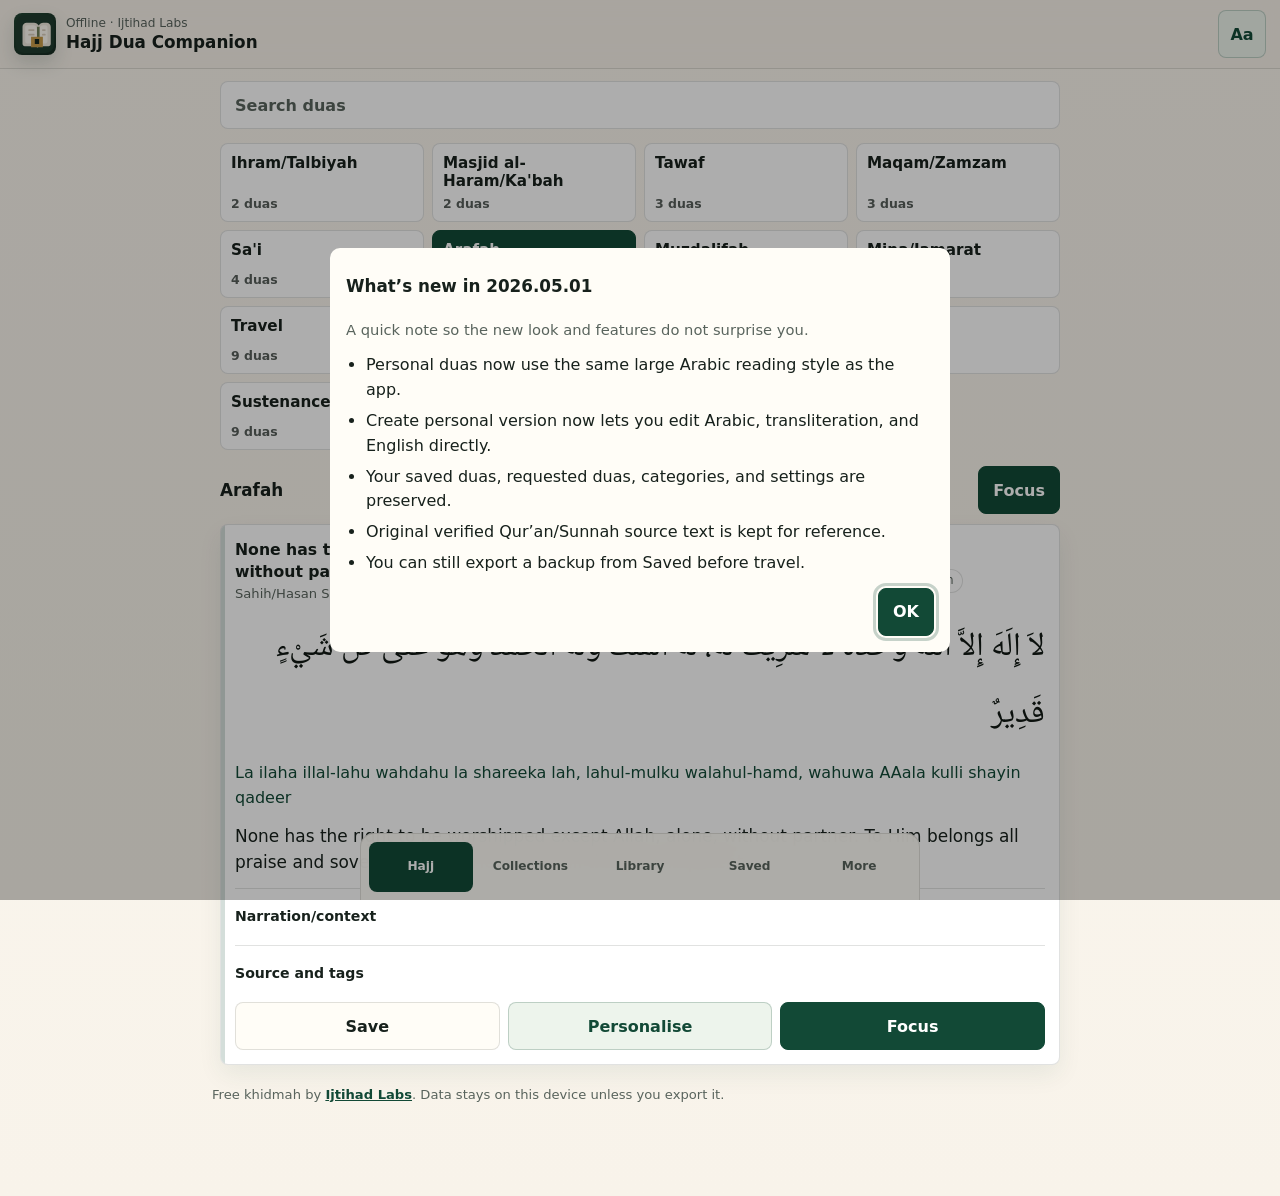
<file: index.html>
<!doctype html>
<html lang="en">
<head>
  <meta charset="utf-8">
  <meta name="viewport" content="width=device-width, initial-scale=1, viewport-fit=cover">
  <meta name="theme-color" content="#1f3b2e">
  <meta name="description" content="A free offline Hajj and Umrah dua companion from Ijtihad Labs, with Qur’an, authentic Sunnah, source notes, and iPhone-friendly reading.">
  <meta name="apple-mobile-web-app-capable" content="yes">
  <meta name="apple-mobile-web-app-title" content="Hajj Duas">
  <link rel="canonical" href="https://hajj-dua-companion.ijtihadlabs.org/">
  <link rel="manifest" href="manifest.webmanifest">
  <link rel="icon" href="icon.svg" type="image/svg+xml">
  <link rel="icon" type="image/png" sizes="32x32" href="icons/favicon-32.png">
  <link rel="icon" type="image/png" sizes="16x16" href="icons/favicon-16.png">
  <link rel="apple-touch-icon" sizes="180x180" href="apple-touch-icon.png">
  <meta property="og:title" content="Hajj Dua Companion">
  <meta property="og:description" content="A free offline Hajj and Umrah dua companion from Ijtihad Labs.">
  <meta property="og:type" content="website">
  <meta property="og:url" content="https://hajj-dua-companion.ijtihadlabs.org/">
  <meta property="og:image" content="https://hajj-dua-companion.ijtihadlabs.org/icons/icon-512.png">
  <meta name="twitter:card" content="summary">
  <link rel="stylesheet" href="styles.css">
  <title>Hajj Dua Companion</title>
</head>
<body>
  <header class="topbar">
    <div class="brand-mark" aria-hidden="true">
      <svg viewBox="0 0 64 64" focusable="false">
        <rect x="3" y="3" width="58" height="58" rx="13" fill="#1f3b2e"/>
        <path d="M13 21c0-3.5 2.8-6.3 6.3-6.3h11.2c3.1 0 5.8 1.8 7.1 4.5 1.3-2.7 4-4.5 7.1-4.5h5c3.5 0 6.3 2.8 6.3 6.3v26.3c0 1.9-1.5 3.4-3.4 3.4H41.7c-2.1 0-4.2.6-5.9 1.8-1.7-1.2-3.8-1.8-5.9-1.8H16.4c-1.9 0-3.4-1.5-3.4-3.4V21Z" fill="#efe8dc"/>
        <path d="M17 22c0-1.8 1.4-3.2 3.2-3.2h9.1c3.2 0 5.8 2.6 5.8 5.8v22.9c-1.7-.8-3.6-1.2-5.6-1.2h-9.3c-1.8 0-3.2-1.4-3.2-3.2V22Z" fill="#fffaf2"/>
        <path d="M38.9 24.6c0-3.2 2.6-5.8 5.8-5.8h3.1c1.8 0 3.2 1.4 3.2 3.2v21.1c0 1.8-1.4 3.2-3.2 3.2h-3.3c-2 0-3.9.4-5.6 1.2V24.6Z" fill="#fffaf2"/>
        <path d="M35 21h4v28h-4z" fill="#6f7f59"/>
        <path d="M23 26h7M23 33h7M44 26h3M44 33h3" stroke="#d9cdbb" stroke-width="2.7" stroke-linecap="round"/>
        <path d="M26 36h18v16H26z" fill="#c79a48"/>
        <path d="M31.7 39.7h6.6v7.6h-6.6z" fill="#15261e"/>
      </svg>
    </div>
    <div class="brand-copy">
      <p class="eyebrow">Offline · Ijtihad Labs</p>
      <h1>Hajj Dua Companion</h1>
    </div>
    <button id="settingsOpen" class="icon-button" type="button" aria-label="Open reading settings">Aa</button>
  </header>

  <main>
    <section class="search-band">
      <button id="searchToggle" class="search-toggle" type="button" aria-expanded="false">Search duas</button>
      <label class="search">
        <span class="visually-hidden">Search</span>
        <input id="searchInput" type="search" autocomplete="off" placeholder="forgiveness, parents, Arafah">
      </label>
    </section>

    <section id="continueBand" class="continue-band" hidden>
      <button id="continueButton" class="continue-button" type="button">Continue where you left off</button>
    </section>

    <section id="hajjView" class="view active-view">
      <div id="momentGrid" class="moment-grid"></div>
      <div class="section-head">
        <h2 id="viewTitle">Arafah</h2>
        <button id="focusFirst" class="quiet-button" type="button">Focus</button>
      </div>
      <div id="hajjList" class="dua-list"></div>
    </section>

    <section id="collectionsView" class="view">
      <div id="collectionGrid" class="collection-grid"></div>
      <div class="section-head">
        <h2 id="collectionTitle">Qur’anic Rabbana</h2>
        <button id="collectionFocusFirst" class="quiet-button" type="button">Focus</button>
      </div>
      <div id="collectionList" class="dua-list"></div>
    </section>

    <section id="libraryView" class="view">
      <div class="filters">
        <label><span>Category</span><select id="categoryFilter"></select></label>
        <label><span>Authenticity</span><select id="tierFilter"></select></label>
      </div>
      <div id="libraryList" class="dua-list"></div>
    </section>

    <section id="savedView" class="view">
      <div class="section-head">
        <div>
          <p class="eyebrow">Personal notebook</p>
          <h2>Saved</h2>
        </div>
      </div>
      <div class="saved-workspace">
        <div class="saved-actions" aria-label="Saved dua actions">
          <button id="addPersonalDua" class="primary-action" type="button">Add personal dua</button>
          <button id="addRequestedDua" type="button">Add requested dua</button>
        </div>
        <details class="workspace-panel">
          <summary>Organise categories</summary>
          <div id="categoryManager" class="category-manager"></div>
          <div class="category-add">
            <label><span>New category</span><input id="newCategoryTitle" type="text" autocomplete="off" placeholder="e.g. Duas for relatives"></label>
            <button id="addCategory" class="quiet-button" type="button">Add</button>
          </div>
        </details>
      </div>
      <div id="savedCategoryFilters" class="saved-filter-grid" aria-label="Saved dua categories"></div>
      <div id="savedList" class="dua-list"></div>
    </section>

    <section id="moreView" class="view">
      <div class="section-head">
        <div>
          <p class="eyebrow">Settings and secondary material</p>
          <h2>More</h2>
        </div>
      </div>
      <div class="more-stack">
        <details id="readingSettings" class="workspace-panel" open>
          <summary>Reading settings</summary>
          <div class="settings-row">
            <span>Arabic size</span>
            <div class="font-controls" aria-label="Arabic font size">
              <button id="fontDown" type="button" aria-label="Smaller Arabic text">A-</button>
              <button id="fontUp" type="button" aria-label="Larger Arabic text">A+</button>
            </div>
          </div>
          <label class="tajweed-toggle" title="Show tajweed colours for Qur’anic text" aria-label="Toggle tajweed colours for Qur’anic text">
            <input id="tajweedToggle" type="checkbox">
            <span>Tajweed colours for Qur’an</span>
          </label>
        </details>

        <details class="workspace-panel">
          <summary>Data backup</summary>
          <p class="privacy-note">Your saved duas and settings stay on this device. App updates should keep them, but clearing Safari website data or deleting the Home Screen app can remove local data.</p>
          <div class="saved-actions">
            <button id="exportBackup" type="button">Export backup</button>
            <button id="importBackup" type="button">Import backup</button>
          </div>
          <input id="backupFile" class="visually-hidden" type="file" accept="application/json,.json">
          <p id="storageNotice" class="storage-notice" role="status"></p>
        </details>

        <section class="workspace-panel">
          <h2>Mobile PDF</h2>
          <p class="privacy-note">A simple printable fallback generated from the same dua data.</p>
          <p><a class="text-link" href="hajj_dua_companion_mobile.pdf">Open mobile PDF</a></p>
        </section>

        <details class="workspace-panel">
          <summary>Appendix</summary>
          <p class="privacy-note">Items needing extra verification or devotional entries are kept here so the main reading flow stays clear.</p>
          <div id="appendixList" class="dua-list appendix-list"></div>
        </details>

        <section class="workspace-panel">
          <h2>About</h2>
          <div class="version-panel" aria-label="App version and update status">
            <p><strong>App version:</strong> <span id="appVersion">2026.05.01</span></p>
            <p><strong>Saved data schema:</strong> <span id="dataSchemaVersion">v6</span></p>
            <p><strong>Last update note:</strong> <span id="updateNoteVersion">2026.05.01</span></p>
            <p><strong>Update status:</strong> <span id="updateStatus">Loaded from this device</span></p>
            <p class="privacy-note">Updates keep your saved duas unless browser website data is cleared.</p>
            <div class="saved-actions">
              <button id="showVersionNotes" type="button">Show what’s new</button>
              <button id="refreshAppFiles" type="button">Refresh app files</button>
            </div>
          </div>
          <p class="privacy-note">Built as a free khidmah by Ijtihad Labs. References are provided for ease. Open dua moments are not fixed wordings; please review important religious matters with reliable scholarship.</p>
          <p><a class="text-link" href="https://ijtihadlabs.org" target="_blank" rel="noreferrer">Ijtihad Labs</a> · <a class="text-link" href="https://github.com/ijtihadlabs/hajj-dua-companion" target="_blank" rel="noreferrer">GitHub</a> · <a class="text-link" href="mailto:contact@ijtihadlabs.org">Contact</a></p>
        </section>
      </div>
    </section>
  </main>

  <nav class="bottom-nav" role="tablist" aria-label="Main navigation">
    <button class="tab active" data-view="hajj" type="button">Hajj</button>
    <button class="tab" data-view="collections" type="button">Collections</button>
    <button class="tab" data-view="library" type="button">Library</button>
    <button class="tab" data-view="saved" type="button">Saved</button>
    <button class="tab" data-view="more" type="button">More</button>
  </nav>

  <footer class="app-footnote">
    <p>Free khidmah by <a href="https://ijtihadlabs.org" target="_blank" rel="noreferrer">Ijtihad Labs</a>. Data stays on this device unless you export it.</p>
  </footer>

  <dialog id="focusDialog" class="focus-dialog">
    <div class="focus-shell">
      <div class="focus-actions">
        <button id="focusClose" type="button">Close</button>
        <button id="focusPersonalise" type="button">Personalise</button>
        <button id="focusSave" type="button">Save</button>
      </div>
      <article id="focusContent"></article>
      <div class="focus-nav">
        <button id="focusPrev" type="button">Previous</button>
        <button id="focusNext" type="button">Next</button>
      </div>
    </div>
  </dialog>

  <dialog id="saveDialog" class="save-dialog">
    <div class="save-shell">
      <div class="section-head">
        <h2>Save dua</h2>
        <button id="saveDialogClose" class="quiet-button" type="button">Close</button>
      </div>
      <p id="saveDialogTitle" class="card-title"></p>
      <div id="saveCategoryGrid" class="save-category-grid" aria-label="Choose saved dua category"></div>
      <div class="dialog-actions">
        <button id="saveConfirm" class="quiet-button" type="button" disabled>Save to category</button>
      </div>
    </div>
  </dialog>

  <dialog id="customDuaDialog" class="custom-dua-dialog">
    <div class="save-shell">
      <div class="section-head">
        <h2 id="customDuaDialogTitle">Add personal dua</h2>
        <button id="customDuaClose" class="quiet-button" type="button">Close</button>
      </div>
      <label class="form-field"><span id="customDuaTitleLabel">Title</span><input id="customDuaTitle" type="text" autocomplete="off" dir="auto"></label>
      <label id="requestedByField" class="form-field" hidden aria-hidden="true"><span>Requested by</span><input id="requestedBy" type="text" autocomplete="off" dir="auto" placeholder="Name" disabled></label>
      <div id="customSourcePreview" class="dialog-source-preview" hidden></div>
      <section id="verifiedPersonaliseFields" class="verified-personalise" hidden aria-hidden="true">
        <p class="custom-meta">Edit this as your personal wording. The original verified source is kept for reference after saving.</p>
        <label class="form-field"><span>Arabic</span><textarea id="customArabic" class="arabic-input" rows="5" lang="ar" dir="rtl"></textarea></label>
        <label class="form-field"><span>Transliteration</span><textarea id="customTransliteration" rows="3" dir="auto"></textarea></label>
        <label class="form-field"><span>English meaning / personal wording</span><textarea id="customEnglish" rows="5" dir="auto"></textarea></label>
        <div id="personalisePreview" class="dialog-source-preview"></div>
        <div class="protected-source legacy-personalise-controls" hidden aria-hidden="true">
          <div class="section-head compact-head">
            <div>
              <p class="eyebrow">Verified source Arabic</p>
              <p id="sourceTrimLabel" class="custom-meta">Full dua selected</p>
            </div>
            <button id="sourceReset" class="quiet-button" type="button">Reset full dua</button>
          </div>
          <div id="sourcePhrasePanel" class="phrase-panel" hidden>
            <p class="custom-meta">Select contiguous phrase chunks. The English suggestion follows these curated phrases.</p>
            <div id="sourcePhraseGrid" class="phrase-grid"></div>
          </div>
          <div id="wordTrimControls" class="word-trim-controls">
            <label class="form-field range-field"><span>Start word</span><input id="sourceStart" type="range" min="0" max="0" value="0"></label>
            <label class="form-field range-field"><span>End word</span><input id="sourceEnd" type="range" min="0" max="0" value="0"></label>
            <p id="sourceFallbackNote" class="custom-meta">English is editable because this Arabic selection has not been phrase-mapped yet.</p>
          </div>
          <button id="sourceUseSuggested" class="quiet-button" type="button">Use suggested English</button>
        </div>
      </section>
      <label id="freeBodyField" class="form-field"><span id="customDuaBodyLabel">Dua / reminder</span><textarea id="customDuaBody" rows="7" dir="auto"></textarea></label>
      <label class="form-field"><span>Personal note</span><textarea id="customDuaNote" rows="3" dir="auto"></textarea></label>
      <label class="form-field"><span>Saved category</span><select id="customDuaCategory"></select></label>
      <div class="dialog-actions split-actions">
        <button id="customDuaDelete" class="danger-button" type="button">Delete</button>
        <button id="customDuaSave" class="quiet-button" type="button">Save</button>
      </div>
    </div>
  </dialog>

  <dialog id="versionNotesDialog" class="version-notes-dialog" aria-labelledby="versionNotesTitle">
    <div class="save-shell version-notes">
      <div class="section-head">
        <h2 id="versionNotesTitle">What’s new in 2026.05.01</h2>
      </div>
      <p class="privacy-note">A quick note so the new look and features do not surprise you.</p>
      <ul>
        <li>Personal duas now use the same large Arabic reading style as the app.</li>
        <li>Create personal version now lets you edit Arabic, transliteration, and English directly.</li>
        <li>Your saved duas, requested duas, categories, and settings are preserved.</li>
        <li>Original verified Qur’an/Sunnah source text is kept for reference.</li>
        <li>You can still export a backup from Saved before travel.</li>
      </ul>
      <div class="dialog-actions">
        <button id="versionNotesOk" class="quiet-button" type="button">OK</button>
      </div>
    </div>
  </dialog>

  <script src="app.js"></script>
</body>
</html>
</file>
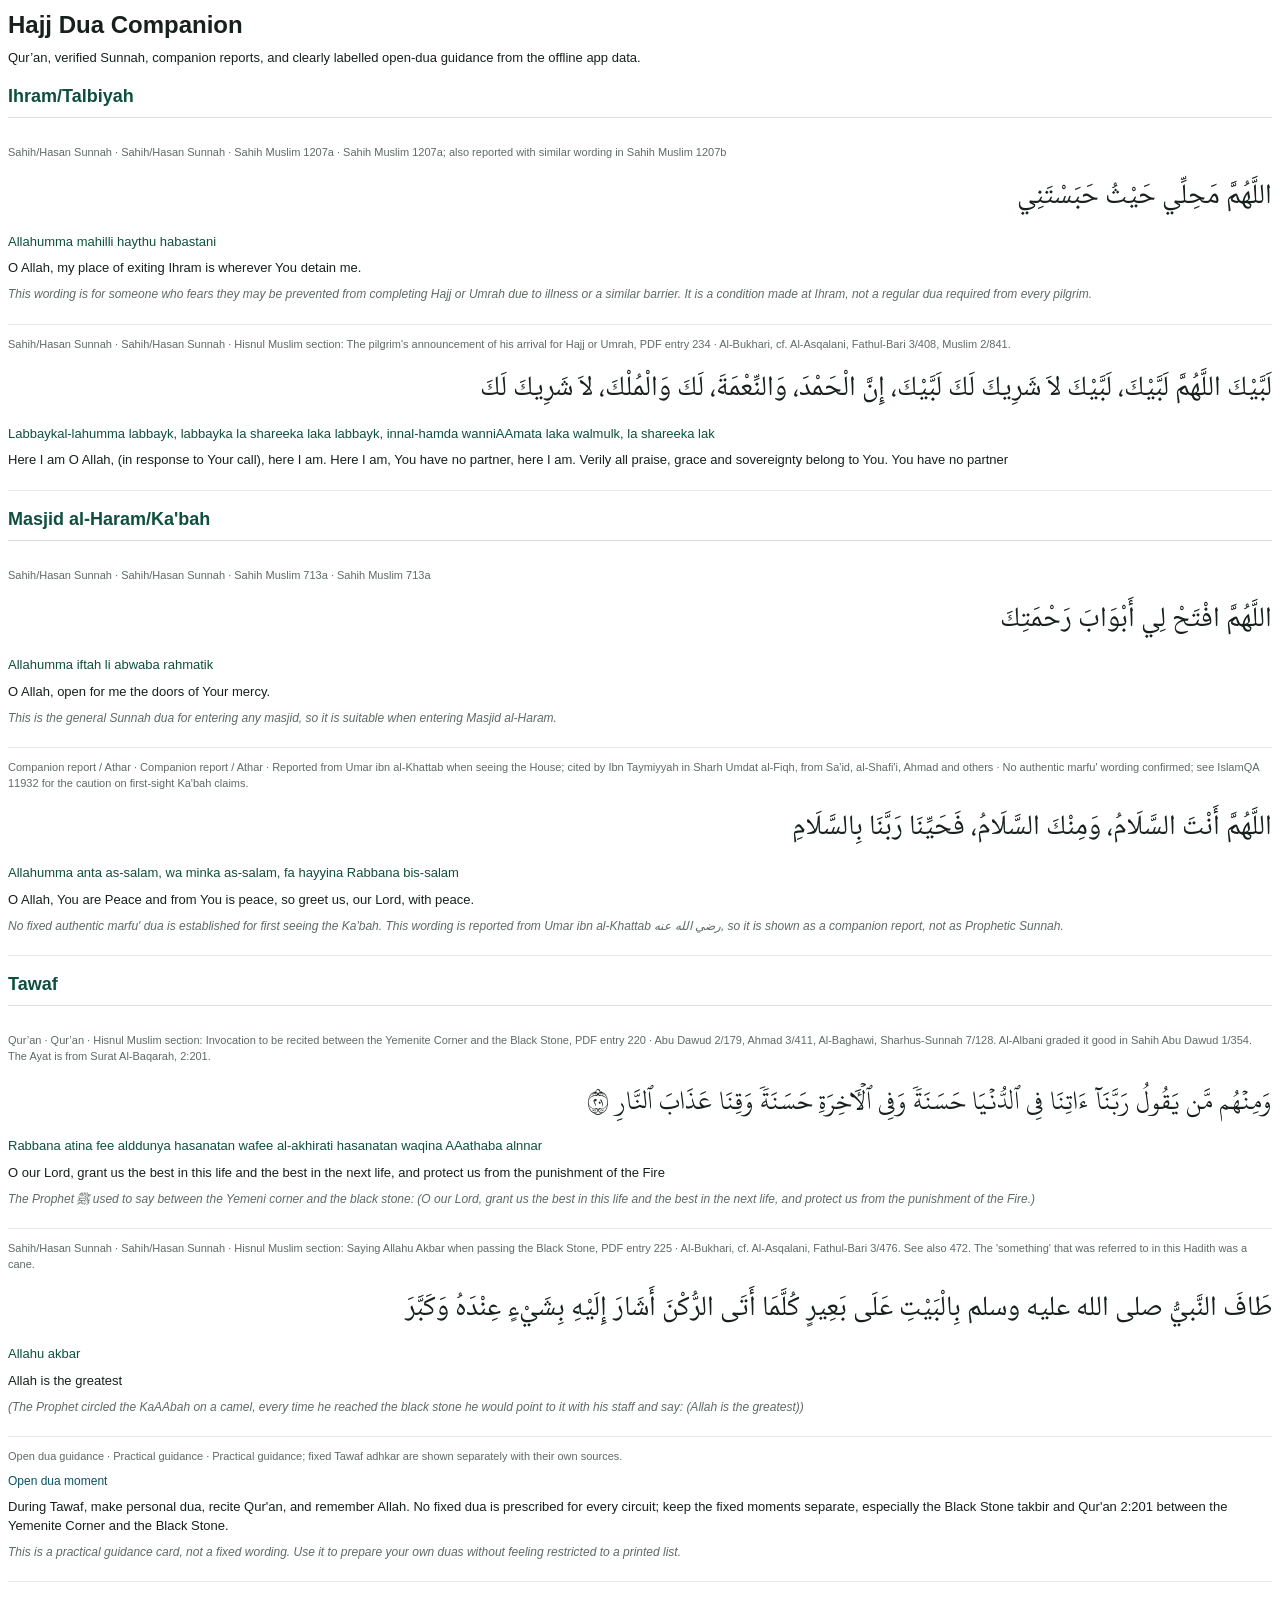
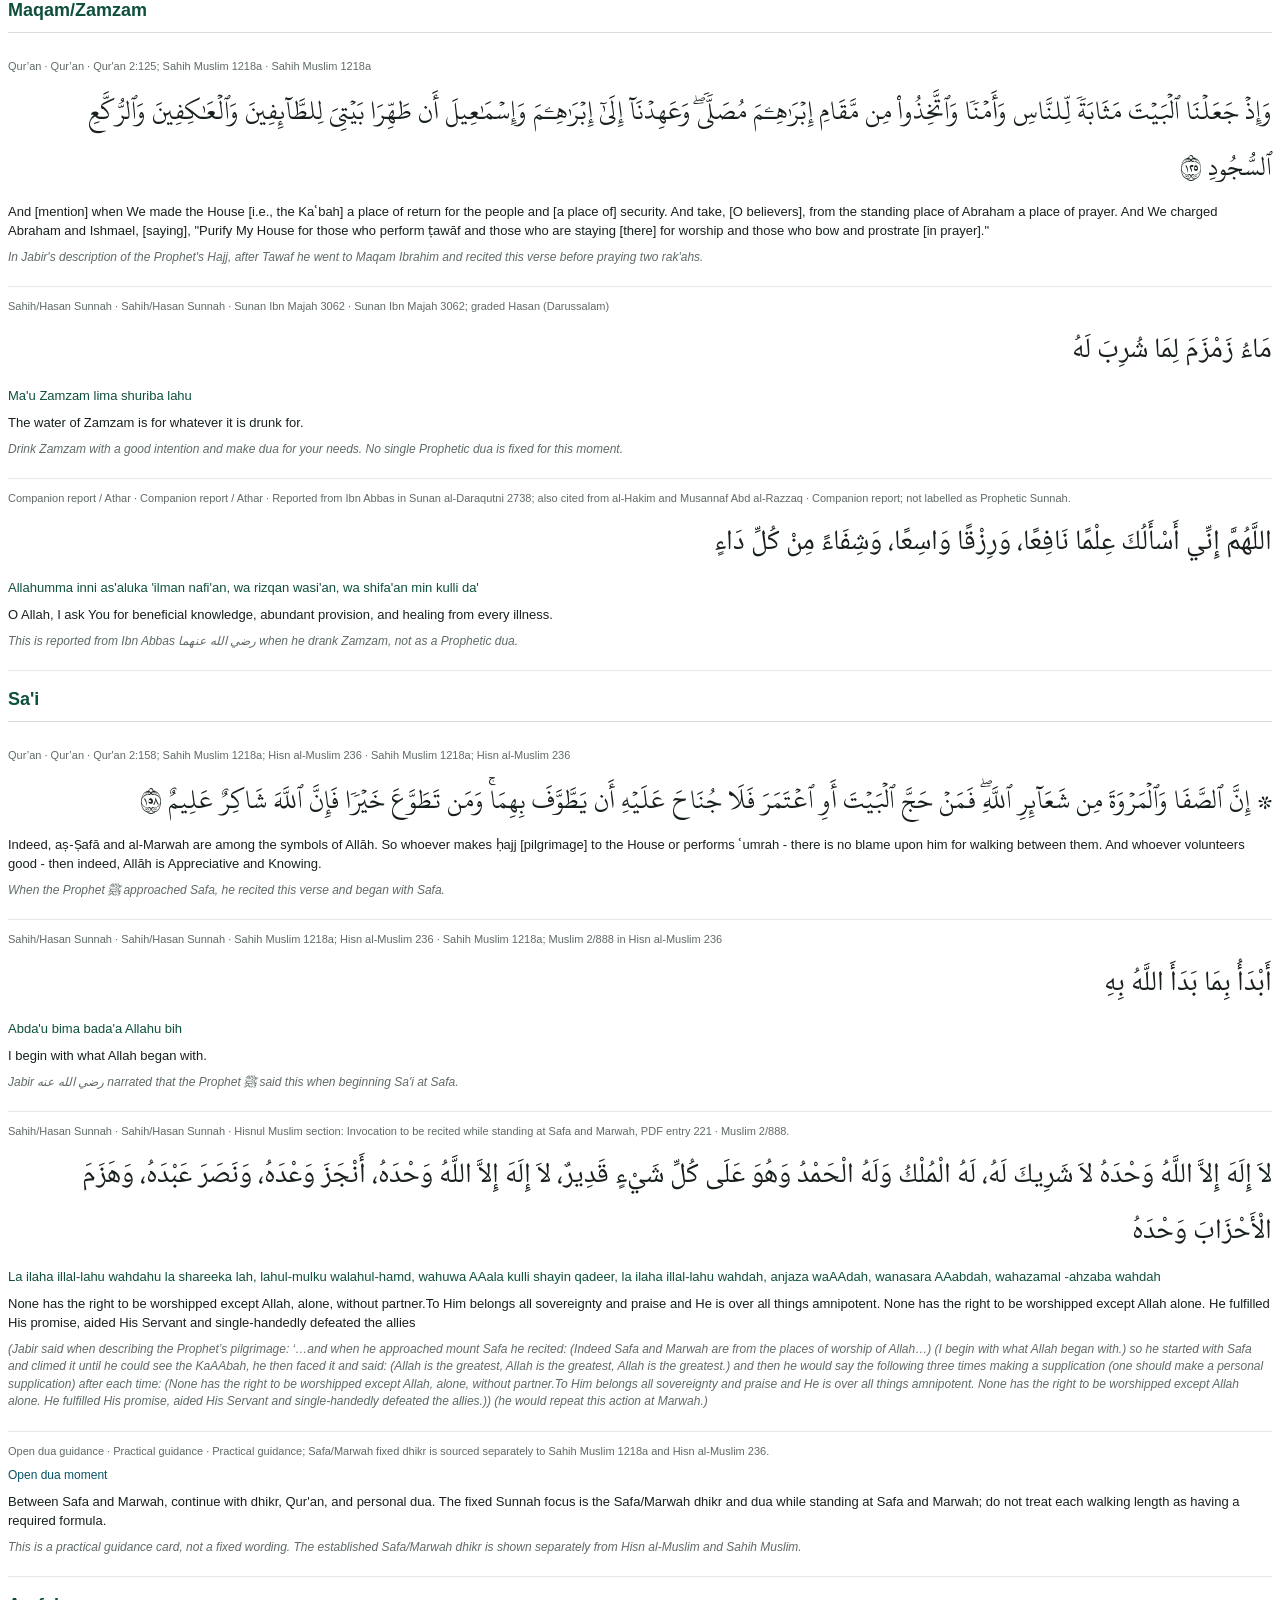
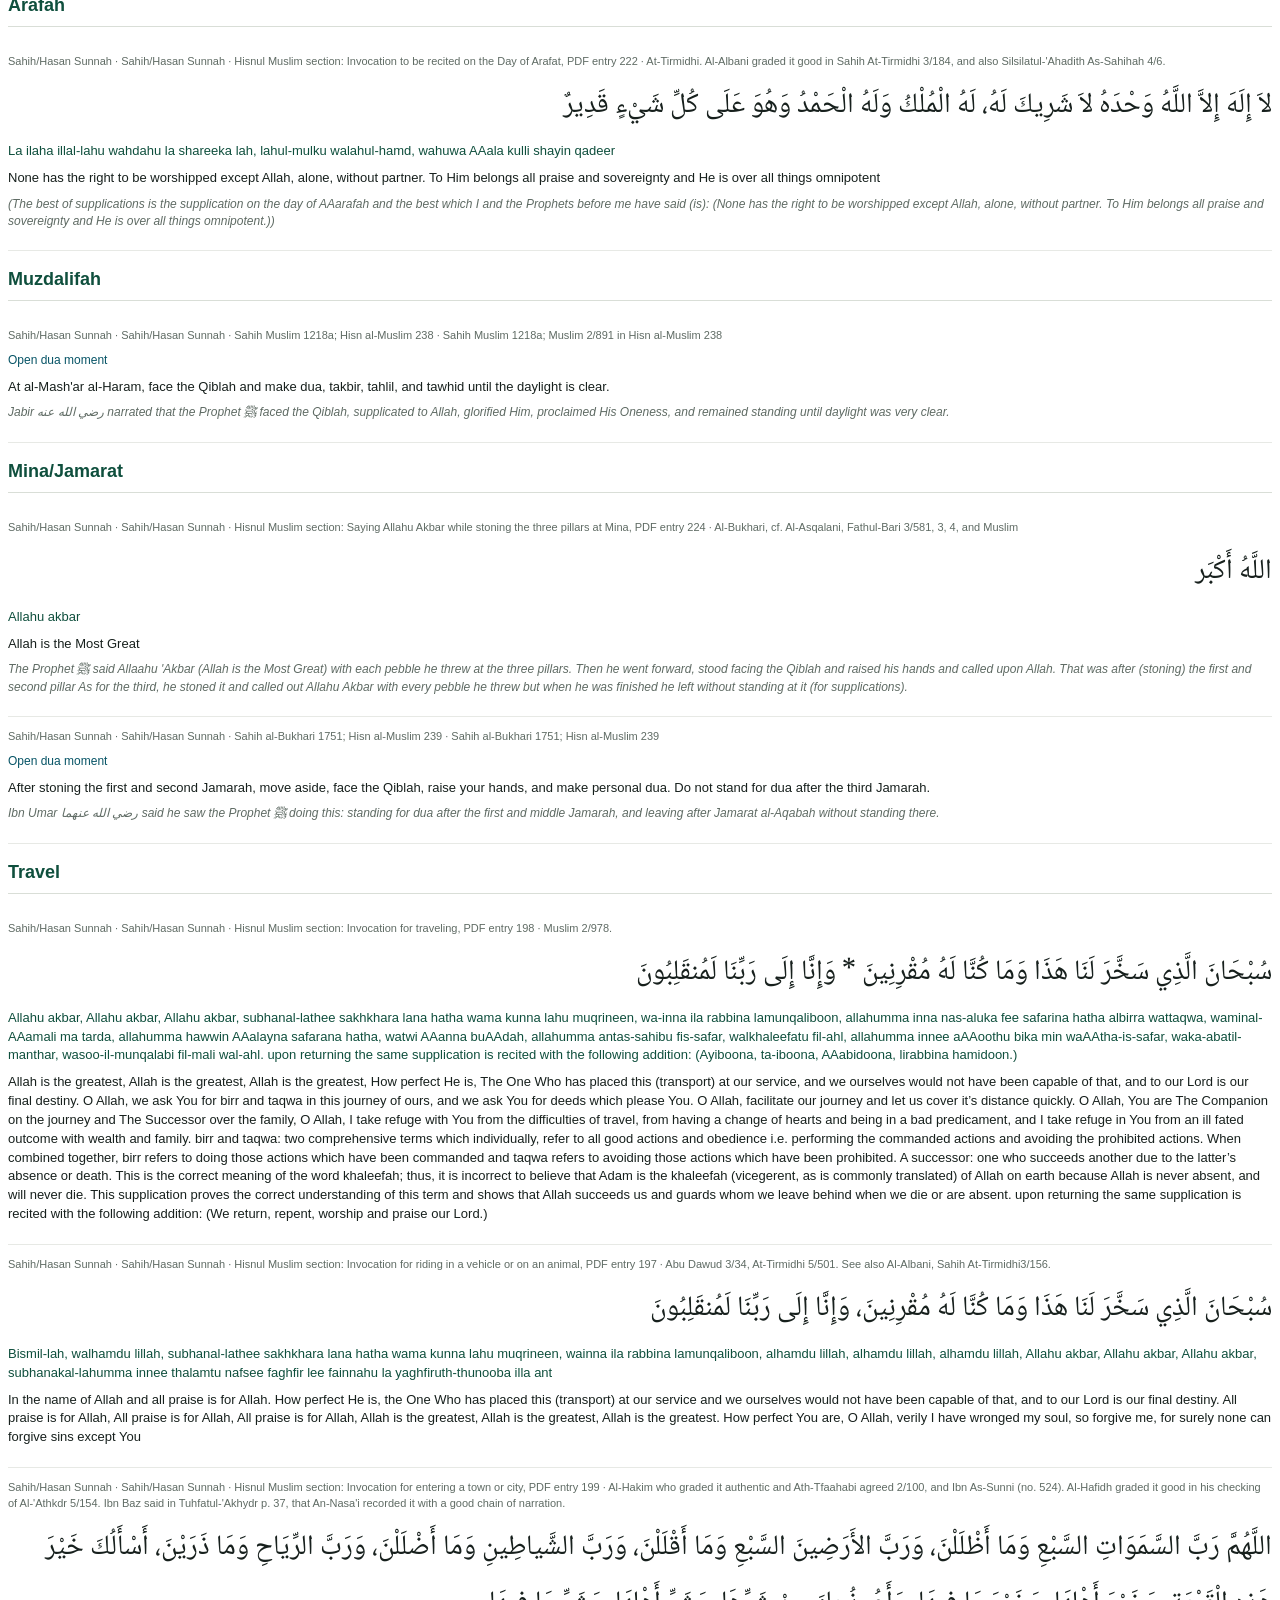
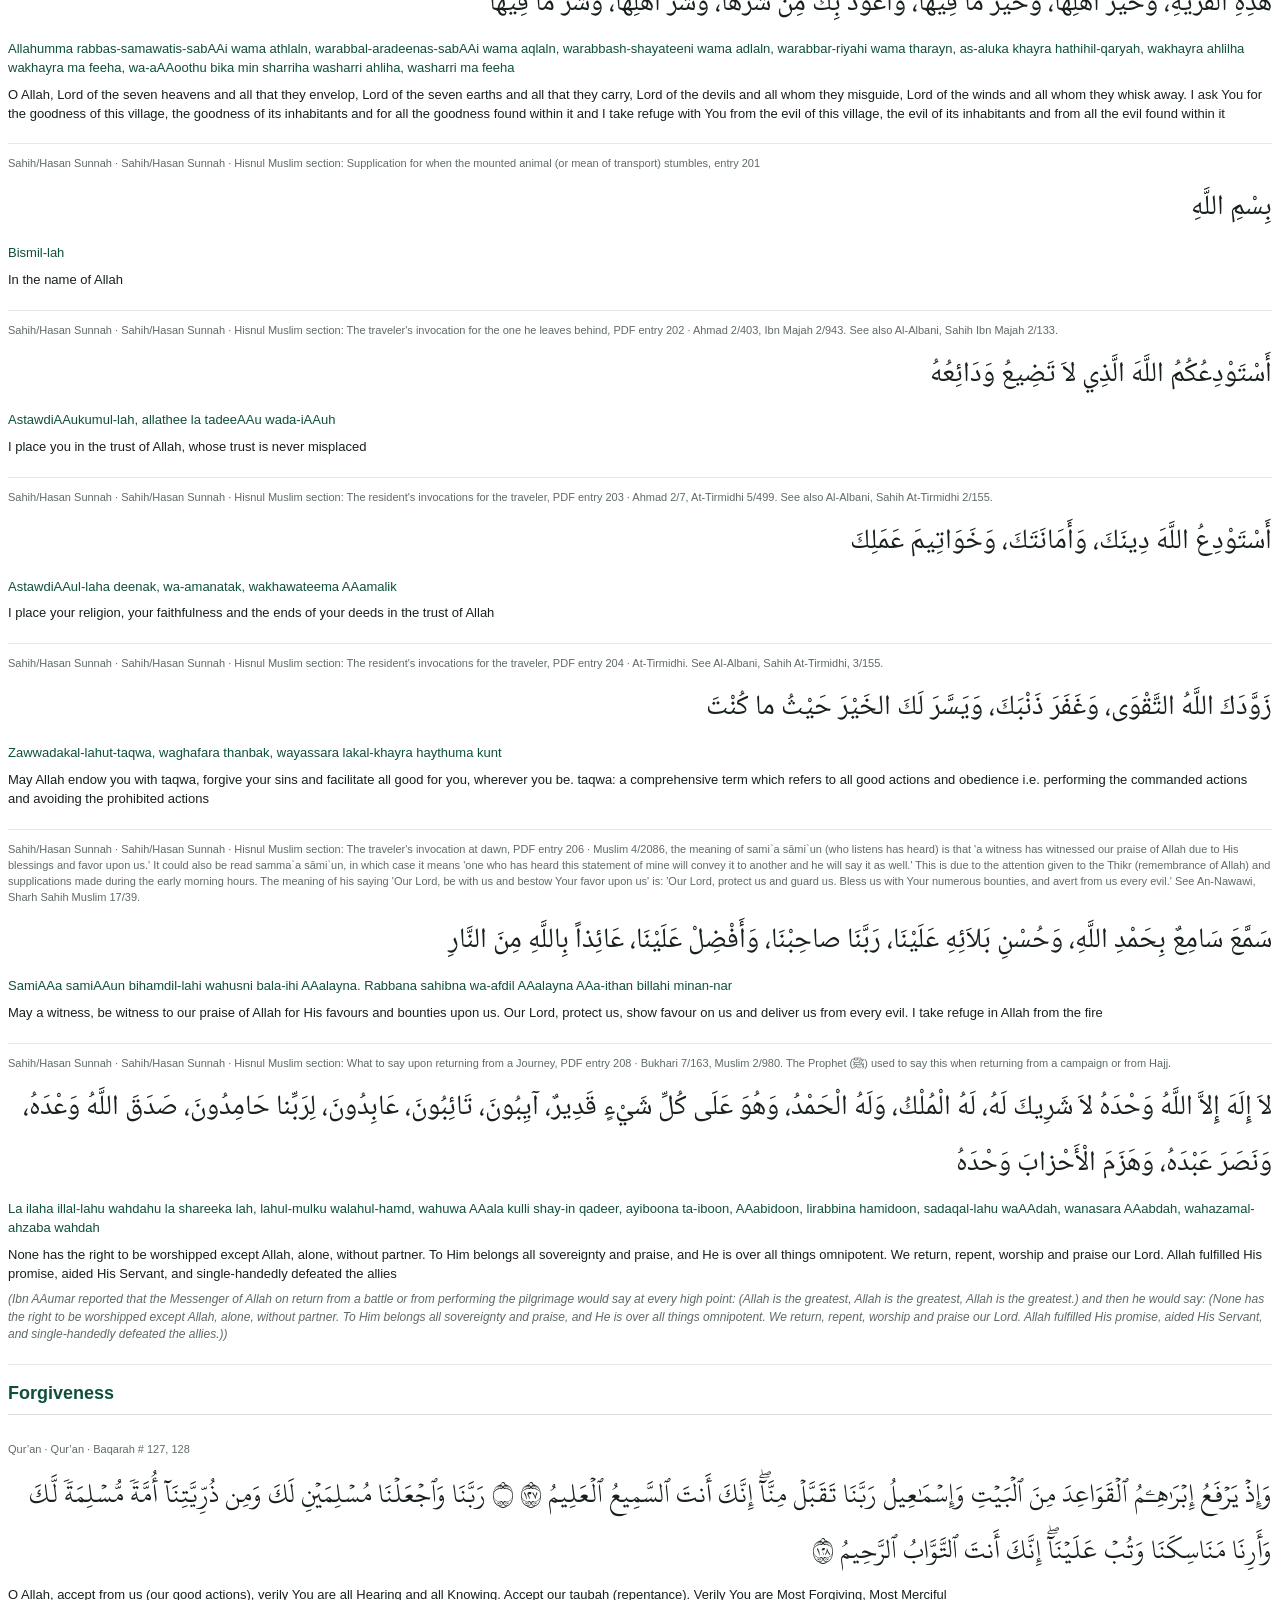
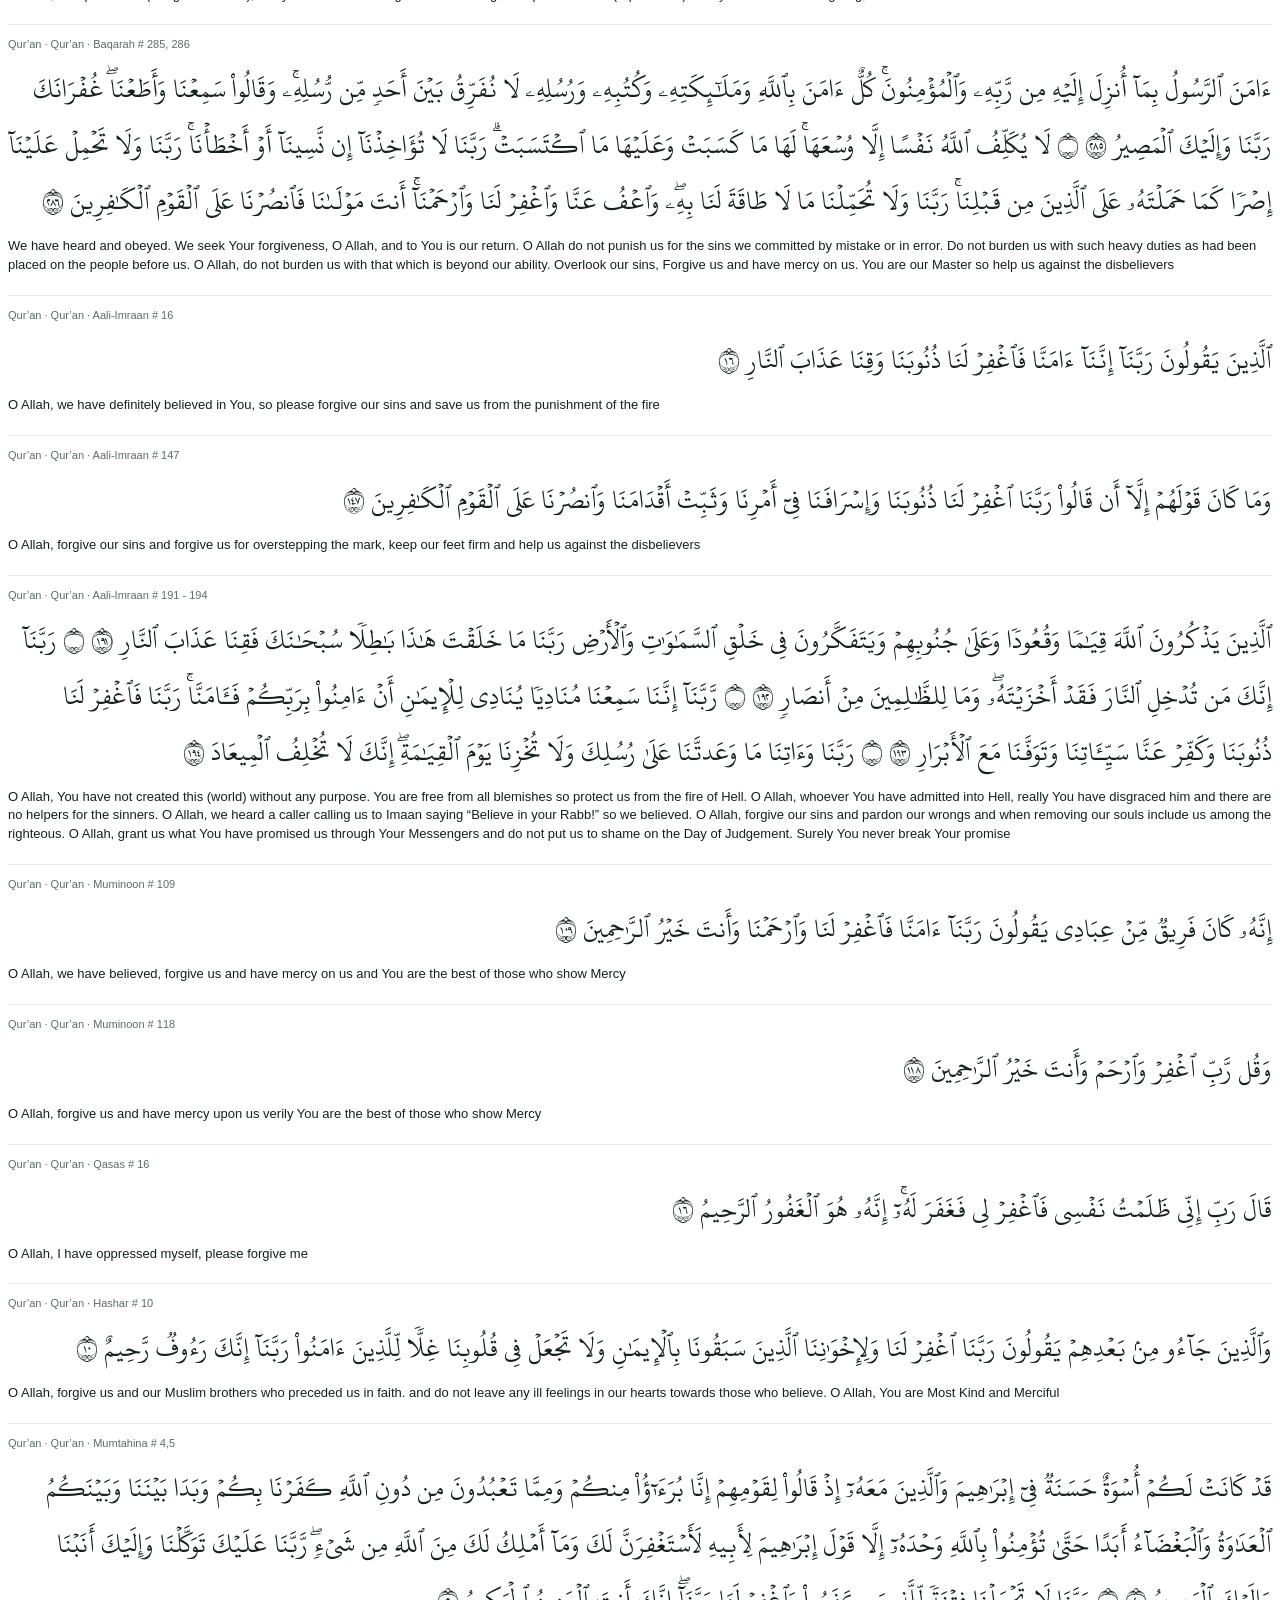
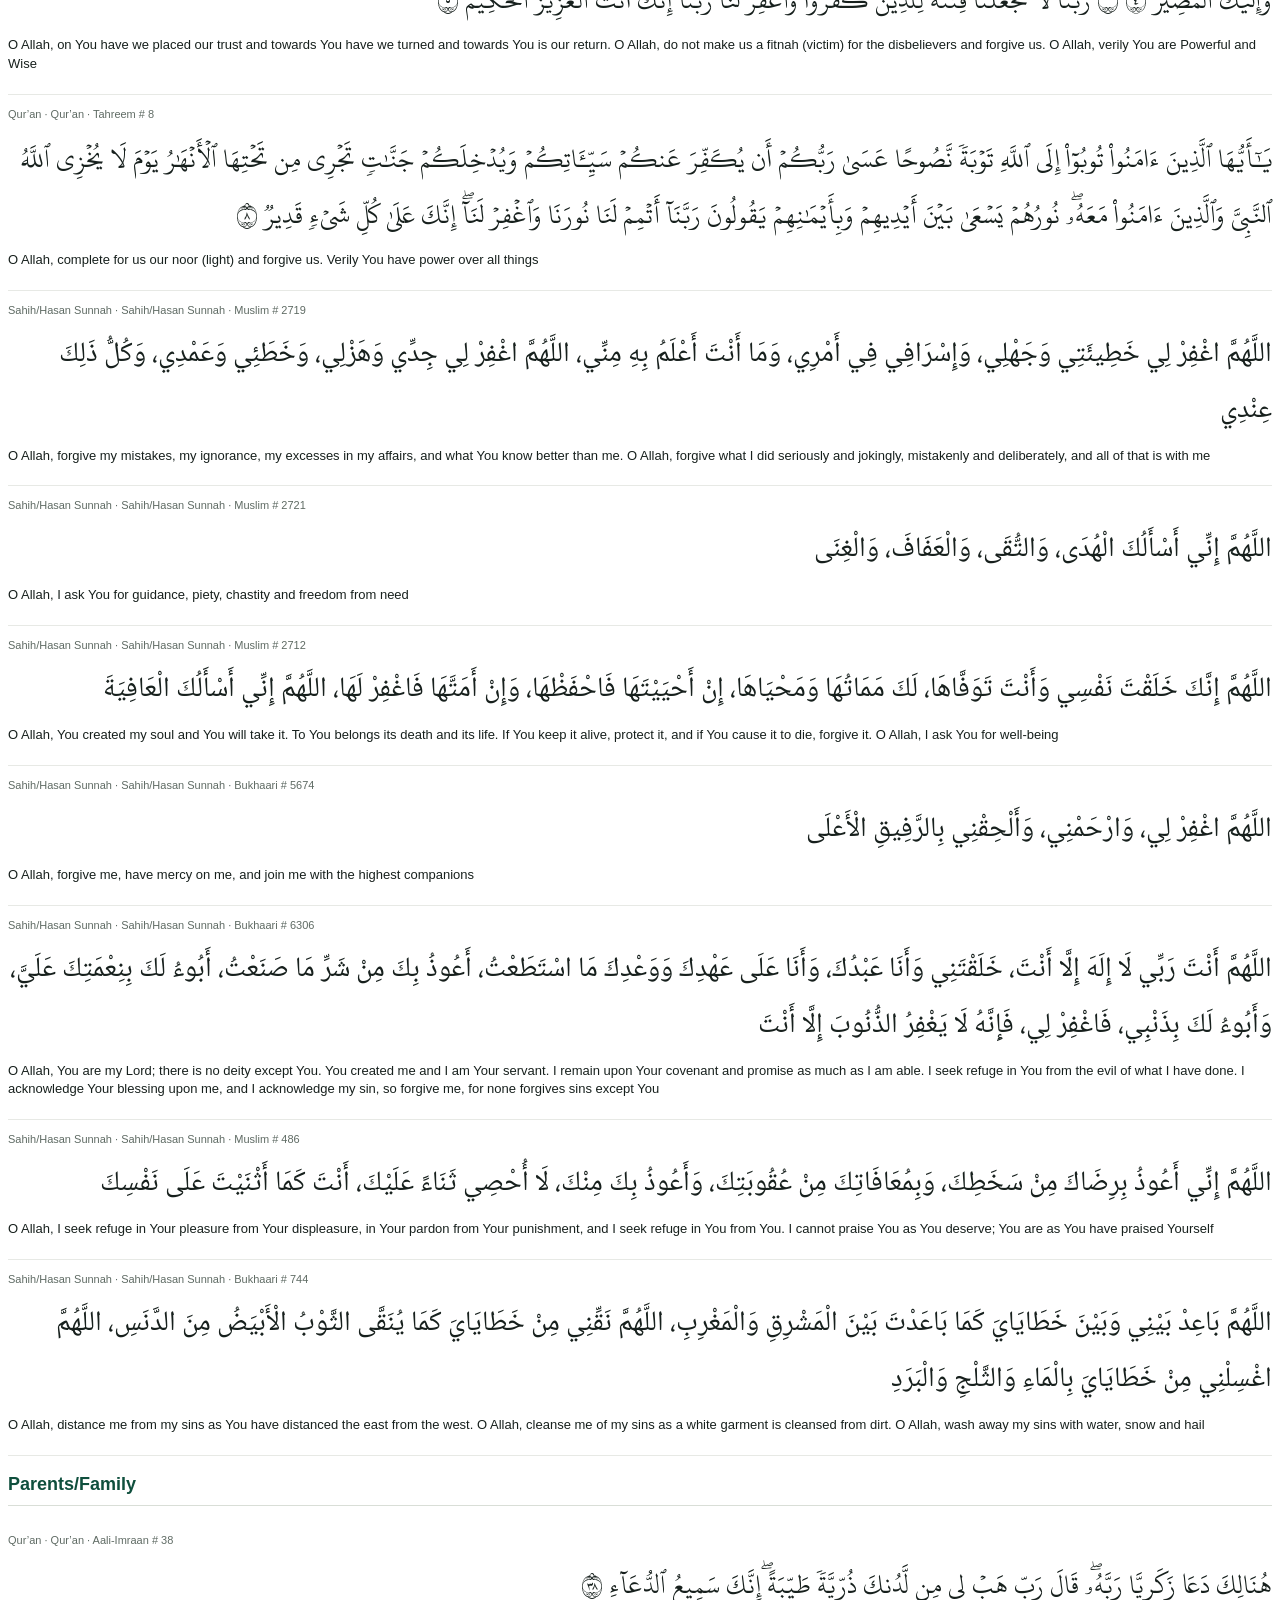
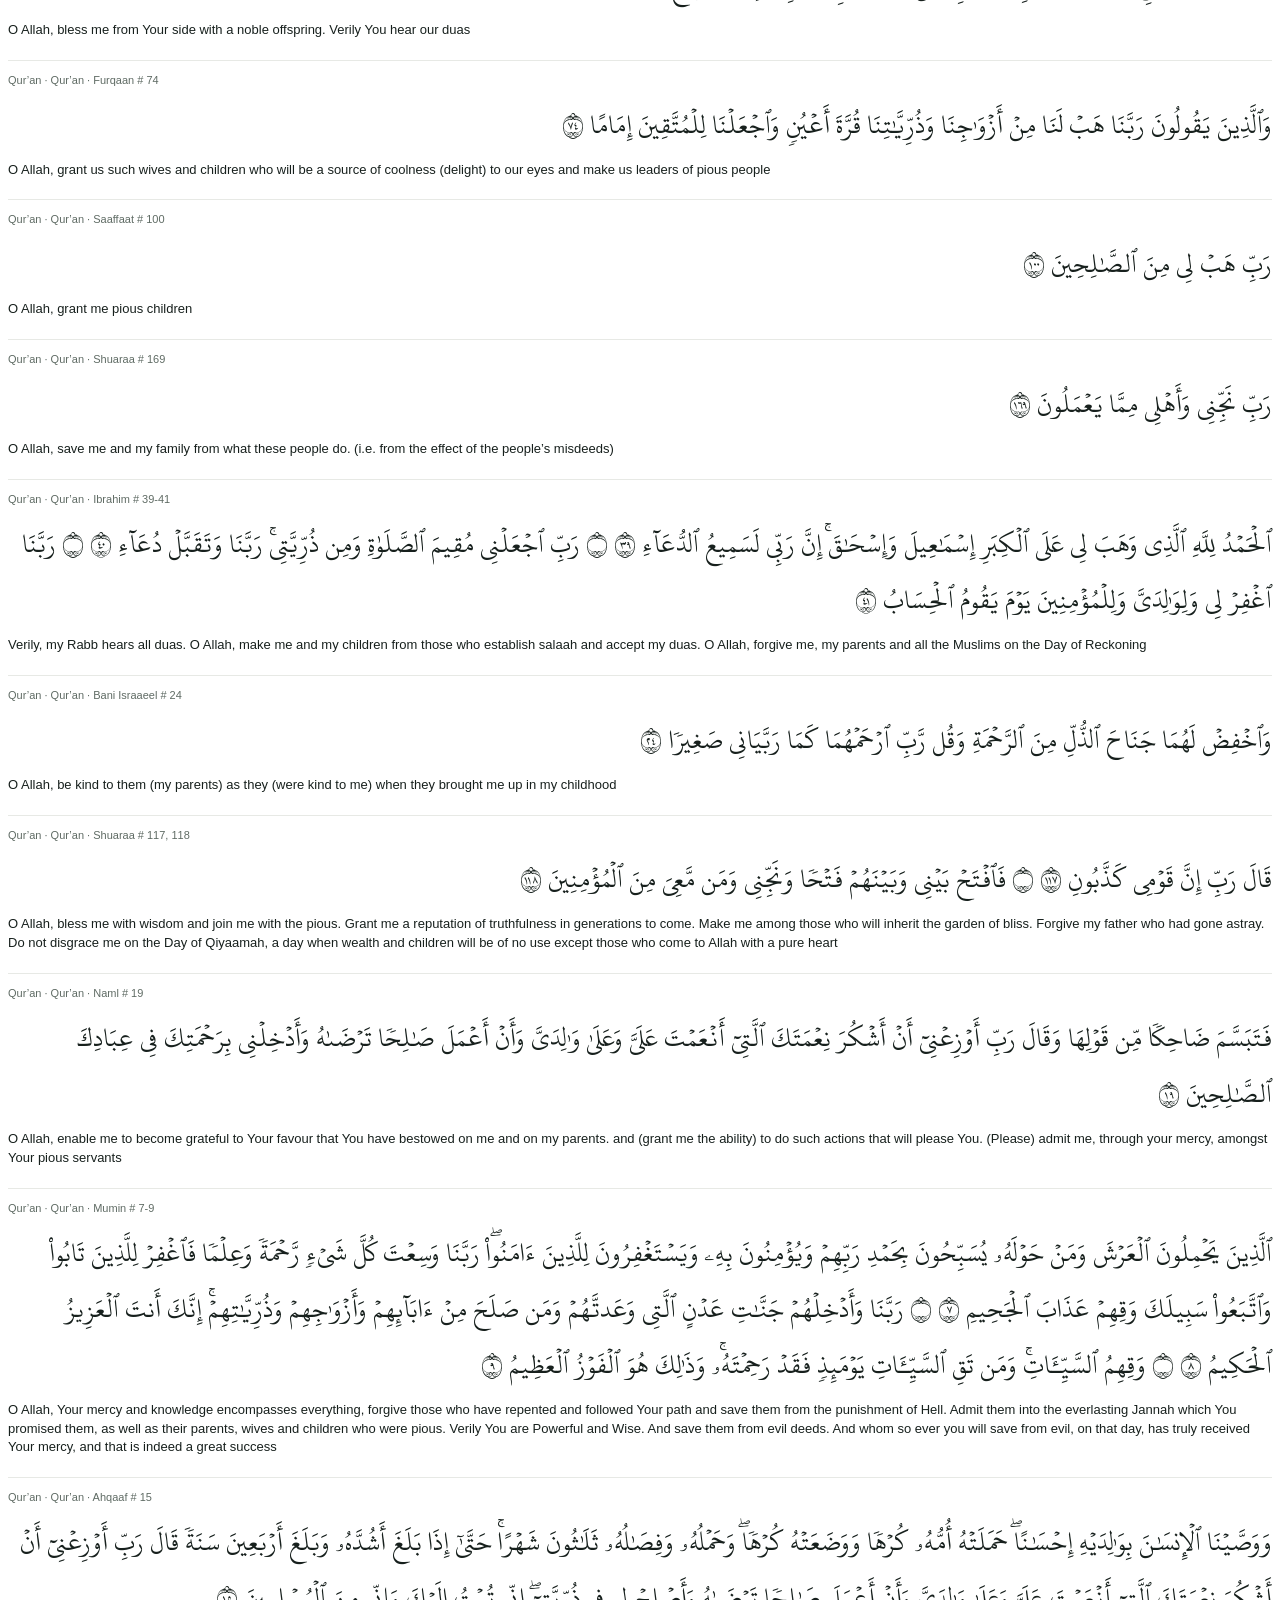
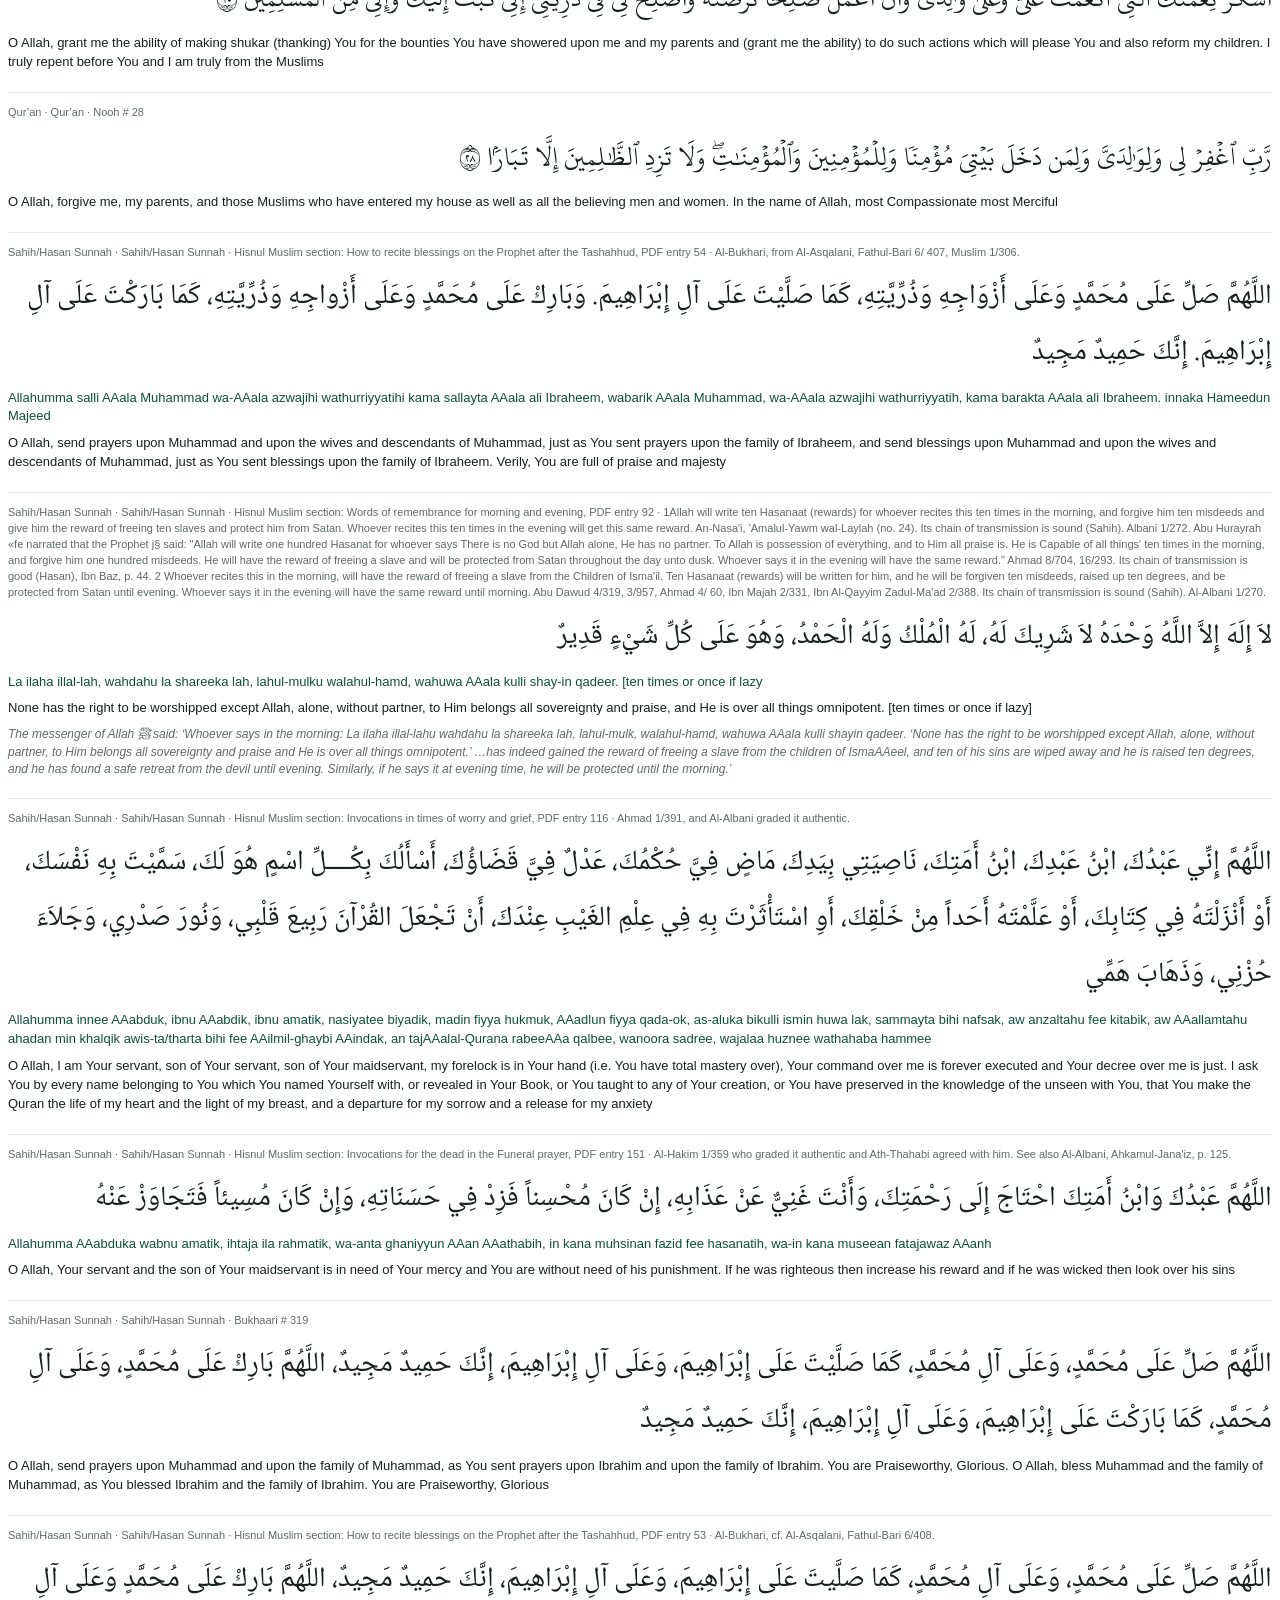
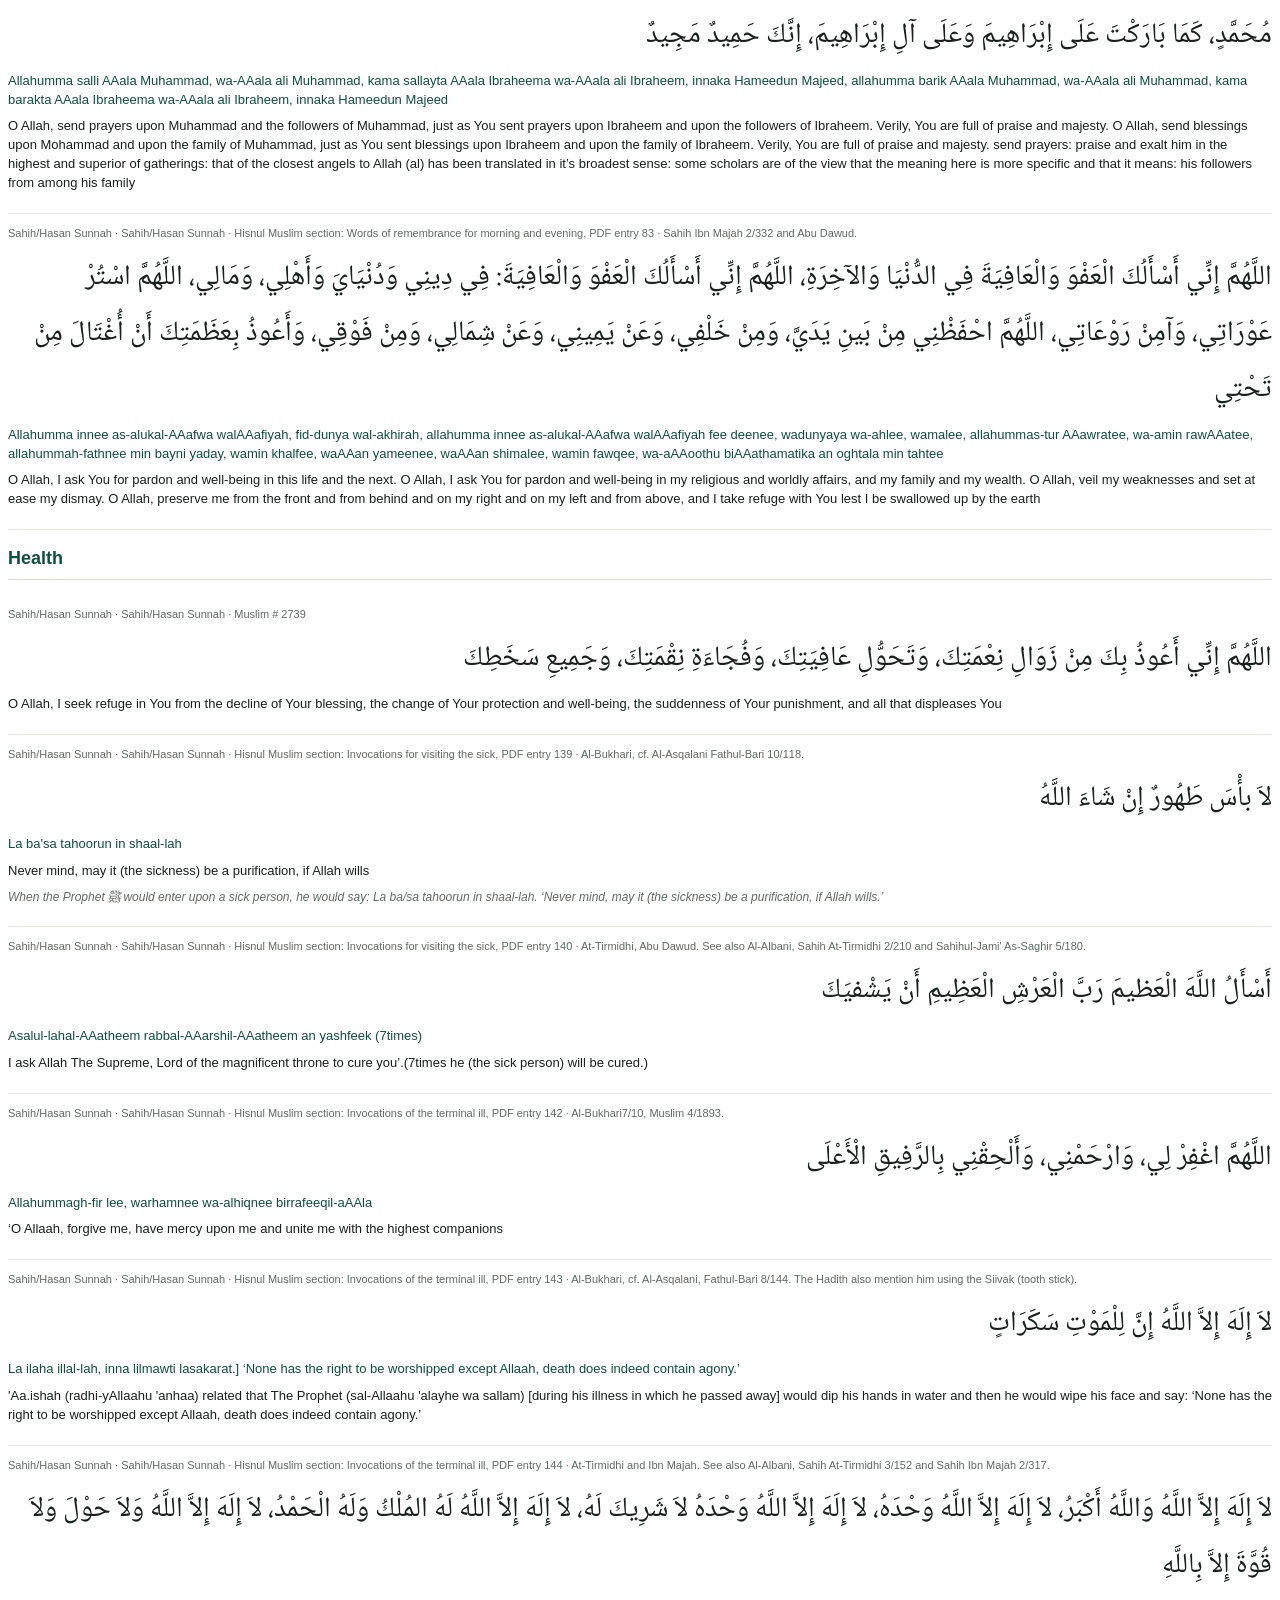
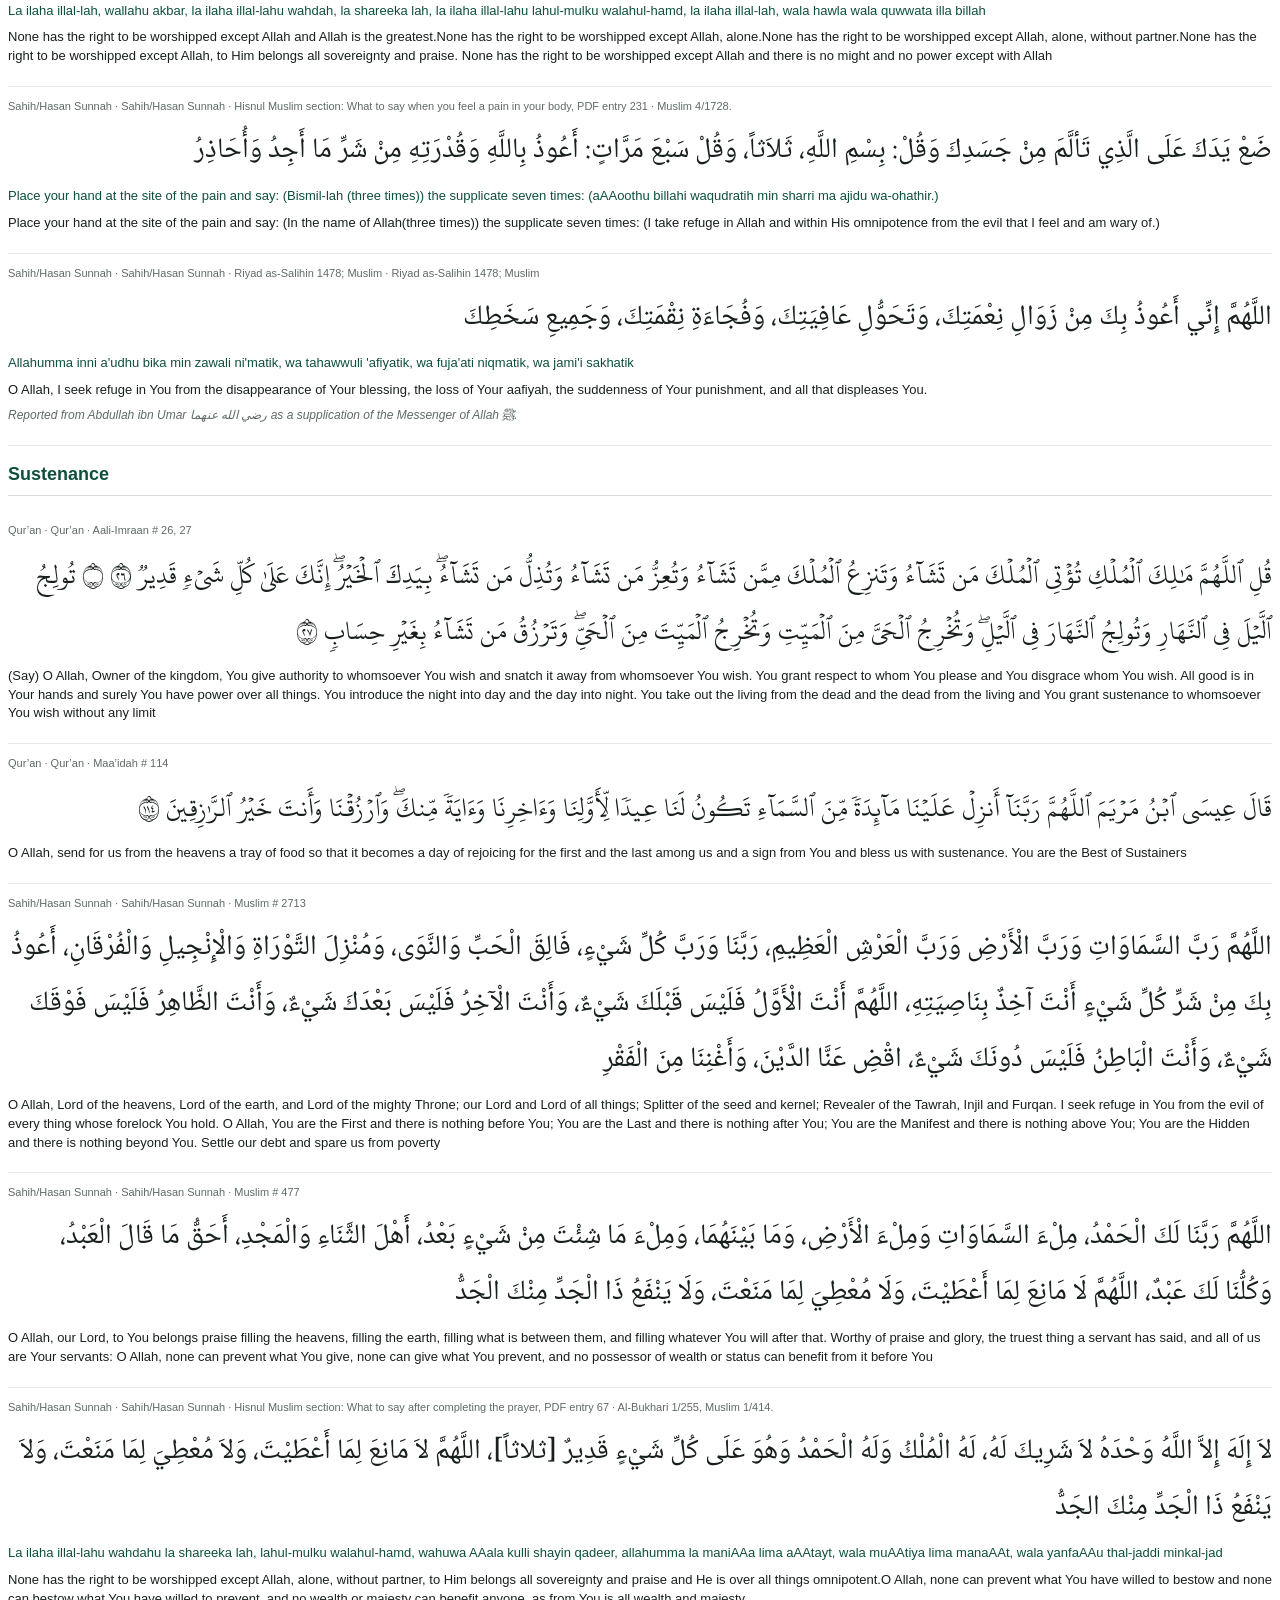
<file: print.html>
<!doctype html>
<html lang="en">
<head>
  <meta charset="utf-8">
  <title>Hajj Dua Companion - Mobile PDF</title>
  <style>
    @font-face { font-family: "Uthmanic Hafs"; src: url("assets/fonts/UthmanicHafs1Ver18.woff2") format("woff2"); }
    @font-face { font-family: "Amiri Quran"; src: url("assets/fonts/AmiriQuran-Regular.ttf") format("truetype"); }
    @font-face { font-family: "Noto Naskh Arabic"; src: url("assets/fonts/NotoNaskhArabic-Regular.ttf") format("truetype"); }
    @page { size: 390px 844px; margin: 22px; }
    body { font-family: -apple-system, BlinkMacSystemFont, "Segoe UI", sans-serif; color: #17201d; background: white; line-height: 1.45; }
    h1 { font-size: 24px; margin: 0 0 6px; }
    h2 { break-before: page; border-bottom: 1px solid #d9ded7; padding-bottom: 8px; font-size: 18px; color: #0f4f3d; }
    h2:first-of-type { break-before: auto; }
    .dua { break-inside: avoid; padding: 12px 0; border-bottom: 1px solid #e7e9e5; }
    .meta { font-size: 11px; color: #5f6b64; margin-bottom: 8px; }
    .arabic { direction: rtl; font-size: 28px; line-height: 2; text-align: right; font-synthesis: none; }
    .arabic.uthmani { font-family: "Uthmanic Hafs", "Amiri Quran", "Noto Naskh Arabic", serif; }
    .arabic.naskh { font-family: "Noto Naskh Arabic", "Amiri Quran", serif; }
    .translit { color: #0f4f3d; font-size: 13px; }
    .context { color: #5f6b64; font-style: italic; font-size: 12px; }
    .open-note { color: #075466; font-size: 12px; margin-bottom: 8px; }
    p { margin: 0 0 8px; font-size: 13px; }
  </style>
</head>
<body>
  <h1>Hajj Dua Companion</h1>
  <p>Qur’an, verified Sunnah, companion reports, and clearly labelled open-dua guidance from the offline app data.</p>
  <section><h2>Ihram/Talbiyah</h2>
<article class='dua'><div class='meta'>Sahih/Hasan Sunnah · Sahih/Hasan Sunnah · Sahih Muslim 1207a · Sahih Muslim 1207a; also reported with similar wording in Sahih Muslim 1207b</div><p class='arabic naskh' lang='ar' dir='rtl'>اللَّهُمَّ مَحِلِّي حَيْثُ حَبَسْتَنِي</p><p class='translit'>Allahumma mahilli haythu habastani</p><p>O Allah, my place of exiting Ihram is wherever You detain me.</p><p class='context'>This wording is for someone who fears they may be prevented from completing Hajj or Umrah due to illness or a similar barrier. It is a condition made at Ihram, not a regular dua required from every pilgrim.</p></article>
<article class='dua'><div class='meta'>Sahih/Hasan Sunnah · Sahih/Hasan Sunnah · Hisnul Muslim section: The pilgrim&#x27;s announcement of his arrival for Hajj or Umrah, PDF entry 234 · Al-Bukhari, cf. Al-Asqalani, Fathul-Bari 3/408, Muslim 2/841.</div><p class='arabic naskh' lang='ar' dir='rtl'>لَبَّيْكَ اللَّهُمَّ لَبَّيْكَ، لَبَّيْكَ لاَ شَرِيكَ لَكَ لَبَّيْكَ، إِنَّ الْحَمْدَ، وَالنِّعْمَةَ، لَكَ وَالْمُلْكَ، لاَ شَرِيكَ لَكَ</p><p class='translit'>Labbaykal-lahumma labbayk, labbayka la shareeka laka labbayk, innal-hamda wanniAAmata laka walmulk, la shareeka lak</p><p>Here I am O Allah, (in response to Your call), here I am. Here I am, You have no partner, here I am. Verily all praise, grace and sovereignty belong to You. You have no partner</p></article>
</section>
<section><h2>Masjid al-Haram/Ka&#x27;bah</h2>
<article class='dua'><div class='meta'>Sahih/Hasan Sunnah · Sahih/Hasan Sunnah · Sahih Muslim 713a · Sahih Muslim 713a</div><p class='arabic naskh' lang='ar' dir='rtl'>اللَّهُمَّ افْتَحْ لِي أَبْوَابَ رَحْمَتِكَ</p><p class='translit'>Allahumma iftah li abwaba rahmatik</p><p>O Allah, open for me the doors of Your mercy.</p><p class='context'>This is the general Sunnah dua for entering any masjid, so it is suitable when entering Masjid al-Haram.</p></article>
<article class='dua'><div class='meta'>Companion report / Athar · Companion report / Athar · Reported from Umar ibn al-Khattab when seeing the House; cited by Ibn Taymiyyah in Sharh Umdat al-Fiqh, from Sa&#x27;id, al-Shafi&#x27;i, Ahmad and others · No authentic marfu&#x27; wording confirmed; see IslamQA 11932 for the caution on first-sight Ka&#x27;bah claims.</div><p class='arabic naskh' lang='ar' dir='rtl'>اللَّهُمَّ أَنْتَ السَّلَامُ، وَمِنْكَ السَّلَامُ، فَحَيِّنَا رَبَّنَا بِالسَّلَامِ</p><p class='translit'>Allahumma anta as-salam, wa minka as-salam, fa hayyina Rabbana bis-salam</p><p>O Allah, You are Peace and from You is peace, so greet us, our Lord, with peace.</p><p class='context'>No fixed authentic marfu&#x27; dua is established for first seeing the Ka&#x27;bah. This wording is reported from Umar ibn al-Khattab رضي الله عنه, so it is shown as a companion report, not as Prophetic Sunnah.</p></article>
</section>
<section><h2>Tawaf</h2>
<article class='dua'><div class='meta'>Qur’an · Qur’an · Hisnul Muslim section: Invocation to be recited between the Yemenite Corner and the Black Stone, PDF entry 220 · Abu Dawud 2/179, Ahmad 3/411, Al-Baghawi, Sharhus-Sunnah 7/128. Al-Albani graded it good in Sahih Abu Dawud 1/354. The Ayat is from Surat Al-Baqarah, 2:201.</div><p class='arabic uthmani' lang='ar' dir='rtl'>وَمِنۡهُم مَّن يَقُولُ رَبَّنَآ ءَاتِنَا فِي ٱلدُّنۡيَا حَسَنَةٗ وَفِي ٱلۡأٓخِرَةِ حَسَنَةٗ وَقِنَا عَذَابَ ٱلنَّارِ ٢٠١</p><p class='translit'>Rabbana atina fee alddunya hasanatan wafee al-akhirati hasanatan waqina AAathaba alnnar</p><p>O our Lord, grant us the best in this life and the best in the next life, and protect us from the punishment of the Fire</p><p class='context'>The Prophet ﷺ used to say between the Yemeni corner and the black stone: (O our Lord, grant us the best in this life and the best in the next life, and protect us from the punishment of the Fire.)</p></article>
<article class='dua'><div class='meta'>Sahih/Hasan Sunnah · Sahih/Hasan Sunnah · Hisnul Muslim section: Saying Allahu Akbar when passing the Black Stone, PDF entry 225 · Al-Bukhari, cf. Al-Asqalani, Fathul-Bari 3/476. See also 472. The &#x27;something&#x27; that was referred to in this Hadith was a cane.</div><p class='arabic naskh' lang='ar' dir='rtl'>طَافَ النَّبيُّ صلى الله عليه وسلم بِالْبَيْتِ عَلَى بَعِيرٍ كُلَّمَا أَتَى الرُّكْنَ أَشَارَ إِلَيْهِ بِشَيْءٍ عِنْدَهُ وَكَبَّرَ</p><p class='translit'>Allahu akbar</p><p>Allah is the greatest</p><p class='context'>(The Prophet circled the KaAAbah on a camel, every time he reached the black stone he would point to it with his staff and say: (Allah is the greatest))</p></article>
<article class='dua'><div class='meta'>Open dua guidance · Practical guidance · Practical guidance; fixed Tawaf adhkar are shown separately with their own sources.</div><div class='open-note'>Open dua moment</div><p>During Tawaf, make personal dua, recite Qur&#x27;an, and remember Allah. No fixed dua is prescribed for every circuit; keep the fixed moments separate, especially the Black Stone takbir and Qur&#x27;an 2:201 between the Yemenite Corner and the Black Stone.</p><p class='context'>This is a practical guidance card, not a fixed wording. Use it to prepare your own duas without feeling restricted to a printed list.</p></article>
</section>
<section><h2>Maqam/Zamzam</h2>
<article class='dua'><div class='meta'>Qur’an · Qur’an · Qur&#x27;an 2:125; Sahih Muslim 1218a · Sahih Muslim 1218a</div><p class='arabic uthmani' lang='ar' dir='rtl'>وَإِذۡ جَعَلۡنَا ٱلۡبَيۡتَ مَثَابَةٗ لِّلنَّاسِ وَأَمۡنٗا وَٱتَّخِذُواْ مِن مَّقَامِ إِبۡرَٰهِـۧمَ مُصَلّٗىۖ وَعَهِدۡنَآ إِلَىٰٓ إِبۡرَٰهِـۧمَ وَإِسۡمَٰعِيلَ أَن طَهِّرَا بَيۡتِيَ لِلطَّآئِفِينَ وَٱلۡعَٰكِفِينَ وَٱلرُّكَّعِ ٱلسُّجُودِ ١٢٥</p><p>And [mention] when We made the House [i.e., the Kaʿbah] a place of return for the people and [a place of] security. And take, [O believers], from the standing place of Abraham a place of prayer. And We charged Abraham and Ishmael, [saying], &quot;Purify My House for those who perform ṭawāf and those who are staying [there] for worship and those who bow and prostrate [in prayer].&quot;</p><p class='context'>In Jabir&#x27;s description of the Prophet&#x27;s Hajj, after Tawaf he went to Maqam Ibrahim and recited this verse before praying two rak&#x27;ahs.</p></article>
<article class='dua'><div class='meta'>Sahih/Hasan Sunnah · Sahih/Hasan Sunnah · Sunan Ibn Majah 3062 · Sunan Ibn Majah 3062; graded Hasan (Darussalam)</div><p class='arabic naskh' lang='ar' dir='rtl'>مَاءُ زَمْزَمَ لِمَا شُرِبَ لَهُ</p><p class='translit'>Ma&#x27;u Zamzam lima shuriba lahu</p><p>The water of Zamzam is for whatever it is drunk for.</p><p class='context'>Drink Zamzam with a good intention and make dua for your needs. No single Prophetic dua is fixed for this moment.</p></article>
<article class='dua'><div class='meta'>Companion report / Athar · Companion report / Athar · Reported from Ibn Abbas in Sunan al-Daraqutni 2738; also cited from al-Hakim and Musannaf Abd al-Razzaq · Companion report; not labelled as Prophetic Sunnah.</div><p class='arabic naskh' lang='ar' dir='rtl'>اللَّهُمَّ إِنِّي أَسْأَلُكَ عِلْمًا نَافِعًا، وَرِزْقًا وَاسِعًا، وَشِفَاءً مِنْ كُلِّ دَاءٍ</p><p class='translit'>Allahumma inni as&#x27;aluka &#x27;ilman nafi&#x27;an, wa rizqan wasi&#x27;an, wa shifa&#x27;an min kulli da&#x27;</p><p>O Allah, I ask You for beneficial knowledge, abundant provision, and healing from every illness.</p><p class='context'>This is reported from Ibn Abbas رضي الله عنهما when he drank Zamzam, not as a Prophetic dua.</p></article>
</section>
<section><h2>Sa&#x27;i</h2>
<article class='dua'><div class='meta'>Qur’an · Qur’an · Qur&#x27;an 2:158; Sahih Muslim 1218a; Hisn al-Muslim 236 · Sahih Muslim 1218a; Hisn al-Muslim 236</div><p class='arabic uthmani' lang='ar' dir='rtl'>۞ إِنَّ ٱلصَّفَا وَٱلۡمَرۡوَةَ مِن شَعَآئِرِ ٱللَّهِۖ فَمَنۡ حَجَّ ٱلۡبَيۡتَ أَوِ ٱعۡتَمَرَ فَلَا جُنَاحَ عَلَيۡهِ أَن يَطَّوَّفَ بِهِمَاۚ وَمَن تَطَوَّعَ خَيۡرٗا فَإِنَّ ٱللَّهَ شَاكِرٌ عَلِيمٌ ١٥٨</p><p>Indeed, aṣ-Ṣafā and al-Marwah are among the symbols of Allāh. So whoever makes ḥajj [pilgrimage] to the House or performs ʿumrah - there is no blame upon him for walking between them. And whoever volunteers good - then indeed, Allāh is Appreciative and Knowing.</p><p class='context'>When the Prophet ﷺ approached Safa, he recited this verse and began with Safa.</p></article>
<article class='dua'><div class='meta'>Sahih/Hasan Sunnah · Sahih/Hasan Sunnah · Sahih Muslim 1218a; Hisn al-Muslim 236 · Sahih Muslim 1218a; Muslim 2/888 in Hisn al-Muslim 236</div><p class='arabic naskh' lang='ar' dir='rtl'>أَبْدَأُ بِمَا بَدَأَ اللَّهُ بِهِ</p><p class='translit'>Abda&#x27;u bima bada&#x27;a Allahu bih</p><p>I begin with what Allah began with.</p><p class='context'>Jabir رضي الله عنه narrated that the Prophet ﷺ said this when beginning Sa&#x27;i at Safa.</p></article>
<article class='dua'><div class='meta'>Sahih/Hasan Sunnah · Sahih/Hasan Sunnah · Hisnul Muslim section: Invocation to be recited while standing at Safa and Marwah, PDF entry 221 · Muslim 2/888.</div><p class='arabic naskh' lang='ar' dir='rtl'>لاَ إِلَهَ إِلاَّ اللَّهُ وَحْدَهُ لاَ شَرِيكَ لَهُ، لَهُ الْمُلْكُ وَلَهُ الْحَمْدُ وَهُوَ عَلَى كُلِّ شَيْءٍ قَدِيرٌ، لاَ إِلَهَ إِلاَّ اللَّهُ وَحْدَهُ، أَنْجَزَ وَعْدَهُ، وَنَصَرَ عَبْدَهُ، وَهَزَمَ الْأَحْزَابَ وَحْدَهُ</p><p class='translit'>La ilaha illal-lahu wahdahu la shareeka lah, lahul-mulku walahul-hamd, wahuwa AAala kulli shayin qadeer, la ilaha illal-lahu wahdah, anjaza waAAdah, wanasara AAabdah, wahazamal -ahzaba wahdah</p><p>None has the right to be worshipped except Allah, alone, without partner.To Him belongs all sovereignty and praise and He is over all things amnipotent. None has the right to be worshipped except Allah alone. He fulfilled His promise, aided His Servant and single-handedly defeated the allies</p><p class='context'>(Jabir said when describing the Prophet’s pilgrimage: ‘…and when he approached mount Safa he recited: (Indeed Safa and Marwah are from the places of worship of Allah…) (I begin with what Allah began with.) so he started with Safa and climed it until he could see the KaAAbah, he then faced it and said: (Allah is the greatest, Allah is the greatest, Allah is the greatest.) and then he would say the following three times making a supplication (one should make a personal supplication) after each time: (None has the right to be worshipped except Allah, alone, without partner.To Him belongs all sovereignty and praise and He is over all things amnipotent. None has the right to be worshipped except Allah alone. He fulfilled His promise, aided His Servant and single-handedly defeated the allies.)) (he would repeat this action at Marwah.)</p></article>
<article class='dua'><div class='meta'>Open dua guidance · Practical guidance · Practical guidance; Safa/Marwah fixed dhikr is sourced separately to Sahih Muslim 1218a and Hisn al-Muslim 236.</div><div class='open-note'>Open dua moment</div><p>Between Safa and Marwah, continue with dhikr, Qur&#x27;an, and personal dua. The fixed Sunnah focus is the Safa/Marwah dhikr and dua while standing at Safa and Marwah; do not treat each walking length as having a required formula.</p><p class='context'>This is a practical guidance card, not a fixed wording. The established Safa/Marwah dhikr is shown separately from Hisn al-Muslim and Sahih Muslim.</p></article>
</section>
<section><h2>Arafah</h2>
<article class='dua'><div class='meta'>Sahih/Hasan Sunnah · Sahih/Hasan Sunnah · Hisnul Muslim section: Invocation to be recited on the Day of Arafat, PDF entry 222 · At-Tirmidhi. Al-Albani graded it good in Sahih At-Tirmidhi 3/184, and also Silsilatul-&#x27;Ahadith As-Sahihah 4/6.</div><p class='arabic naskh' lang='ar' dir='rtl'>لاَ إِلَهَ إِلاَّ اللَّهُ وَحْدَهُ لاَ شَرِيكَ لَهُ، لَهُ الْمُلْكُ وَلَهُ الْحَمْدُ وَهُوَ عَلَى كُلِّ شَيْءٍ قَدِيرٌ</p><p class='translit'>La ilaha illal-lahu wahdahu la shareeka lah, lahul-mulku walahul-hamd, wahuwa AAala kulli shayin qadeer</p><p>None has the right to be worshipped except Allah, alone, without partner. To Him belongs all praise and sovereignty and He is over all things omnipotent</p><p class='context'>(The best of supplications is the supplication on the day of AAarafah and the best which I and the Prophets before me have said (is): (None has the right to be worshipped except Allah, alone, without partner. To Him belongs all praise and sovereignty and He is over all things omnipotent.))</p></article>
</section>
<section><h2>Muzdalifah</h2>
<article class='dua'><div class='meta'>Sahih/Hasan Sunnah · Sahih/Hasan Sunnah · Sahih Muslim 1218a; Hisn al-Muslim 238 · Sahih Muslim 1218a; Muslim 2/891 in Hisn al-Muslim 238</div><div class='open-note'>Open dua moment</div><p>At al-Mash&#x27;ar al-Haram, face the Qiblah and make dua, takbir, tahlil, and tawhid until the daylight is clear.</p><p class='context'>Jabir رضي الله عنه narrated that the Prophet ﷺ faced the Qiblah, supplicated to Allah, glorified Him, proclaimed His Oneness, and remained standing until daylight was very clear.</p></article>
</section>
<section><h2>Mina/Jamarat</h2>
<article class='dua'><div class='meta'>Sahih/Hasan Sunnah · Sahih/Hasan Sunnah · Hisnul Muslim section: Saying Allahu Akbar while stoning the three pillars at Mina, PDF entry 224 · Al-Bukhari, cf. Al-Asqalani, Fathul-Bari 3/581, 3, 4, and Muslim</div><p class='arabic naskh' lang='ar' dir='rtl'>اللَّهُ أَكْبَر</p><p class='translit'>Allahu akbar</p><p>Allah is the Most Great</p><p class='context'>The Prophet ﷺ said Allaahu &#x27;Akbar (Allah is the Most Great) with each pebble he threw at the three pillars. Then he went forward, stood facing the Qiblah and raised his hands and called upon Allah. That was after (stoning) the first and second pillar As for the third, he stoned it and called out Allahu Akbar with every pebble he threw but when he was finished he left without standing at it (for supplications).</p></article>
<article class='dua'><div class='meta'>Sahih/Hasan Sunnah · Sahih/Hasan Sunnah · Sahih al-Bukhari 1751; Hisn al-Muslim 239 · Sahih al-Bukhari 1751; Hisn al-Muslim 239</div><div class='open-note'>Open dua moment</div><p>After stoning the first and second Jamarah, move aside, face the Qiblah, raise your hands, and make personal dua. Do not stand for dua after the third Jamarah.</p><p class='context'>Ibn Umar رضي الله عنهما said he saw the Prophet ﷺ doing this: standing for dua after the first and middle Jamarah, and leaving after Jamarat al-Aqabah without standing there.</p></article>
</section>
<section><h2>Travel</h2>
<article class='dua'><div class='meta'>Sahih/Hasan Sunnah · Sahih/Hasan Sunnah · Hisnul Muslim section: Invocation for traveling, PDF entry 198 · Muslim 2/978.</div><p class='arabic naskh' lang='ar' dir='rtl'>سُبْحَانَ الَّذِي سَخَّرَ لَنَا هَذَا وَمَا كُنَّا لَهُ مُقْرِنِينَ * وَإِنَّا إِلَى رَبِّنَا لَمُنقَلِبُونَ</p><p class='translit'>Allahu akbar, Allahu akbar, Allahu akbar, subhanal-lathee sakhkhara lana hatha wama kunna lahu muqrineen, wa-inna ila rabbina lamunqaliboon, allahumma inna nas-aluka fee safarina hatha albirra wattaqwa, waminal-AAamali ma tarda, allahumma hawwin AAalayna safarana hatha, watwi AAanna buAAdah, allahumma antas-sahibu fis-safar, walkhaleefatu fil-ahl, allahumma innee aAAoothu bika min waAAtha-is-safar, waka-abatil-manthar, wasoo-il-munqalabi fil-mali wal-ahl. upon returning the same supplication is recited with the following addition: (Ayiboona, ta-iboona, AAabidoona, lirabbina hamidoon.)</p><p>Allah is the greatest, Allah is the greatest, Allah is the greatest, How perfect He is, The One Who has placed this (transport) at our service, and we ourselves would not have been capable of that, and to our Lord is our final destiny. O Allah, we ask You for birr and taqwa in this journey of ours, and we ask You for deeds which please You. O Allah, facilitate our journey and let us cover it’s distance quickly. O Allah, You are The Companion on the journey and The Successor over the family, O Allah, I take refuge with You from the difficulties of travel, from having a change of hearts and being in a bad predicament, and I take refuge in You from an ill fated outcome with wealth and family. birr and taqwa: two comprehensive terms which individually, refer to all good actions and obedience i.e. performing the commanded actions and avoiding the prohibited actions. When combined together, birr refers to doing those actions which have been commanded and taqwa refers to avoiding those actions which have been prohibited. A successor: one who succeeds another due to the latter’s absence or death. This is the correct meaning of the word khaleefah; thus, it is incorrect to believe that Adam is the khaleefah (vicegerent, as is commonly translated) of Allah on earth because Allah is never absent, and will never die. This supplication proves the correct understanding of this term and shows that Allah succeeds us and guards whom we leave behind when we die or are absent. upon returning the same supplication is recited with the following addition: (We return, repent, worship and praise our Lord.)</p></article>
<article class='dua'><div class='meta'>Sahih/Hasan Sunnah · Sahih/Hasan Sunnah · Hisnul Muslim section: Invocation for riding in a vehicle or on an animal, PDF entry 197 · Abu Dawud 3/34, At-Tirmidhi 5/501. See also Al-Albani, Sahih At-Tirmidhi3/156.</div><p class='arabic naskh' lang='ar' dir='rtl'>سُبْحَانَ الَّذِي سَخَّرَ لَنَا هَذَا وَمَا كُنَّا لَهُ مُقْرِنِينَ، وَإِنَّا إِلَى رَبِّنَا لَمُنقَلِبُونَ</p><p class='translit'>Bismil-lah, walhamdu lillah, subhanal-lathee sakhkhara lana hatha wama kunna lahu muqrineen, wainna ila rabbina lamunqaliboon, alhamdu lillah, alhamdu lillah, alhamdu lillah, Allahu akbar, Allahu akbar, Allahu akbar, subhanakal-lahumma innee thalamtu nafsee faghfir lee fainnahu la yaghfiruth-thunooba illa ant</p><p>In the name of Allah and all praise is for Allah. How perfect He is, the One Who has placed this (transport) at our service and we ourselves would not have been capable of that, and to our Lord is our final destiny. All praise is for Allah, All praise is for Allah, All praise is for Allah, Allah is the greatest, Allah is the greatest, Allah is the greatest. How perfect You are, O Allah, verily I have wronged my soul, so forgive me, for surely none can forgive sins except You</p></article>
<article class='dua'><div class='meta'>Sahih/Hasan Sunnah · Sahih/Hasan Sunnah · Hisnul Muslim section: Invocation for entering a town or city, PDF entry 199 · Al-Hakim who graded it authentic and Ath-Tfaahabi agreed 2/100, and Ibn As-Sunni (no. 524). Al-Hafidh graded it good in his checking of Al-&#x27;Athkdr 5/154. Ibn Baz said in Tuhfatul-&#x27;Akhydr p. 37, that An-Nasa&#x27;i recorded it with a good chain of narration.</div><p class='arabic naskh' lang='ar' dir='rtl'>اللَّهُمَّ رَبَّ السَّمَوَاتِ السَّبْعِ وَمَا أَظْلَلْنَ، وَرَبَّ الأَرَضِينَ السَّبْعِ وَمَا أَقْلَلْنَ، وَرَبَّ الشَّياطِينِ وَمَا أَضْلَلْنَ، وَرَبَّ الرِّيَاحِ وَمَا ذَرَيْنَ، أَسْأَلُكَ خَيْرَ هَذِهِ الْقَرْيَةِ، وَخَيْرَ أَهْلِهَا، وَخَيْرَ مَا فِيهَا، وَأَعُوذُ بِكَ مِنْ شَرِّهَا، وَشَرِّ أَهْلِهَا، وَشَرِّ مَا فِيهَا</p><p class='translit'>Allahumma rabbas-samawatis-sabAAi wama athlaln, warabbal-aradeenas-sabAAi wama aqlaln, warabbash-shayateeni wama adlaln, warabbar-riyahi wama tharayn, as-aluka khayra hathihil-qaryah, wakhayra ahlilha wakhayra ma feeha, wa-aAAoothu bika min sharriha washarri ahliha, washarri ma feeha</p><p>O Allah, Lord of the seven heavens and all that they envelop, Lord of the seven earths and all that they carry, Lord of the devils and all whom they misguide, Lord of the winds and all whom they whisk away. I ask You for the goodness of this village, the goodness of its inhabitants and for all the goodness found within it and I take refuge with You from the evil of this village, the evil of its inhabitants and from all the evil found within it</p></article>
<article class='dua'><div class='meta'>Sahih/Hasan Sunnah · Sahih/Hasan Sunnah · Hisnul Muslim section: Supplication for when the mounted animal (or mean of transport) stumbles, entry 201</div><p class='arabic naskh' lang='ar' dir='rtl'>بِسْمِ اللَّهِ</p><p class='translit'>Bismil-lah</p><p>In the name of Allah</p></article>
<article class='dua'><div class='meta'>Sahih/Hasan Sunnah · Sahih/Hasan Sunnah · Hisnul Muslim section: The traveler&#x27;s invocation for the one he leaves behind, PDF entry 202 · Ahmad 2/403, Ibn Majah 2/943. See also Al-Albani, Sahih Ibn Majah 2/133.</div><p class='arabic naskh' lang='ar' dir='rtl'>أَسْتَوْدِعُكُمُ اللَّهَ الَّذِي لاَ تَضِيعُ وَدَائِعُهُ</p><p class='translit'>AstawdiAAukumul-lah, allathee la tadeeAAu wada-iAAuh</p><p>I place you in the trust of Allah, whose trust is never misplaced</p></article>
<article class='dua'><div class='meta'>Sahih/Hasan Sunnah · Sahih/Hasan Sunnah · Hisnul Muslim section: The resident&#x27;s invocations for the traveler, PDF entry 203 · Ahmad 2/7, At-Tirmidhi 5/499. See also Al-Albani, Sahih At-Tirmidhi 2/155.</div><p class='arabic naskh' lang='ar' dir='rtl'>أَسْتَوْدِعُ اللَّهَ دِينَكَ، وَأَمَانَتَكَ، وَخَوَاتِيمَ عَمَلِكَ</p><p class='translit'>AstawdiAAul-laha deenak, wa-amanatak, wakhawateema AAamalik</p><p>I place your religion, your faithfulness and the ends of your deeds in the trust of Allah</p></article>
<article class='dua'><div class='meta'>Sahih/Hasan Sunnah · Sahih/Hasan Sunnah · Hisnul Muslim section: The resident&#x27;s invocations for the traveler, PDF entry 204 · At-Tirmidhi. See Al-Albani, Sahih At-Tirmidhi, 3/155.</div><p class='arabic naskh' lang='ar' dir='rtl'>زَوَّدَكَ اللَّهُ التَّقْوَى، وَغَفَرَ ذَنْبَكَ، وَيَسَّرَ لَكَ الخَيْرَ حَيْثُ ما كُنْتَ</p><p class='translit'>Zawwadakal-lahut-taqwa, waghafara thanbak, wayassara lakal-khayra haythuma kunt</p><p>May Allah endow you with taqwa, forgive your sins and facilitate all good for you, wherever you be. taqwa: a comprehensive term which refers to all good actions and obedience i.e. performing the commanded actions and avoiding the prohibited actions</p></article>
<article class='dua'><div class='meta'>Sahih/Hasan Sunnah · Sahih/Hasan Sunnah · Hisnul Muslim section: The traveler&#x27;s invocation at dawn, PDF entry 206 · Muslim 4/2086, the meaning of sami`a sāmi`un (who listens has heard) is that &#x27;a witness has witnessed our praise of Allah due to His blessings and favor upon us.&#x27; It could also be read samma`a sāmi`un, in which case it means &#x27;one who has heard this statement of mine will convey it to another and he will say it as well.&#x27; This is due to the attention given to the Thikr (remembrance of Allah) and supplications made during the early morning hours. The meaning of his saying &#x27;Our Lord, be with us and bestow Your favor upon us&#x27; is: &#x27;Our Lord, protect us and guard us. Bless us with Your numerous bounties, and avert from us every evil.&#x27; See An-Nawawi, Sharh Sahih Muslim 17/39.</div><p class='arabic naskh' lang='ar' dir='rtl'>سَمَّعَ سَامِعٌ بِحَمْدِ اللَّهِ، وَحُسْنِ بَلاَئِهِ عَلَيْنَا، رَبَّنَا صاحِبْنَا، وَأَفْضِلْ عَلَيْنَا، عَائِذاً بِاللَّهِ مِنَ النَّارِ</p><p class='translit'>SamiAAa samiAAun bihamdil-lahi wahusni bala-ihi AAalayna. Rabbana sahibna wa-afdil AAalayna AAa-ithan billahi minan-nar</p><p>May a witness, be witness to our praise of Allah for His favours and bounties upon us. Our Lord, protect us, show favour on us and deliver us from every evil. I take refuge in Allah from the fire</p></article>
<article class='dua'><div class='meta'>Sahih/Hasan Sunnah · Sahih/Hasan Sunnah · Hisnul Muslim section: What to say upon returning from a Journey, PDF entry 208 · Bukhari 7/163, Muslim 2/980. The Prophet (ﷺ) used to say this when returning from a campaign or from Hajj.</div><p class='arabic naskh' lang='ar' dir='rtl'>لاَ إِلَهَ إِلاَّ اللَّهُ وَحْدَهُ لاَ شَرِيكَ لَهُ، لَهُ الْمُلْكُ، وَلَهُ الْحَمْدُ، وَهُوَ عَلَى كُلِّ شَيْءٍ قَدِيرٌ، آيِبُونَ، تَائِبُونَ، عَابِدُونَ، لِرَبِّنا حَامِدُونَ، صَدَقَ اللَّهُ وَعْدَهُ، وَنَصَرَ عَبْدَهُ، وَهَزَمَ الْأَحْزابَ وَحْدَهُ</p><p class='translit'>La ilaha illal-lahu wahdahu la shareeka lah, lahul-mulku walahul-hamd, wahuwa AAala kulli shay-in qadeer, ayiboona ta-iboon, AAabidoon, lirabbina hamidoon, sadaqal-lahu waAAdah, wanasara AAabdah, wahazamal-ahzaba wahdah</p><p>None has the right to be worshipped except Allah, alone, without partner. To Him belongs all sovereignty and praise, and He is over all things omnipotent. We return, repent, worship and praise our Lord. Allah fulfilled His promise, aided His Servant, and single-handedly defeated the allies</p><p class='context'>(Ibn AAumar reported that the Messenger of Allah on return from a battle or from performing the pilgrimage would say at every high point: (Allah is the greatest, Allah is the greatest, Allah is the greatest.) and then he would say: (None has the right to be worshipped except Allah, alone, without partner. To Him belongs all sovereignty and praise, and He is over all things omnipotent. We return, repent, worship and praise our Lord. Allah fulfilled His promise, aided His Servant, and single-handedly defeated the allies.))</p></article>
</section>
<section><h2>Forgiveness</h2>
<article class='dua'><div class='meta'>Qur’an · Qur’an · Baqarah # 127, 128</div><p class='arabic uthmani' lang='ar' dir='rtl'>وَإِذۡ يَرۡفَعُ إِبۡرَٰهِـۧمُ ٱلۡقَوَاعِدَ مِنَ ٱلۡبَيۡتِ وَإِسۡمَٰعِيلُ رَبَّنَا تَقَبَّلۡ مِنَّآۖ إِنَّكَ أَنتَ ٱلسَّمِيعُ ٱلۡعَلِيمُ ١٢٧ ۝ رَبَّنَا وَٱجۡعَلۡنَا مُسۡلِمَيۡنِ لَكَ وَمِن ذُرِّيَّتِنَآ أُمَّةٗ مُّسۡلِمَةٗ لَّكَ وَأَرِنَا مَنَاسِكَنَا وَتُبۡ عَلَيۡنَآۖ إِنَّكَ أَنتَ ٱلتَّوَّابُ ٱلرَّحِيمُ ١٢٨</p><p>O Allah, accept from us (our good actions), verily You are all Hearing and all Knowing. Accept our taubah (repentance). Verily You are Most Forgiving, Most Merciful</p></article>
<article class='dua'><div class='meta'>Qur’an · Qur’an · Baqarah # 285, 286</div><p class='arabic uthmani' lang='ar' dir='rtl'>ءَامَنَ ٱلرَّسُولُ بِمَآ أُنزِلَ إِلَيۡهِ مِن رَّبِّهِۦ وَٱلۡمُؤۡمِنُونَۚ كُلٌّ ءَامَنَ بِٱللَّهِ وَمَلَٰٓئِكَتِهِۦ وَكُتُبِهِۦ وَرُسُلِهِۦ لَا نُفَرِّقُ بَيۡنَ أَحَدٖ مِّن رُّسُلِهِۦۚ وَقَالُواْ سَمِعۡنَا وَأَطَعۡنَاۖ غُفۡرَانَكَ رَبَّنَا وَإِلَيۡكَ ٱلۡمَصِيرُ ٢٨٥ ۝ لَا يُكَلِّفُ ٱللَّهُ نَفۡسًا إِلَّا وُسۡعَهَاۚ لَهَا مَا كَسَبَتۡ وَعَلَيۡهَا مَا ٱكۡتَسَبَتۡۗ رَبَّنَا لَا تُؤَاخِذۡنَآ إِن نَّسِينَآ أَوۡ أَخۡطَأۡنَاۚ رَبَّنَا وَلَا تَحۡمِلۡ عَلَيۡنَآ إِصۡرٗا كَمَا حَمَلۡتَهُۥ عَلَى ٱلَّذِينَ مِن قَبۡلِنَاۚ رَبَّنَا وَلَا تُحَمِّلۡنَا مَا لَا طَاقَةَ لَنَا بِهِۦۖ وَٱعۡفُ عَنَّا وَٱغۡفِرۡ لَنَا وَٱرۡحَمۡنَآۚ أَنتَ مَوۡلَىٰنَا فَٱنصُرۡنَا عَلَى ٱلۡقَوۡمِ ٱلۡكَٰفِرِينَ ٢٨٦</p><p>We have heard and obeyed. We seek Your forgiveness, O Allah, and to You is our return. O Allah do not punish us for the sins we committed by mistake or in error. Do not burden us with such heavy duties as had been placed on the people before us. O Allah, do not burden us with that which is beyond our ability. Overlook our sins, Forgive us and have mercy on us. You are our Master so help us against the disbelievers</p></article>
<article class='dua'><div class='meta'>Qur’an · Qur’an · Aali-Imraan # 16</div><p class='arabic uthmani' lang='ar' dir='rtl'>ٱلَّذِينَ يَقُولُونَ رَبَّنَآ إِنَّنَآ ءَامَنَّا فَٱغۡفِرۡ لَنَا ذُنُوبَنَا وَقِنَا عَذَابَ ٱلنَّارِ ١٦</p><p>O Allah, we have definitely believed in You, so please forgive our sins and save us from the punishment of the fire</p></article>
<article class='dua'><div class='meta'>Qur’an · Qur’an · Aali-Imraan # 147</div><p class='arabic uthmani' lang='ar' dir='rtl'>وَمَا كَانَ قَوۡلَهُمۡ إِلَّآ أَن قَالُواْ رَبَّنَا ٱغۡفِرۡ لَنَا ذُنُوبَنَا وَإِسۡرَافَنَا فِيٓ أَمۡرِنَا وَثَبِّتۡ أَقۡدَامَنَا وَٱنصُرۡنَا عَلَى ٱلۡقَوۡمِ ٱلۡكَٰفِرِينَ ١٤٧</p><p>O Allah, forgive our sins and forgive us for overstepping the mark, keep our feet firm and help us against the disbelievers</p></article>
<article class='dua'><div class='meta'>Qur’an · Qur’an · Aali-Imraan # 191 - 194</div><p class='arabic uthmani' lang='ar' dir='rtl'>ٱلَّذِينَ يَذۡكُرُونَ ٱللَّهَ قِيَٰمٗا وَقُعُودٗا وَعَلَىٰ جُنُوبِهِمۡ وَيَتَفَكَّرُونَ فِي خَلۡقِ ٱلسَّمَٰوَٰتِ وَٱلۡأَرۡضِ رَبَّنَا مَا خَلَقۡتَ هَٰذَا بَٰطِلٗا سُبۡحَٰنَكَ فَقِنَا عَذَابَ ٱلنَّارِ ١٩١ ۝ رَبَّنَآ إِنَّكَ مَن تُدۡخِلِ ٱلنَّارَ فَقَدۡ أَخۡزَيۡتَهُۥۖ وَمَا لِلظَّٰلِمِينَ مِنۡ أَنصَارٖ ١٩٢ ۝ رَّبَّنَآ إِنَّنَا سَمِعۡنَا مُنَادِيٗا يُنَادِي لِلۡإِيمَٰنِ أَنۡ ءَامِنُواْ بِرَبِّكُمۡ فَـَٔامَنَّاۚ رَبَّنَا فَٱغۡفِرۡ لَنَا ذُنُوبَنَا وَكَفِّرۡ عَنَّا سَيِّـَٔاتِنَا وَتَوَفَّنَا مَعَ ٱلۡأَبۡرَارِ ١٩٣ ۝ رَبَّنَا وَءَاتِنَا مَا وَعَدتَّنَا عَلَىٰ رُسُلِكَ وَلَا تُخۡزِنَا يَوۡمَ ٱلۡقِيَٰمَةِۖ إِنَّكَ لَا تُخۡلِفُ ٱلۡمِيعَادَ ١٩٤</p><p>O Allah, You have not created this (world) without any purpose. You are free from all blemishes so protect us from the fire of Hell. O Allah, whoever You have admitted into Hell, really You have disgraced him and there are no helpers for the sinners. O Allah, we heard a caller calling us to Imaan saying “Believe in your Rabb!” so we believed. O Allah, forgive our sins and pardon our wrongs and when removing our souls include us among the righteous. O Allah, grant us what You have promised us through Your Messengers and do not put us to shame on the Day of Judgement. Surely You never break Your promise</p></article>
<article class='dua'><div class='meta'>Qur’an · Qur’an · Muminoon # 109</div><p class='arabic uthmani' lang='ar' dir='rtl'>إِنَّهُۥ كَانَ فَرِيقٞ مِّنۡ عِبَادِي يَقُولُونَ رَبَّنَآ ءَامَنَّا فَٱغۡفِرۡ لَنَا وَٱرۡحَمۡنَا وَأَنتَ خَيۡرُ ٱلرَّٰحِمِينَ ١٠٩</p><p>O Allah, we have believed, forgive us and have mercy on us and You are the best of those who show Mercy</p></article>
<article class='dua'><div class='meta'>Qur’an · Qur’an · Muminoon # 118</div><p class='arabic uthmani' lang='ar' dir='rtl'>وَقُل رَّبِّ ٱغۡفِرۡ وَٱرۡحَمۡ وَأَنتَ خَيۡرُ ٱلرَّٰحِمِينَ ١١٨</p><p>O Allah, forgive us and have mercy upon us verily You are the best of those who show Mercy</p></article>
<article class='dua'><div class='meta'>Qur’an · Qur’an · Qasas # 16</div><p class='arabic uthmani' lang='ar' dir='rtl'>قَالَ رَبِّ إِنِّي ظَلَمۡتُ نَفۡسِي فَٱغۡفِرۡ لِي فَغَفَرَ لَهُۥٓۚ إِنَّهُۥ هُوَ ٱلۡغَفُورُ ٱلرَّحِيمُ ١٦</p><p>O Allah, I have oppressed myself, please forgive me</p></article>
<article class='dua'><div class='meta'>Qur’an · Qur’an · Hashar # 10</div><p class='arabic uthmani' lang='ar' dir='rtl'>وَٱلَّذِينَ جَآءُو مِنۢ بَعۡدِهِمۡ يَقُولُونَ رَبَّنَا ٱغۡفِرۡ لَنَا وَلِإِخۡوَٰنِنَا ٱلَّذِينَ سَبَقُونَا بِٱلۡإِيمَٰنِ وَلَا تَجۡعَلۡ فِي قُلُوبِنَا غِلّٗا لِّلَّذِينَ ءَامَنُواْ رَبَّنَآ إِنَّكَ رَءُوفٞ رَّحِيمٌ ١٠</p><p>O Allah, forgive us and our Muslim brothers who preceded us in faith. and do not leave any ill feelings in our hearts towards those who believe. O Allah, You are Most Kind and Merciful</p></article>
<article class='dua'><div class='meta'>Qur’an · Qur’an · Mumtahina # 4,5</div><p class='arabic uthmani' lang='ar' dir='rtl'>قَدۡ كَانَتۡ لَكُمۡ أُسۡوَةٌ حَسَنَةٞ فِيٓ إِبۡرَٰهِيمَ وَٱلَّذِينَ مَعَهُۥٓ إِذۡ قَالُواْ لِقَوۡمِهِمۡ إِنَّا بُرَءَٰٓؤُاْ مِنكُمۡ وَمِمَّا تَعۡبُدُونَ مِن دُونِ ٱللَّهِ كَفَرۡنَا بِكُمۡ وَبَدَا بَيۡنَنَا وَبَيۡنَكُمُ ٱلۡعَدَٰوَةُ وَٱلۡبَغۡضَآءُ أَبَدًا حَتَّىٰ تُؤۡمِنُواْ بِٱللَّهِ وَحۡدَهُۥٓ إِلَّا قَوۡلَ إِبۡرَٰهِيمَ لِأَبِيهِ لَأَسۡتَغۡفِرَنَّ لَكَ وَمَآ أَمۡلِكُ لَكَ مِنَ ٱللَّهِ مِن شَيۡءٖۖ رَّبَّنَا عَلَيۡكَ تَوَكَّلۡنَا وَإِلَيۡكَ أَنَبۡنَا وَإِلَيۡكَ ٱلۡمَصِيرُ ٤ ۝ رَبَّنَا لَا تَجۡعَلۡنَا فِتۡنَةٗ لِّلَّذِينَ كَفَرُواْ وَٱغۡفِرۡ لَنَا رَبَّنَآۖ إِنَّكَ أَنتَ ٱلۡعَزِيزُ ٱلۡحَكِيمُ ٥</p><p>O Allah, on You have we placed our trust and towards You have we turned and towards You is our return. O Allah, do not make us a fitnah (victim) for the disbelievers and forgive us. O Allah, verily You are Powerful and Wise</p></article>
<article class='dua'><div class='meta'>Qur’an · Qur’an · Tahreem # 8</div><p class='arabic uthmani' lang='ar' dir='rtl'>يَٰٓأَيُّهَا ٱلَّذِينَ ءَامَنُواْ تُوبُوٓاْ إِلَى ٱللَّهِ تَوۡبَةٗ نَّصُوحًا عَسَىٰ رَبُّكُمۡ أَن يُكَفِّرَ عَنكُمۡ سَيِّـَٔاتِكُمۡ وَيُدۡخِلَكُمۡ جَنَّٰتٖ تَجۡرِي مِن تَحۡتِهَا ٱلۡأَنۡهَٰرُ يَوۡمَ لَا يُخۡزِي ٱللَّهُ ٱلنَّبِيَّ وَٱلَّذِينَ ءَامَنُواْ مَعَهُۥۖ نُورُهُمۡ يَسۡعَىٰ بَيۡنَ أَيۡدِيهِمۡ وَبِأَيۡمَٰنِهِمۡ يَقُولُونَ رَبَّنَآ أَتۡمِمۡ لَنَا نُورَنَا وَٱغۡفِرۡ لَنَآۖ إِنَّكَ عَلَىٰ كُلِّ شَيۡءٖ قَدِيرٞ ٨</p><p>O Allah, complete for us our noor (light) and forgive us. Verily You have power over all things</p></article>
<article class='dua'><div class='meta'>Sahih/Hasan Sunnah · Sahih/Hasan Sunnah · Muslim # 2719</div><p class='arabic naskh' lang='ar' dir='rtl'>اللَّهُمَّ اغْفِرْ لِي خَطِيئَتِي وَجَهْلِي، وَإِسْرَافِي فِي أَمْرِي، وَمَا أَنْتَ أَعْلَمُ بِهِ مِنِّي، اللَّهُمَّ اغْفِرْ لِي جِدِّي وَهَزْلِي، وَخَطَئِي وَعَمْدِي، وَكُلُّ ذَلِكَ عِنْدِي</p><p>O Allah, forgive my mistakes, my ignorance, my excesses in my affairs, and what You know better than me. O Allah, forgive what I did seriously and jokingly, mistakenly and deliberately, and all of that is with me</p></article>
<article class='dua'><div class='meta'>Sahih/Hasan Sunnah · Sahih/Hasan Sunnah · Muslim # 2721</div><p class='arabic naskh' lang='ar' dir='rtl'>اللَّهُمَّ إِنِّي أَسْأَلُكَ الْهُدَى، وَالتُّقَى، وَالْعَفَافَ، وَالْغِنَى</p><p>O Allah, I ask You for guidance, piety, chastity and freedom from need</p></article>
<article class='dua'><div class='meta'>Sahih/Hasan Sunnah · Sahih/Hasan Sunnah · Muslim # 2712</div><p class='arabic naskh' lang='ar' dir='rtl'>اللَّهُمَّ إِنَّكَ خَلَقْتَ نَفْسِي وَأَنْتَ تَوَفَّاهَا، لَكَ مَمَاتُهَا وَمَحْيَاهَا، إِنْ أَحْيَيْتَهَا فَاحْفَظْهَا، وَإِنْ أَمَتَّهَا فَاغْفِرْ لَهَا، اللَّهُمَّ إِنِّي أَسْأَلُكَ الْعَافِيَةَ</p><p>O Allah, You created my soul and You will take it. To You belongs its death and its life. If You keep it alive, protect it, and if You cause it to die, forgive it. O Allah, I ask You for well-being</p></article>
<article class='dua'><div class='meta'>Sahih/Hasan Sunnah · Sahih/Hasan Sunnah · Bukhaari # 5674</div><p class='arabic naskh' lang='ar' dir='rtl'>اللَّهُمَّ اغْفِرْ لِي، وَارْحَمْنِي، وَأَلْحِقْنِي بِالرَّفِيقِ الْأَعْلَى</p><p>O Allah, forgive me, have mercy on me, and join me with the highest companions</p></article>
<article class='dua'><div class='meta'>Sahih/Hasan Sunnah · Sahih/Hasan Sunnah · Bukhaari # 6306</div><p class='arabic naskh' lang='ar' dir='rtl'>اللَّهُمَّ أَنْتَ رَبِّي لَا إِلَهَ إِلَّا أَنْتَ، خَلَقْتَنِي وَأَنَا عَبْدُكَ، وَأَنَا عَلَى عَهْدِكَ وَوَعْدِكَ مَا اسْتَطَعْتُ، أَعُوذُ بِكَ مِنْ شَرِّ مَا صَنَعْتُ، أَبُوءُ لَكَ بِنِعْمَتِكَ عَلَيَّ، وَأَبُوءُ لَكَ بِذَنْبِي، فَاغْفِرْ لِي، فَإِنَّهُ لَا يَغْفِرُ الذُّنُوبَ إِلَّا أَنْتَ</p><p>O Allah, You are my Lord; there is no deity except You. You created me and I am Your servant. I remain upon Your covenant and promise as much as I am able. I seek refuge in You from the evil of what I have done. I acknowledge Your blessing upon me, and I acknowledge my sin, so forgive me, for none forgives sins except You</p></article>
<article class='dua'><div class='meta'>Sahih/Hasan Sunnah · Sahih/Hasan Sunnah · Muslim # 486</div><p class='arabic naskh' lang='ar' dir='rtl'>اللَّهُمَّ إِنِّي أَعُوذُ بِرِضَاكَ مِنْ سَخَطِكَ، وَبِمُعَافَاتِكَ مِنْ عُقُوبَتِكَ، وَأَعُوذُ بِكَ مِنْكَ، لَا أُحْصِي ثَنَاءً عَلَيْكَ، أَنْتَ كَمَا أَثْنَيْتَ عَلَى نَفْسِكَ</p><p>O Allah, I seek refuge in Your pleasure from Your displeasure, in Your pardon from Your punishment, and I seek refuge in You from You. I cannot praise You as You deserve; You are as You have praised Yourself</p></article>
<article class='dua'><div class='meta'>Sahih/Hasan Sunnah · Sahih/Hasan Sunnah · Bukhaari # 744</div><p class='arabic naskh' lang='ar' dir='rtl'>اللَّهُمَّ بَاعِدْ بَيْنِي وَبَيْنَ خَطَايَايَ كَمَا بَاعَدْتَ بَيْنَ الْمَشْرِقِ وَالْمَغْرِبِ، اللَّهُمَّ نَقِّنِي مِنْ خَطَايَايَ كَمَا يُنَقَّى الثَّوْبُ الْأَبْيَضُ مِنَ الدَّنَسِ، اللَّهُمَّ اغْسِلْنِي مِنْ خَطَايَايَ بِالْمَاءِ وَالثَّلْجِ وَالْبَرَدِ</p><p>O Allah, distance me from my sins as You have distanced the east from the west. O Allah, cleanse me of my sins as a white garment is cleansed from dirt. O Allah, wash away my sins with water, snow and hail</p></article>
</section>
<section><h2>Parents/Family</h2>
<article class='dua'><div class='meta'>Qur’an · Qur’an · Aali-Imraan # 38</div><p class='arabic uthmani' lang='ar' dir='rtl'>هُنَالِكَ دَعَا زَكَرِيَّا رَبَّهُۥۖ قَالَ رَبِّ هَبۡ لِي مِن لَّدُنكَ ذُرِّيَّةٗ طَيِّبَةًۖ إِنَّكَ سَمِيعُ ٱلدُّعَآءِ ٣٨</p><p>O Allah, bless me from Your side with a noble offspring. Verily You hear our duas</p></article>
<article class='dua'><div class='meta'>Qur’an · Qur’an · Furqaan # 74</div><p class='arabic uthmani' lang='ar' dir='rtl'>وَٱلَّذِينَ يَقُولُونَ رَبَّنَا هَبۡ لَنَا مِنۡ أَزۡوَٰجِنَا وَذُرِّيَّٰتِنَا قُرَّةَ أَعۡيُنٖ وَٱجۡعَلۡنَا لِلۡمُتَّقِينَ إِمَامًا ٧٤</p><p>O Allah, grant us such wives and children who will be a source of coolness (delight) to our eyes and make us leaders of pious people</p></article>
<article class='dua'><div class='meta'>Qur’an · Qur’an · Saaffaat # 100</div><p class='arabic uthmani' lang='ar' dir='rtl'>رَبِّ هَبۡ لِي مِنَ ٱلصَّٰلِحِينَ ١٠٠</p><p>O Allah, grant me pious children</p></article>
<article class='dua'><div class='meta'>Qur’an · Qur’an · Shuaraa # 169</div><p class='arabic uthmani' lang='ar' dir='rtl'>رَبِّ نَجِّنِي وَأَهۡلِي مِمَّا يَعۡمَلُونَ ١٦٩</p><p>O Allah, save me and my family from what these people do. (i.e. from the effect of the people’s misdeeds)</p></article>
<article class='dua'><div class='meta'>Qur’an · Qur’an · Ibrahim # 39-41</div><p class='arabic uthmani' lang='ar' dir='rtl'>ٱلۡحَمۡدُ لِلَّهِ ٱلَّذِي وَهَبَ لِي عَلَى ٱلۡكِبَرِ إِسۡمَٰعِيلَ وَإِسۡحَٰقَۚ إِنَّ رَبِّي لَسَمِيعُ ٱلدُّعَآءِ ٣٩ ۝ رَبِّ ٱجۡعَلۡنِي مُقِيمَ ٱلصَّلَوٰةِ وَمِن ذُرِّيَّتِيۚ رَبَّنَا وَتَقَبَّلۡ دُعَآءِ ٤٠ ۝ رَبَّنَا ٱغۡفِرۡ لِي وَلِوَٰلِدَيَّ وَلِلۡمُؤۡمِنِينَ يَوۡمَ يَقُومُ ٱلۡحِسَابُ ٤١</p><p>Verily, my Rabb hears all duas. O Allah, make me and my children from those who establish salaah and accept my duas. O Allah, forgive me, my parents and all the Muslims on the Day of Reckoning</p></article>
<article class='dua'><div class='meta'>Qur’an · Qur’an · Bani Israaeel # 24</div><p class='arabic uthmani' lang='ar' dir='rtl'>وَٱخۡفِضۡ لَهُمَا جَنَاحَ ٱلذُّلِّ مِنَ ٱلرَّحۡمَةِ وَقُل رَّبِّ ٱرۡحَمۡهُمَا كَمَا رَبَّيَانِي صَغِيرٗا ٢٤</p><p>O Allah, be kind to them (my parents) as they (were kind to me) when they brought me up in my childhood</p></article>
<article class='dua'><div class='meta'>Qur’an · Qur’an · Shuaraa # 117, 118</div><p class='arabic uthmani' lang='ar' dir='rtl'>قَالَ رَبِّ إِنَّ قَوۡمِي كَذَّبُونِ ١١٧ ۝ فَٱفۡتَحۡ بَيۡنِي وَبَيۡنَهُمۡ فَتۡحٗا وَنَجِّنِي وَمَن مَّعِيَ مِنَ ٱلۡمُؤۡمِنِينَ ١١٨</p><p>O Allah, bless me with wisdom and join me with the pious. Grant me a reputation of truthfulness in generations to come. Make me among those who will inherit the garden of bliss. Forgive my father who had gone astray. Do not disgrace me on the Day of Qiyaamah, a day when wealth and children will be of no use except those who come to Allah with a pure heart</p></article>
<article class='dua'><div class='meta'>Qur’an · Qur’an · Naml # 19</div><p class='arabic uthmani' lang='ar' dir='rtl'>فَتَبَسَّمَ ضَاحِكٗا مِّن قَوۡلِهَا وَقَالَ رَبِّ أَوۡزِعۡنِيٓ أَنۡ أَشۡكُرَ نِعۡمَتَكَ ٱلَّتِيٓ أَنۡعَمۡتَ عَلَيَّ وَعَلَىٰ وَٰلِدَيَّ وَأَنۡ أَعۡمَلَ صَٰلِحٗا تَرۡضَىٰهُ وَأَدۡخِلۡنِي بِرَحۡمَتِكَ فِي عِبَادِكَ ٱلصَّٰلِحِينَ ١٩</p><p>O Allah, enable me to become grateful to Your favour that You have bestowed on me and on my parents. and (grant me the ability) to do such actions that will please You. (Please) admit me, through your mercy, amongst Your pious servants</p></article>
<article class='dua'><div class='meta'>Qur’an · Qur’an · Mumin # 7-9</div><p class='arabic uthmani' lang='ar' dir='rtl'>ٱلَّذِينَ يَحۡمِلُونَ ٱلۡعَرۡشَ وَمَنۡ حَوۡلَهُۥ يُسَبِّحُونَ بِحَمۡدِ رَبِّهِمۡ وَيُؤۡمِنُونَ بِهِۦ وَيَسۡتَغۡفِرُونَ لِلَّذِينَ ءَامَنُواْۖ رَبَّنَا وَسِعۡتَ كُلَّ شَيۡءٖ رَّحۡمَةٗ وَعِلۡمٗا فَٱغۡفِرۡ لِلَّذِينَ تَابُواْ وَٱتَّبَعُواْ سَبِيلَكَ وَقِهِمۡ عَذَابَ ٱلۡجَحِيمِ ٧ ۝ رَبَّنَا وَأَدۡخِلۡهُمۡ جَنَّٰتِ عَدۡنٍ ٱلَّتِي وَعَدتَّهُمۡ وَمَن صَلَحَ مِنۡ ءَابَآئِهِمۡ وَأَزۡوَٰجِهِمۡ وَذُرِّيَّٰتِهِمۡۚ إِنَّكَ أَنتَ ٱلۡعَزِيزُ ٱلۡحَكِيمُ ٨ ۝ وَقِهِمُ ٱلسَّيِّـَٔاتِۚ وَمَن تَقِ ٱلسَّيِّـَٔاتِ يَوۡمَئِذٖ فَقَدۡ رَحِمۡتَهُۥۚ وَذَٰلِكَ هُوَ ٱلۡفَوۡزُ ٱلۡعَظِيمُ ٩</p><p>O Allah, Your mercy and knowledge encompasses everything, forgive those who have repented and followed Your path and save them from the punishment of Hell. Admit them into the everlasting Jannah which You promised them, as well as their parents, wives and children who were pious. Verily You are Powerful and Wise. And save them from evil deeds. And whom so ever you will save from evil, on that day, has truly received Your mercy, and that is indeed a great success</p></article>
<article class='dua'><div class='meta'>Qur’an · Qur’an · Ahqaaf # 15</div><p class='arabic uthmani' lang='ar' dir='rtl'>وَوَصَّيۡنَا ٱلۡإِنسَٰنَ بِوَٰلِدَيۡهِ إِحۡسَٰنًاۖ حَمَلَتۡهُ أُمُّهُۥ كُرۡهٗا وَوَضَعَتۡهُ كُرۡهٗاۖ وَحَمۡلُهُۥ وَفِصَٰلُهُۥ ثَلَٰثُونَ شَهۡرًاۚ حَتَّىٰٓ إِذَا بَلَغَ أَشُدَّهُۥ وَبَلَغَ أَرۡبَعِينَ سَنَةٗ قَالَ رَبِّ أَوۡزِعۡنِيٓ أَنۡ أَشۡكُرَ نِعۡمَتَكَ ٱلَّتِيٓ أَنۡعَمۡتَ عَلَيَّ وَعَلَىٰ وَٰلِدَيَّ وَأَنۡ أَعۡمَلَ صَٰلِحٗا تَرۡضَىٰهُ وَأَصۡلِحۡ لِي فِي ذُرِّيَّتِيٓۖ إِنِّي تُبۡتُ إِلَيۡكَ وَإِنِّي مِنَ ٱلۡمُسۡلِمِينَ ١٥</p><p>O Allah, grant me the ability of making shukar (thanking) You for the bounties You have showered upon me and my parents and (grant me the ability) to do such actions which will please You and also reform my children. I truly repent before You and I am truly from the Muslims</p></article>
<article class='dua'><div class='meta'>Qur’an · Qur’an · Nooh # 28</div><p class='arabic uthmani' lang='ar' dir='rtl'>رَّبِّ ٱغۡفِرۡ لِي وَلِوَٰلِدَيَّ وَلِمَن دَخَلَ بَيۡتِيَ مُؤۡمِنٗا وَلِلۡمُؤۡمِنِينَ وَٱلۡمُؤۡمِنَٰتِۖ وَلَا تَزِدِ ٱلظَّٰلِمِينَ إِلَّا تَبَارَۢا ٢٨</p><p>O Allah, forgive me, my parents, and those Muslims who have entered my house as well as all the believing men and women. In the name of Allah, most Compassionate most Merciful</p></article>
<article class='dua'><div class='meta'>Sahih/Hasan Sunnah · Sahih/Hasan Sunnah · Hisnul Muslim section: How to recite blessings on the Prophet after the Tashahhud, PDF entry 54 · Al-Bukhari, from Al-Asqalani, Fathul-Bari 6/ 407, Muslim 1/306.</div><p class='arabic naskh' lang='ar' dir='rtl'>اللَّهُمَّ صَلِّ عَلَى مُحَمَّدٍ وَعَلَى أَزْوَاجِهِ وَذُرِّيَّتِهِ، كَمَا صَلَّيْتَ عَلَى آلِ إِبْرَاهِيمَ. وَبَارِكْ عَلَى مُحَمَّدٍ وَعَلَى أَزْواجِهِ وَذُرِّيَّتِهِ، كَمَا بَارَكْتَ عَلَى آلِ إِبْرَاهِيمَ. إِنَّكَ حَمِيدٌ مَجِيدٌ</p><p class='translit'>Allahumma salli AAala Muhammad wa-AAala azwajihi wathurriyyatihi kama sallayta AAala ali Ibraheem, wabarik AAala Muhammad, wa-AAala azwajihi wathurriyyatih, kama barakta AAala ali Ibraheem. innaka Hameedun Majeed</p><p>O Allah, send prayers upon Muhammad and upon the wives and descendants of Muhammad, just as You sent prayers upon the family of Ibraheem, and send blessings upon Muhammad and upon the wives and descendants of Muhammad, just as You sent blessings upon the family of Ibraheem. Verily, You are full of praise and majesty</p></article>
<article class='dua'><div class='meta'>Sahih/Hasan Sunnah · Sahih/Hasan Sunnah · Hisnul Muslim section: Words of remembrance for morning and evening, PDF entry 92 · 1Allah will write ten Hasanaat (rewards) for whoever recites this ten times in the morning, and forgive him ten misdeeds and give him the reward of freeing ten slaves and protect him from Satan. Whoever recites this ten times in the evening will get this same reward. An-Nasa&#x27;i, &#x27;Amalul-Yawm wal-Laylah (no. 24). Its chain of transmission is sound (Sahih). Albani 1/272. Abu Hurayrah «fe narrated that the Prophet j§ said: &quot;Allah will write one hundred Hasanat for whoever says There is no God but Allah alone, He has no partner. To Allah is possession of everything, and to Him all praise is. He is Capable of all things&#x27; ten times in the morning, and forgive him one hundred misdeeds. He will have the reward of freeing a slave and will be protected from Satan throughout the day unto dusk. Whoever says it in the evening will have the same reward.&quot; Ahmad 8/704, 16/293. Its chain of transmission is good (Hasan), Ibn Baz, p. 44. 2 Whoever recites this in the morning, will have the reward of freeing a slave from the Children of Isma&#x27;il. Ten Hasanaat (rewards) will be written for him, and he will be forgiven ten misdeeds, raised up ten degrees, and be protected from Satan until evening. Whoever says it in the evening will have the same reward until morning. Abu Dawud 4/319, 3/957, Ahmad 4/ 60, Ibn Majah 2/331, Ibn Al-Qayyim Zadul-Ma&#x27;ad 2/388. Its chain of transmission is sound (Sahih). Al-Albani 1/270.</div><p class='arabic naskh' lang='ar' dir='rtl'>لاَ إِلَهَ إِلاَّ اللَّهُ وَحْدَهُ لاَ شَرِيكَ لَهُ، لَهُ الْمُلْكُ وَلَهُ الْحَمْدُ، وَهُوَ عَلَى كُلِّ شَيْءٍ قَدِيرٌ</p><p class='translit'>La ilaha illal-lah, wahdahu la shareeka lah, lahul-mulku walahul-hamd, wahuwa AAala kulli shay-in qadeer. [ten times or once if lazy</p><p>None has the right to be worshipped except Allah, alone, without partner, to Him belongs all sovereignty and praise, and He is over all things omnipotent.  [ten times or once if lazy]</p><p class='context'>The messenger of Allah ﷺ said: ‘Whoever says in the morning: La ilaha illal-lahu wahdahu la shareeka lah, lahul-mulk, walahul-hamd, wahuwa AAala kulli shayin qadeer. ‘None has the right to be worshipped except Allah, alone, without partner, to Him belongs all sovereignty and praise and He is over all things omnipotent.’ …has indeed gained the reward of freeing a slave from the children of IsmaAAeel, and ten of his sins are wiped away and he is raised ten degrees, and he has found a safe retreat from the devil until evening. Similarly, if he says it at evening time, he will be protected until the morning.’</p></article>
<article class='dua'><div class='meta'>Sahih/Hasan Sunnah · Sahih/Hasan Sunnah · Hisnul Muslim section: Invocations in times of worry and grief, PDF entry 116 · Ahmad 1/391, and Al-Albani graded it authentic.</div><p class='arabic naskh' lang='ar' dir='rtl'>اللَّهُمَّ إِنِّي عَبْدُكَ، ابْنُ عَبْدِكَ، ابْنُ أَمَتِكَ، نَاصِيَتِي بِيَدِكَ، مَاضٍ فِيَّ حُكْمُكَ، عَدْلٌ فِيَّ قَضَاؤُكَ، أَسْأَلُكَ بِكُــــلِّ اسْمٍ هُوَ لَكَ، سَمَّيْتَ بِهِ نَفْسَكَ، أَوْ أَنْزَلْتَهُ فِي كِتَابِكَ، أَوْ عَلَّمْتَهُ أَحَداً مِنْ خَلْقِكَ، أَوِ اسْتَأْثَرْتَ بِهِ فِي عِلْمِ الغَيْبِ عِنْدَكَ، أَنْ تَجْعَلَ القُرْآنَ رَبِيعَ قَلْبِي، وَنُورَ صَدْرِي، وَجَلاَءَ حُزْنِي، وَذَهَابَ هَمِّي</p><p class='translit'>Allahumma innee AAabduk, ibnu AAabdik, ibnu amatik, nasiyatee biyadik, madin fiyya hukmuk, AAadlun fiyya qada-ok, as-aluka bikulli ismin huwa lak, sammayta bihi nafsak, aw anzaltahu fee kitabik, aw AAallamtahu ahadan min khalqik awis-ta/tharta bihi fee AAilmil-ghaybi AAindak, an tajAAalal-Qurana rabeeAAa qalbee, wanoora sadree, wajalaa huznee wathahaba hammee</p><p>O Allah, I am Your servant, son of Your servant, son of Your maidservant, my forelock is in Your hand (i.e. You have total mastery over), Your command over me is forever executed and Your decree over me is just. I ask You by every name belonging to You which You named Yourself with, or revealed in Your Book, or You taught to any of Your creation, or You have preserved in the knowledge of the unseen with You, that You make the Quran the life of my heart and the light of my breast, and a departure for my sorrow and a release for my anxiety</p></article>
<article class='dua'><div class='meta'>Sahih/Hasan Sunnah · Sahih/Hasan Sunnah · Hisnul Muslim section: Invocations for the dead in the Funeral prayer, PDF entry 151 · Al-Hakim 1/359 who graded it authentic and Ath-Thahabi agreed with him. See also Al-Albani, Ahkamul-Jana&#x27;iz, p. 125.</div><p class='arabic naskh' lang='ar' dir='rtl'>اللَّهُمَّ عَبْدُكَ وَابْنُ أَمَتِكَ احْتَاجَ إِلَى رَحْمَتِكَ، وَأَنْتَ غَنِيٌّ عَنْ عَذَابِهِ، إِنْ كَانَ مُحْسِناً فَزِدْ فِي حَسَنَاتِهِ، وَإِنْ كَانَ مُسِيئاً فَتَجَاوَزْ عَنْهُ</p><p class='translit'>Allahumma AAabduka wabnu amatik, ihtaja ila rahmatik, wa-anta ghaniyyun AAan AAathabih, in kana muhsinan fazid fee hasanatih, wa-in kana museean fatajawaz AAanh</p><p>O Allah, Your servant and the son of Your maidservant is in need of Your mercy and You are without need of his punishment. If he was righteous then increase his reward and if he was wicked then look over his sins</p></article>
<article class='dua'><div class='meta'>Sahih/Hasan Sunnah · Sahih/Hasan Sunnah · Bukhaari # 319</div><p class='arabic naskh' lang='ar' dir='rtl'>اللَّهُمَّ صَلِّ عَلَى مُحَمَّدٍ، وَعَلَى آلِ مُحَمَّدٍ، كَمَا صَلَّيْتَ عَلَى إِبْرَاهِيمَ، وَعَلَى آلِ إِبْرَاهِيمَ، إِنَّكَ حَمِيدٌ مَجِيدٌ، اللَّهُمَّ بَارِكْ عَلَى مُحَمَّدٍ، وَعَلَى آلِ مُحَمَّدٍ، كَمَا بَارَكْتَ عَلَى إِبْرَاهِيمَ، وَعَلَى آلِ إِبْرَاهِيمَ، إِنَّكَ حَمِيدٌ مَجِيدٌ</p><p>O Allah, send prayers upon Muhammad and upon the family of Muhammad, as You sent prayers upon Ibrahim and upon the family of Ibrahim. You are Praiseworthy, Glorious. O Allah, bless Muhammad and the family of Muhammad, as You blessed Ibrahim and the family of Ibrahim. You are Praiseworthy, Glorious</p></article>
<article class='dua'><div class='meta'>Sahih/Hasan Sunnah · Sahih/Hasan Sunnah · Hisnul Muslim section: How to recite blessings on the Prophet after the Tashahhud, PDF entry 53 · Al-Bukhari, cf. Al-Asqalani, Fathul-Bari 6/408.</div><p class='arabic naskh' lang='ar' dir='rtl'>اللَّهُمَّ صَلِّ عَلَى مُحَمَّدٍ، وَعَلَى آلِ مُحَمَّدٍ، كَمَا صَلَّيتَ عَلَى إِبْرَاهِيمَ، وَعَلَى آلِ إِبْرَاهِيمَ، إِنَّكَ حَمِيدٌ مَجِيدٌ، اللَّهُمَّ بَارِكْ عَلَى مُحَمَّدٍ وَعَلَى آلِ مُحَمَّدٍ، كَمَا بَارَكْتَ عَلَى إِبْرَاهِيمَ وَعَلَى آلِ إِبْرَاهِيمَ، إِنَّكَ حَمِيدٌ مَجِيدٌ</p><p class='translit'>Allahumma salli AAala Muhammad, wa-AAala ali Muhammad, kama sallayta AAala Ibraheema wa-AAala ali Ibraheem, innaka Hameedun Majeed, allahumma barik AAala Muhammad, wa-AAala ali Muhammad, kama barakta AAala Ibraheema wa-AAala ali Ibraheem, innaka Hameedun Majeed</p><p>O Allah, send prayers upon Muhammad and the followers of Muhammad, just as You sent prayers upon Ibraheem and upon the followers of Ibraheem. Verily, You are full of praise and majesty. O Allah, send blessings upon Mohammad and upon the family of Muhammad, just as You sent blessings upon Ibraheem and upon the family of Ibraheem. Verily, You are full of praise and majesty. send prayers: praise and exalt him in the highest and superior of gatherings: that of the closest angels to Allah (al) has been translated in it’s broadest sense: some scholars are of the view that the meaning here is more specific and that it means: his followers from among his family</p></article>
<article class='dua'><div class='meta'>Sahih/Hasan Sunnah · Sahih/Hasan Sunnah · Hisnul Muslim section: Words of remembrance for morning and evening, PDF entry 83 · Sahih Ibn Majah 2/332 and Abu Dawud.</div><p class='arabic naskh' lang='ar' dir='rtl'>اللَّهُمَّ إِنِّي أَسْأَلُكَ الْعَفْوَ وَالْعَافِيَةَ فِي الدُّنْيَا وَالآخِرَةِ، اللَّهُمَّ إِنِّي أَسْأَلُكَ الْعَفْوَ وَالْعَافِيَةَ: فِي دِينِي وَدُنْيَايَ وَأَهْلِي، وَمَالِي، اللَّهُمَّ اسْتُرْ عَوْرَاتِي، وَآمِنْ رَوْعَاتِي، اللَّهُمَّ احْفَظْنِي مِنْ بَينِ يَدَيَّ، وَمِنْ خَلْفِي، وَعَنْ يَمِينِي، وَعَنْ شِمَالِي، وَمِنْ فَوْقِي، وَأَعُوذُ بِعَظَمَتِكَ أَنْ أُغْتَالَ مِنْ تَحْتِي</p><p class='translit'>Allahumma innee as-alukal-AAafwa walAAafiyah, fid-dunya wal-akhirah, allahumma innee as-alukal-AAafwa walAAafiyah fee deenee, wadunyaya wa-ahlee, wamalee, allahummas-tur AAawratee, wa-amin rawAAatee, allahummah-fathnee min bayni yaday, wamin khalfee, waAAan yameenee, waAAan shimalee, wamin fawqee, wa-aAAoothu biAAathamatika an oghtala min tahtee</p><p>O Allah, I ask You for pardon and well-being in this life and the next. O Allah, I ask You for pardon and well-being in my religious and worldly affairs, and my family and my wealth. O Allah, veil my weaknesses and set at ease my dismay. O Allah, preserve me from the front and from behind and on my right and on my left and from above, and I take refuge with You lest I be swallowed up by the earth</p></article>
</section>
<section><h2>Health</h2>
<article class='dua'><div class='meta'>Sahih/Hasan Sunnah · Sahih/Hasan Sunnah · Muslim # 2739</div><p class='arabic naskh' lang='ar' dir='rtl'>اللَّهُمَّ إِنِّي أَعُوذُ بِكَ مِنْ زَوَالِ نِعْمَتِكَ، وَتَحَوُّلِ عَافِيَتِكَ، وَفُجَاءَةِ نِقْمَتِكَ، وَجَمِيعِ سَخَطِكَ</p><p>O Allah, I seek refuge in You from the decline of Your blessing, the change of Your protection and well-being, the suddenness of Your punishment, and all that displeases You</p></article>
<article class='dua'><div class='meta'>Sahih/Hasan Sunnah · Sahih/Hasan Sunnah · Hisnul Muslim section: Invocations for visiting the sick, PDF entry 139 · Al-Bukhari, cf. Al-Asqalani Fathul-Bari 10/118.</div><p class='arabic naskh' lang='ar' dir='rtl'>لاَ بأْسَ طَهُورٌ إِنْ شَاءَ اللَّهُ</p><p class='translit'>La ba&#x27;sa tahoorun in shaal-lah</p><p>Never mind, may it (the sickness) be a purification, if Allah wills</p><p class='context'>When the Prophet ﷺ would enter upon a sick person, he would say: La ba/sa tahoorun in shaal-lah. ‘Never mind, may it (the sickness) be a purification, if Allah wills.’</p></article>
<article class='dua'><div class='meta'>Sahih/Hasan Sunnah · Sahih/Hasan Sunnah · Hisnul Muslim section: Invocations for visiting the sick, PDF entry 140 · At-Tirmidhi, Abu Dawud. See also Al-Albani, Sahih At-Tirmidhi 2/210 and Sahihul-Jami&#x27; As-Saghir 5/180.</div><p class='arabic naskh' lang='ar' dir='rtl'>أَسْأَلُ اللَّهَ الْعَظيمَ رَبَّ الْعَرْشِ الْعَظِيمِ أَنْ يَشْفيَكَ</p><p class='translit'>Asalul-lahal-AAatheem rabbal-AAarshil-AAatheem an yashfeek (7times)</p><p>I ask Allah The Supreme, Lord of the magnificent throne to cure you’.(7times he (the sick person) will be cured.)</p></article>
<article class='dua'><div class='meta'>Sahih/Hasan Sunnah · Sahih/Hasan Sunnah · Hisnul Muslim section: Invocations of the terminal ill, PDF entry 142 · Al-Bukhari7/10, Muslim 4/1893.</div><p class='arabic naskh' lang='ar' dir='rtl'>اللَّهُمَّ اغْفِرْ لِي، وَارْحَمْنِي، وَأَلْحِقْنِي بِالرَّفِيقِ الْأَعْلَى</p><p class='translit'>Allahummagh-fir lee, warhamnee wa-alhiqnee birrafeeqil-aAAla</p><p>‘O Allaah, forgive me, have mercy upon me and unite me with the highest companions</p></article>
<article class='dua'><div class='meta'>Sahih/Hasan Sunnah · Sahih/Hasan Sunnah · Hisnul Muslim section: Invocations of the terminal ill, PDF entry 143 · Al-Bukhari, cf. Al-Asqalani, Fathul-Bari 8/144. The Hadith also mention him using the Siivak (tooth stick).</div><p class='arabic naskh' lang='ar' dir='rtl'>لاَ إِلَهَ إِلاَّ اللَّهُ إِنَّ لِلْمَوْتِ سَكَرَاتٍ</p><p class='translit'>La ilaha illal-lah, inna lilmawti lasakarat.] ‘None has the right to be worshipped except Allaah, death does indeed contain agony.’</p><p>&#x27;Aa.ishah (radhi-yAllaahu &#x27;anhaa) related that The Prophet (sal-Allaahu &#x27;alayhe wa sallam) [during his illness in which he passed away] would dip his hands in water and then he would wipe his face and say: ‘None has the right to be worshipped except Allaah, death does indeed contain agony.’</p></article>
<article class='dua'><div class='meta'>Sahih/Hasan Sunnah · Sahih/Hasan Sunnah · Hisnul Muslim section: Invocations of the terminal ill, PDF entry 144 · At-Tirmidhi and Ibn Majah. See also Al-Albani, Sahih At-Tirmidhi 3/152 and Sahih Ibn Majah 2/317.</div><p class='arabic naskh' lang='ar' dir='rtl'>لاَ إِلَهَ إِلاَّ اللَّهُ وَاللَّهُ أَكْبَرُ، لاَ إِلَهَ إِلاَّ اللَّهُ وَحْدَهُ، لاَ إِلَهَ إِلاَّ اللَّهُ وَحْدَهُ لاَ شَرِيكَ لَهُ، لاَ إِلَهَ إِلاَّ اللَّهُ لَهُ المُلْكُ وَلَهُ الْحَمْدُ، لاَ إِلَهَ إِلاَّ اللَّهُ وَلاَ حَوْلَ وَلاَ قُوَّةَ إِلاَّ بِاللَّهِ</p><p class='translit'>La ilaha illal-lah, wallahu akbar, la ilaha illal-lahu wahdah, la shareeka lah, la ilaha illal-lahu lahul-mulku walahul-hamd, la ilaha illal-lah, wala hawla wala quwwata illa billah</p><p>None has the right to be worshipped except Allah and Allah is the greatest.None has the right to be worshipped except Allah, alone.None has the right to be worshipped except Allah, alone, without partner.None has the right to be worshipped except Allah, to Him belongs all sovereignty and praise. None has the right to be worshipped except Allah and there is no might and no power except with Allah</p></article>
<article class='dua'><div class='meta'>Sahih/Hasan Sunnah · Sahih/Hasan Sunnah · Hisnul Muslim section: What to say when you feel a pain in your body, PDF entry 231 · Muslim 4/1728.</div><p class='arabic naskh' lang='ar' dir='rtl'>ضَعْ يَدَكَ عَلَى الَّذِي تَألَّمَ مِنْ جَسَدِكَ وَقُلْ: بِسْمِ اللَّهِ، ثَلاَثاً، وَقُلْ سَبْعَ مَرَّاتٍ: أَعُوذُ بِاللَّهِ وَقُدْرَتِهِ مِنْ شَرِّ مَا أَجِدُ وَأُحَاذِرُ</p><p class='translit'>Place your hand at the site of the pain and say: (Bismil-lah (three times)) the supplicate seven times: (aAAoothu billahi waqudratih min sharri ma ajidu wa-ohathir.)</p><p>Place your hand at the site of the pain and say: (In the name of Allah(three times)) the supplicate seven times: (I take refuge in Allah and within His omnipotence from the evil that I feel and am wary of.)</p></article>
<article class='dua'><div class='meta'>Sahih/Hasan Sunnah · Sahih/Hasan Sunnah · Riyad as-Salihin 1478; Muslim · Riyad as-Salihin 1478; Muslim</div><p class='arabic naskh' lang='ar' dir='rtl'>اللَّهُمَّ إِنِّي أَعُوذُ بِكَ مِنْ زَوَالِ نِعْمَتِكَ، وَتَحَوُّلِ عَافِيَتِكَ، وَفُجَاءَةِ نِقْمَتِكَ، وَجَمِيعِ سَخَطِكَ</p><p class='translit'>Allahumma inni a&#x27;udhu bika min zawali ni&#x27;matik, wa tahawwuli &#x27;afiyatik, wa fuja&#x27;ati niqmatik, wa jami&#x27;i sakhatik</p><p>O Allah, I seek refuge in You from the disappearance of Your blessing, the loss of Your aafiyah, the suddenness of Your punishment, and all that displeases You.</p><p class='context'>Reported from Abdullah ibn Umar رضي الله عنهما as a supplication of the Messenger of Allah ﷺ.</p></article>
</section>
<section><h2>Sustenance</h2>
<article class='dua'><div class='meta'>Qur’an · Qur’an · Aali-Imraan # 26, 27</div><p class='arabic uthmani' lang='ar' dir='rtl'>قُلِ ٱللَّهُمَّ مَٰلِكَ ٱلۡمُلۡكِ تُؤۡتِي ٱلۡمُلۡكَ مَن تَشَآءُ وَتَنزِعُ ٱلۡمُلۡكَ مِمَّن تَشَآءُ وَتُعِزُّ مَن تَشَآءُ وَتُذِلُّ مَن تَشَآءُۖ بِيَدِكَ ٱلۡخَيۡرُۖ إِنَّكَ عَلَىٰ كُلِّ شَيۡءٖ قَدِيرٞ ٢٦ ۝ تُولِجُ ٱلَّيۡلَ فِي ٱلنَّهَارِ وَتُولِجُ ٱلنَّهَارَ فِي ٱلَّيۡلِۖ وَتُخۡرِجُ ٱلۡحَيَّ مِنَ ٱلۡمَيِّتِ وَتُخۡرِجُ ٱلۡمَيِّتَ مِنَ ٱلۡحَيِّۖ وَتَرۡزُقُ مَن تَشَآءُ بِغَيۡرِ حِسَابٖ ٢٧</p><p>(Say) O Allah, Owner of the kingdom, You give authority to whomsoever You wish and snatch it away from whomsoever You wish. You grant respect to whom You please and You disgrace whom You wish. All good is in Your hands and surely You have power over all things. You introduce the night into day and the day into night. You take out the living from the dead and the dead from the living and You grant sustenance to whomsoever You wish without any limit</p></article>
<article class='dua'><div class='meta'>Qur’an · Qur’an · Maa’idah # 114</div><p class='arabic uthmani' lang='ar' dir='rtl'>قَالَ عِيسَى ٱبۡنُ مَرۡيَمَ ٱللَّهُمَّ رَبَّنَآ أَنزِلۡ عَلَيۡنَا مَآئِدَةٗ مِّنَ ٱلسَّمَآءِ تَكُونُ لَنَا عِيدٗا لِّأَوَّلِنَا وَءَاخِرِنَا وَءَايَةٗ مِّنكَۖ وَٱرۡزُقۡنَا وَأَنتَ خَيۡرُ ٱلرَّٰزِقِينَ ١١٤</p><p>O Allah, send for us from the heavens a tray of food so that it becomes a day of rejoicing for the first and the last among us and a sign from You and bless us with sustenance. You are the Best of Sustainers</p></article>
<article class='dua'><div class='meta'>Sahih/Hasan Sunnah · Sahih/Hasan Sunnah · Muslim # 2713</div><p class='arabic naskh' lang='ar' dir='rtl'>اللَّهُمَّ رَبَّ السَّمَاوَاتِ وَرَبَّ الْأَرْضِ وَرَبَّ الْعَرْشِ الْعَظِيمِ، رَبَّنَا وَرَبَّ كُلِّ شَيْءٍ، فَالِقَ الْحَبِّ وَالنَّوَى، وَمُنْزِلَ التَّوْرَاةِ وَالْإِنْجِيلِ وَالْفُرْقَانِ، أَعُوذُ بِكَ مِنْ شَرِّ كُلِّ شَيْءٍ أَنْتَ آخِذٌ بِنَاصِيَتِهِ، اللَّهُمَّ أَنْتَ الْأَوَّلُ فَلَيْسَ قَبْلَكَ شَيْءٌ، وَأَنْتَ الْآخِرُ فَلَيْسَ بَعْدَكَ شَيْءٌ، وَأَنْتَ الظَّاهِرُ فَلَيْسَ فَوْقَكَ شَيْءٌ، وَأَنْتَ الْبَاطِنُ فَلَيْسَ دُونَكَ شَيْءٌ، اقْضِ عَنَّا الدَّيْنَ، وَأَغْنِنَا مِنَ الْفَقْرِ</p><p>O Allah, Lord of the heavens, Lord of the earth, and Lord of the mighty Throne; our Lord and Lord of all things; Splitter of the seed and kernel; Revealer of the Tawrah, Injil and Furqan. I seek refuge in You from the evil of every thing whose forelock You hold. O Allah, You are the First and there is nothing before You; You are the Last and there is nothing after You; You are the Manifest and there is nothing above You; You are the Hidden and there is nothing beyond You. Settle our debt and spare us from poverty</p></article>
<article class='dua'><div class='meta'>Sahih/Hasan Sunnah · Sahih/Hasan Sunnah · Muslim # 477</div><p class='arabic naskh' lang='ar' dir='rtl'>اللَّهُمَّ رَبَّنَا لَكَ الْحَمْدُ، مِلْءَ السَّمَاوَاتِ وَمِلْءَ الْأَرْضِ، وَمَا بَيْنَهُمَا، وَمِلْءَ مَا شِئْتَ مِنْ شَيْءٍ بَعْدُ، أَهْلَ الثَّنَاءِ وَالْمَجْدِ، أَحَقُّ مَا قَالَ الْعَبْدُ، وَكُلُّنَا لَكَ عَبْدٌ، اللَّهُمَّ لَا مَانِعَ لِمَا أَعْطَيْتَ، وَلَا مُعْطِيَ لِمَا مَنَعْتَ، وَلَا يَنْفَعُ ذَا الْجَدِّ مِنْكَ الْجَدُّ</p><p>O Allah, our Lord, to You belongs praise filling the heavens, filling the earth, filling what is between them, and filling whatever You will after that. Worthy of praise and glory, the truest thing a servant has said, and all of us are Your servants: O Allah, none can prevent what You give, none can give what You prevent, and no possessor of wealth or status can benefit from it before You</p></article>
<article class='dua'><div class='meta'>Sahih/Hasan Sunnah · Sahih/Hasan Sunnah · Hisnul Muslim section: What to say after completing the prayer, PDF entry 67 · Al-Bukhari 1/255, Muslim 1/414.</div><p class='arabic naskh' lang='ar' dir='rtl'>لاَ إِلَهَ إِلاَّ اللَّهُ وَحْدَهُ لاَ شَرِيكَ لَهُ، لَهُ الْمُلْكُ وَلَهُ الْحَمْدُ وَهُوَ عَلَى كُلِّ شَيْءٍ قَدِيرٌ [ثلاثاً]، اللَّهُمَّ لاَ مَانِعَ لِمَا أَعْطَيْتَ، وَلاَ مُعْطِيَ لِمَا مَنَعْتَ، وَلاَ يَنْفَعُ ذَا الْجَدِّ مِنْكَ الجَدُّ</p><p class='translit'>La ilaha illal-lahu wahdahu la shareeka lah, lahul-mulku walahul-hamd, wahuwa AAala kulli shayin qadeer, allahumma la maniAAa lima aAAtayt, wala muAAtiya lima manaAAt, wala yanfaAAu thal-jaddi minkal-jad</p><p>None has the right to be worshipped except Allah, alone, without partner, to Him belongs all sovereignty and praise and He is over all things omnipotent.O Allah, none can prevent what You have willed to bestow and none can bestow what You have willed to prevent, and no wealth or majesty can benefit anyone, as from You is all wealth and majesty</p></article>
<article class='dua'><div class='meta'>Sahih/Hasan Sunnah · Sahih/Hasan Sunnah · Hisnul Muslim section: Invocations for the setting of a debt, PDF entry 128 · At-Tirmidhi 5/560. See also Al-Albani, Sahih At-Tirmidhi 3/180.</div><p class='arabic naskh' lang='ar' dir='rtl'>اللَّهُمَّ اكْفِنِي بِحَلاَلِكَ عَنْ حَرَامِكَ، وَأَغْنِنِي بِفَضْلِكِ عَمَّنْ سِوَاكَ</p><p class='translit'>Allahummak-finee bihalalika AAan haramik, wa-aghninee bifadlika AAamman siwak</p><p>O Allah, make what is lawful enough for me, as opposed to what is unlawful, and spare me by Your grace, of need of others</p></article>
<article class='dua'><div class='meta'>Sahih/Hasan Sunnah · Sahih/Hasan Sunnah · Hisnul Muslim section: vocation for someone who says: May Allah forgive you, PDF entry 188 · Ahmad 5/82, and An-Nasa&#x27;i in &#x27;Amalul-Yawm wal-Laylah p. 218, with checking by Dr. Farooq Hamadah.</div><p class='arabic naskh' lang='ar' dir='rtl'>وَلَكَ</p><p class='translit'>Ghafaral-lahu laka ya rasoolal-lah</p><p>May Allah forgive you, O Messenger of Allah</p><p class='context'>(AAabdullah Ibn Sarjis said: ‘I went to see the Prophet and ate from his food and then said to him: (May Allah forgive you, O Messenger of Allah.) he replied: (and you.))</p></article>
<article class='dua'><div class='meta'>Sahih/Hasan Sunnah · Sahih/Hasan Sunnah · Hisnul Muslim section: spreading the greetings of Salam (Peace), PDF entry 215 · Al-Bukhari, cf. Al-Asqalani, Fathul-Bari 1/55, Muslim 1/65.</div><p class='arabic naskh' lang='ar' dir='rtl'>تُطْعِمُ الطَّعَامَ، وَتَقْرأُ السَّلاَمَ عَلَى مَنْ عَرَفْتَ وَمَنْ لَمْ تَعْرِفْ</p><p>Aabdullah Ibn Aamr reported that a man asked the Prophet: ‘Which Islam is the best?’. He replied: Feed (the poor), and greet those whom you know as well as those whom you do not</p><p class='context'>‘AAabdullah Ibn AAamr رضي الله عنه reported that a man asked the Prophet ﷺ: ‘Which Islam is the best?’. He ﷺ replied: Feed (the poor), and greet those whom you know as well as those whom you do not.’</p></article>
<article class='dua'><div class='meta'>Sahih/Hasan Sunnah · Sahih/Hasan Sunnah · Hisnul Muslim section: The excellence of remembering Allah, PDF entry 257 · Muslim 4/2072, Abu Dawud reports the same Hadith with the addition: and when the Arab left, the Prophet (ﷺ) said: &quot;He has filled his hands with goodness.&quot; 1/220.</div><p class='arabic naskh' lang='ar' dir='rtl'>لاَ إِلَهَ إِلاَّ اللَّهُ وَحْدَهُ لاَ شَرِيكَ لَهُ، اللَّهُ أَكْبَرُ كَبِيراً، وَالْحَمْدُ لِلَّهِ كَثِيراً، سُبْحَانَ اللَّهِ رَبِّ العَالَمِينَ، لاَ حَوْلَ وَلاَ قُوَّةَ إِلاَّ بِاللَّهِ الْعَزِيزِ الْحَكِيمِ</p><p class='translit'>La ilaha illal-lah, wahdahu la shareeka lah, Allahu akbaru kabeera, walhamdu lillahi katheera, subhanal-lahi rabbil-AAalameen, la hawla wala quwwata illa billahil-AAazeezil-hakeem</p><p>O Allah, forgive me, have mercy upon me, guide me and grant me sustenance</p><p class='context'>(SaAAd Ibn Abee Waqqas narrated that a man came to the Messenger of Allah and said to him: ‘Teach me something which I should say?’ He said: ‘Say: (None has the right to be worshipped except Allah, alone without partener. Allah is most great and much praise is for Allah. How perfect Allah is, Lord of the worlds. There is no might nor power except with Allah, The Exalted in might, The Wise.) the man then said: ‘These are for my Lord, and what is for me?’ He replied: ‘Say:(O Allah, forgive me, have mercy upon me, guide me and grant me sustenance.))</p></article>
</section>
<section><h2>Protection</h2>
<article class='dua'><div class='meta'>Qur’an · Qur’an · Baqarah # 67</div><p class='arabic uthmani' lang='ar' dir='rtl'>وَإِذۡ قَالَ مُوسَىٰ لِقَوۡمِهِۦٓ إِنَّ ٱللَّهَ يَأۡمُرُكُمۡ أَن تَذۡبَحُواْ بَقَرَةٗۖ قَالُوٓاْ أَتَتَّخِذُنَا هُزُوٗاۖ قَالَ أَعُوذُ بِٱللَّهِ أَنۡ أَكُونَ مِنَ ٱلۡجَٰهِلِينَ ٦٧</p><p>I seek Allah’s protection that I be from the ignorant ones</p></article>
<article class='dua'><div class='meta'>Qur’an · Qur’an · Baqarah # 201</div><p class='arabic uthmani' lang='ar' dir='rtl'>وَمِنۡهُم مَّن يَقُولُ رَبَّنَآ ءَاتِنَا فِي ٱلدُّنۡيَا حَسَنَةٗ وَفِي ٱلۡأٓخِرَةِ حَسَنَةٗ وَقِنَا عَذَابَ ٱلنَّارِ ٢٠١</p><p>O Allah, grant us the good of this world and the good of the Hereafter and save us from the punishment of the fire</p></article>
<article class='dua'><div class='meta'>Qur’an · Qur’an · Yunus # 85, 86</div><p class='arabic uthmani' lang='ar' dir='rtl'>فَقَالُواْ عَلَى ٱللَّهِ تَوَكَّلۡنَا رَبَّنَا لَا تَجۡعَلۡنَا فِتۡنَةٗ لِّلۡقَوۡمِ ٱلظَّٰلِمِينَ ٨٥ ۝ وَنَجِّنَا بِرَحۡمَتِكَ مِنَ ٱلۡقَوۡمِ ٱلۡكَٰفِرِينَ ٨٦</p><p>We place our trust in Allah. O Allah, do not make us a victim for the cruel ones and save us by Your mercy from the clutches of the disbelievers</p></article>
<article class='dua'><div class='meta'>Qur’an · Qur’an · Ambiyaa # 89</div><p class='arabic uthmani' lang='ar' dir='rtl'>وَزَكَرِيَّآ إِذۡ نَادَىٰ رَبَّهُۥ رَبِّ لَا تَذَرۡنِي فَرۡدٗا وَأَنتَ خَيۡرُ ٱلۡوَٰرِثِينَ ٨٩</p><p>O Allah, do not leave me alone; You are the Best of protectors</p></article>
<article class='dua'><div class='meta'>Qur’an · Qur’an · Muminoon # 97,98</div><p class='arabic uthmani' lang='ar' dir='rtl'>وَقُل رَّبِّ أَعُوذُ بِكَ مِنۡ هَمَزَٰتِ ٱلشَّيَٰطِينِ ٩٧ ۝ وَأَعُوذُ بِكَ رَبِّ أَن يَحۡضُرُونِ ٩٨</p><p>O Allah, I seek Your protection against the insinuations of the devils and that they (or anyone of his class) may approach me</p></article>
<article class='dua'><div class='meta'>Qur’an · Qur’an · Furqaan # 65,66</div><p class='arabic uthmani' lang='ar' dir='rtl'>وَٱلَّذِينَ يَقُولُونَ رَبَّنَا ٱصۡرِفۡ عَنَّا عَذَابَ جَهَنَّمَۖ إِنَّ عَذَابَهَا كَانَ غَرَامًا ٦٥ ۝ إِنَّهَا سَآءَتۡ مُسۡتَقَرّٗا وَمُقَامٗا ٦٦</p><p>O Allah, turn away the punishment of Hell from us. Verily its punishment is indeed dreadful. Undoubtedly it is an evil place for staying and resting</p></article>
<article class='dua'><div class='meta'>Qur’an · Qur’an · Falaq</div><p class='arabic uthmani' lang='ar' dir='rtl'>قُلۡ أَعُوذُ بِرَبِّ ٱلۡفَلَقِ ١ ۝ مِن شَرِّ مَا خَلَقَ ٢ ۝ وَمِن شَرِّ غَاسِقٍ إِذَا وَقَبَ ٣ ۝ وَمِن شَرِّ ٱلنَّفَّٰثَٰتِ فِي ٱلۡعُقَدِ ٤ ۝ وَمِن شَرِّ حَاسِدٍ إِذَا حَسَدَ ٥</p><p>Say: “I seek refuge in the Rabb of the daylight, from the evil of what He created, from the evil of the darkness of night when it covers (all things), from the evil of those women who blow into knots and from the evil of the jealous one when his jealousy becomes active.” In the name of Allah, the most Compassionate the most Merciful</p></article>
<article class='dua'><div class='meta'>Qur’an · Qur’an · Naas</div><p class='arabic uthmani' lang='ar' dir='rtl'>قُلۡ أَعُوذُ بِرَبِّ ٱلنَّاسِ ١ ۝ مَلِكِ ٱلنَّاسِ ٢ ۝ إِلَٰهِ ٱلنَّاسِ ٣ ۝ مِن شَرِّ ٱلۡوَسۡوَاسِ ٱلۡخَنَّاسِ ٤ ۝ ٱلَّذِي يُوَسۡوِسُ فِي صُدُورِ ٱلنَّاسِ ٥ ۝ مِنَ ٱلۡجِنَّةِ وَٱلنَّاسِ ٦</p><p>Say: “I seek refuge in the Rabb of mankind, the Ruler of mankind, Deity of mankind, from the evil of the devil who withdraws (when Allah Ta’ala is remembered) whether from among men or Jinn who whisper evil thoughts into the hearts of men.”</p></article>
<article class='dua'><div class='meta'>Sahih/Hasan Sunnah · Sahih/Hasan Sunnah · Muslim # 2720</div><p class='arabic naskh' lang='ar' dir='rtl'>اللَّهُمَّ أَصْلِحْ لِي دِينِيَ الَّذِي هُوَ عِصْمَةُ أَمْرِي، وَأَصْلِحْ لِي دُنْيَايَ الَّتِي فِيهَا مَعَاشِي، وَأَصْلِحْ لِي آخِرَتِيَ الَّتِي فِيهَا مَعَادِي، وَاجْعَلِ الْحَيَاةَ زِيَادَةً لِي فِي كُلِّ خَيْرٍ، وَاجْعَلِ الْمَوْتَ رَاحَةً لِي مِنْ كُلِّ شَرٍّ</p><p>O Allah, set right for me my religion, which is the safeguard of my affairs; set right for me my worldly life, in which is my livelihood; set right for me my Hereafter, to which is my return; make life an increase for me in every good, and make death a relief for me from every evil</p></article>
<article class='dua'><div class='meta'>Sahih/Hasan Sunnah · Sahih/Hasan Sunnah · Muslim # 2717</div><p class='arabic naskh' lang='ar' dir='rtl'>اللَّهُمَّ إِنِّي أَعُوذُ بِعِزَّتِكَ، لَا إِلَهَ إِلَّا أَنْتَ، أَنْ تُضِلَّنِي، أَنْتَ الْحَيُّ الَّذِي لَا يَمُوتُ، وَالْجِنُّ وَالْإِنْسُ يَمُوتُونَ</p><p>O Allah, I seek refuge in Your might; there is no deity except You, lest You let me go astray. You are the Ever-Living who does not die, while jinn and humans die</p></article>
<article class='dua'><div class='meta'>Sahih/Hasan Sunnah · Sahih/Hasan Sunnah · Bukhaari # 6347</div><p class='arabic naskh' lang='ar' dir='rtl'>اللَّهُمَّ إِنِّي أَعُوذُ بِكَ مِنْ جَهْدِ الْبَلَاءِ، وَدَرَكِ الشَّقَاءِ، وَسُوءِ الْقَضَاءِ، وَشَمَاتَةِ الْأَعْدَاءِ</p><p>O Allah, I seek refuge in You from severe trial, from reaching misery, from an evil decree, and from the malicious joy of enemies</p></article>
<article class='dua'><div class='meta'>Sahih/Hasan Sunnah · Sahih/Hasan Sunnah · Muslim # 2739</div><p class='arabic naskh' lang='ar' dir='rtl'>اللَّهُمَّ إِنِّي أَعُوذُ بِكَ مِنْ شَرِّ مَا عَمِلْتُ، وَمِنْ شَرِّ مَا لَمْ أَعْمَلْ</p><p>O Allah, I seek refuge in You from the evil of what I have done and from the evil of what I have not done</p></article>
<article class='dua'><div class='meta'>Sahih/Hasan Sunnah · Sahih/Hasan Sunnah · Bukhaari # 6593</div><p class='arabic naskh' lang='ar' dir='rtl'>اللَّهُمَّ إِنَّا نَعُوذُ بِكَ مِنْ أَنْ نَرْجِعَ عَلَى أَعْقَابِنَا، أَوْ نُفْتَنَ عَنْ دِينِنَا</p><p>O Allah, we seek refuge in You from turning back on our heels or being put to trial in our religion</p></article>
<article class='dua'><div class='meta'>Sahih/Hasan Sunnah · Sahih/Hasan Sunnah · Muslim # 771</div><p class='arabic naskh' lang='ar' dir='rtl'>وَاهْدِنِي لِأَحْسَنِ الْأَخْلَاقِ، لَا يَهْدِي لِأَحْسَنِهَا إِلَّا أَنْتَ، وَاصْرِفْ عَنِّي سَيِّئَهَا، لَا يَصْرِفُ عَنِّي سَيِّئَهَا إِلَّا أَنْتَ</p><p>Guide me to the best character, for none guides to the best of it except You, and turn away from me bad character, for none turns it away from me except You</p></article>
<article class='dua'><div class='meta'>Sahih/Hasan Sunnah · Sahih/Hasan Sunnah · Hisnul Muslim section: Invocations in times of worry and grief, PDF entry 117 · Al-Bukhari 7/158. See also Al-Asqalani, Fathul-Bari 11/173.</div><p class='arabic naskh' lang='ar' dir='rtl'>اللَّهُمَّ إِنِّي أَعُوذُ بِكَ مِنَ الْهَمِّ وَالْحَزَنِ، وَالْعَجْزِ وَالْكَسَلِ، وَالْبُخْلِ وَالْجُبْنِ، وَضَلَعِ الدَّيْنِ وَغَلَبَةِ الرِّجَالِ</p><p class='translit'>Allahumma innee aAAoothu bika minal-hammi walhuzn, walAAajzi walkasali walbukhli waljubn, wadalAAid-dayni waghalabatir-rijal</p><p>O Allah, I take refuge in You from anxiety and sorrow, weakness and laziness, miserliness and cowardice, the burden of debts and from being over powered by men</p></article>
<article class='dua'><div class='meta'>Sahih/Hasan Sunnah · Sahih/Hasan Sunnah · Hisnul Muslim section: Invocations for when you meet an adversary or a powerful ruler., PDF entry 122 · Abu Dawud 2/89, and Al-Hakim graded it authentic and Ath-Thahabi agreed 2/142.</div><p class='arabic naskh' lang='ar' dir='rtl'>اللَّهُمَّ إِنَّا نَجْعَلُكَ فِي نُحُورِهِم، وَنَعُوذُ بِكَ مِنْ شُرُورِهِمْ</p><p class='translit'>Allahumma inna najAAaluka fee nuhoorihim wanaAAoothu bika min shuroorihim</p><p>O Allah, we place You before them and we take refuge in You from their evil</p></article>
<article class='dua'><div class='meta'>Sahih/Hasan Sunnah · Sahih/Hasan Sunnah · Hisnul Muslim section: Invocation for when something you dislike happens, or for when you fail to achieve what you attempt to do, PDF entry 136 · &quot;The strong believer is better and more dear to Allah than the weak believer, and in each of them there is good. Be vigilant for what is to your benefit and seek the help of Allah and do not falter. But when you are striken by some setback, do not say: &#x27;If only I had done such and such,&#x27; rather say: &#x27;It is the Decree of Allah and He does whatever He wills.&#x27; For verily the saying &#x27;if (i.e. if only I had) begins the work of the Devil.&quot; Muslim 4/2052.</div><p class='arabic naskh' lang='ar' dir='rtl'>قَدَرُ اللَّهُ وَمَا شَاءَ فَعَلَ</p><p class='translit'>Qaddaral-lah, wama shaa faAAal</p><p>Allah has decreed and what He wills, He does. for verily ‘If’ lets in the work of the devil</p></article>
<article class='dua'><div class='meta'>Sahih/Hasan Sunnah · Sahih/Hasan Sunnah · Hisnul Muslim section: How to seek Allah&#x27;s protection for children, PDF entry 138 · Al-Bukhari4/119.</div><p class='arabic naskh' lang='ar' dir='rtl'>أُعِيذُكُمَا بِكَلِمَاتِ اللَّهِ التَّامَّةِ مِنْ كُلِّ شَيْطَانٍ وَهَامَّةٍ، وَمِنْ كُلِّ عَيْنٍ لاَمَّةٍ</p><p class='translit'>OAAeethukuma bikalimatil-lahit-tammah, min kulli shaytanin wahammah, wamin kulli AAaynin lammah</p><p>I commend you two to the protection of Allah’s perfect words from every devil, vermin, and every evil eye</p><p class='context'>(Ibn AAabbas related that the Messenger of Allah used to commend Al-Hasan and Al-Husayn to Allah’s protection, saying:(I commend you two to the protection of Allah’s perfect words from every devil, vermin, and every evil eye.))</p></article>
</section>
<section><h2>Durood/Salawat</h2>
<article class='dua'><div class='meta'>Sahih/Hasan Sunnah · Sahih/Hasan Sunnah · Hisnul Muslim section: The excellence of asking for Allah&#x27;s blessings upon the Prophet pbuh, PDF entry 211 · Abu Dawud 2/218, Ahmad 2/367. Al-Albani graded it authentic in Sahih Abu Dawud 2/383.</div><p class='arabic naskh' lang='ar' dir='rtl'>لاَ تَجْعَلُوا قَبْرِي عِيداً وَصَلُّوا عَلَيَّ؛ فَإِنَّ صَلاَتَكُم تَبْلُغُنِي حَيْثُ كُنْتُمْ</p><p>He (ﷺ) also said: ‘Do not take my grave as a place of habitual ceremony. Send prayers upon me, for verily your prayers reach me wherever you are</p></article>
<article class='dua'><div class='meta'>Sahih/Hasan Sunnah · Sahih/Hasan Sunnah · Hisnul Muslim section: The excellence of asking for Allah&#x27;s blessings upon the Prophet pbuh, PDF entry 212 · At-Tirmidhi 5/551 and others. See also Al-Albani, Sahih At-Tirmidhi 3/177 and Sahihul-Jarai&#x27; As-Saghir 3/25.</div><p class='arabic naskh' lang='ar' dir='rtl'>الْبَخِيلُ مَنْ ذُكِرْتُ عِنْدَهُ فَلَمْ يُصَلِّ عَلَيَّ</p><p>He (ﷺ) also said: ‘A miser is one whom when I am mentioned to him, fails to send prayers upon me</p></article>
</section>
</body>
</html>
</file>
<file: styles.css>
@font-face {
  font-family: "Uthmanic Hafs";
  src: url("assets/fonts/UthmanicHafs1Ver18.woff2") format("woff2");
  font-weight: 400;
  font-style: normal;
  font-display: swap;
}
@font-face {
  font-family: "Amiri Quran";
  src: url("assets/fonts/AmiriQuran-Regular.ttf") format("truetype");
  font-weight: 400;
  font-style: normal;
  font-display: swap;
}
@font-face {
  font-family: "Noto Naskh Arabic";
  src: url("assets/fonts/NotoNaskhArabic-Regular.ttf") format("truetype");
  font-weight: 400;
  font-style: normal;
  font-display: swap;
}
:root {
  --bg: #f8f3ea;
  --paper: #fffdf7;
  --surface: #ffffff;
  --ink: #17211c;
  --muted: #59645d;
  --line: rgba(23, 33, 28, .13);
  --green: #124936;
  --green-press: #0d3b2c;
  --green-soft: #e7f0e7;
  --sage: #edf4ec;
  --gold: #8f6724;
  --gold-soft: #fff4d6;
  --rose: #94424a;
  --rose-soft: #fff2f2;
  --blue-soft: #e9f4f6;
  --blue-ink: #155666;
  --shadow: 0 10px 24px rgba(18, 73, 54, .07);
  --arabic-scale: 1;
  color-scheme: light;
}
* { box-sizing: border-box; }
html { -webkit-text-size-adjust: 100%; }
body {
  margin: 0;
  min-height: 100dvh;
  background: linear-gradient(180deg, #fbf7ef 0%, var(--bg) 100%);
  color: var(--ink);
  font-family: ui-sans-serif, system-ui, -apple-system, BlinkMacSystemFont, "Segoe UI", sans-serif;
  letter-spacing: 0;
}
h1, h2, p { margin: 0; }
h1 { font-size: 1.05rem; line-height: 1.15; font-weight: 750; }
h2 { font-size: 1.05rem; line-height: 1.25; font-weight: 750; }
a { color: var(--green); font-weight: 700; }
button, input, select, textarea { font: inherit; }
button {
  min-height: 48px;
  border: 1px solid var(--line);
  background: var(--paper);
  color: var(--ink);
  border-radius: 8px;
  font-weight: 700;
  padding: 0 14px;
  touch-action: manipulation;
}
button:active { transform: translateY(1px); }
button:focus-visible, input:focus-visible, select:focus-visible, textarea:focus-visible, summary:focus-visible {
  outline: 3px solid rgba(18, 73, 54, .24);
  outline-offset: 2px;
}
.topbar {
  position: sticky;
  top: 0;
  z-index: 20;
  display: grid;
  grid-template-columns: auto minmax(0, 1fr) auto;
  align-items: center;
  gap: 10px;
  padding: calc(env(safe-area-inset-top) + 10px) 14px 10px;
  background: rgba(248, 243, 234, .94);
  border-bottom: 1px solid var(--line);
  backdrop-filter: blur(14px);
}
.brand-mark {
  width: 42px;
  height: 42px;
  display: grid;
  place-items: center;
  border-radius: 8px;
  background: linear-gradient(145deg, #214331, #162b21);
  box-shadow: 0 8px 18px rgba(31, 59, 46, .16);
  overflow: hidden;
}
.brand-mark svg {
  width: 42px;
  height: 42px;
  display: block;
}
.brand-copy { min-width: 0; }
.eyebrow {
  color: var(--muted);
  font-size: .76rem;
  line-height: 1.2;
  margin-bottom: 3px;
}
.icon-button {
  min-width: 48px;
  width: 48px;
  padding: 0;
  color: var(--green);
  background: var(--sage);
  border-color: rgba(18, 73, 54, .22);
}
main {
  max-width: 880px;
  margin: 0 auto;
  padding: 12px 12px calc(env(safe-area-inset-bottom) + 104px);
}
.search-band {
  display: grid;
  gap: 8px;
  margin-bottom: 14px;
}
.search-toggle {
  width: 100%;
  justify-content: flex-start;
  text-align: left;
  background: var(--surface);
  color: var(--muted);
}
.search { display: none; }
.search-band.search-open .search { display: block; }
.search input, .filters select, .form-field input, .form-field textarea, .form-field select, .category-add input, .category-row input {
  min-height: 48px;
  width: 100%;
  border: 1px solid var(--line);
  border-radius: 8px;
  padding: 0 12px;
  background: var(--surface);
  color: var(--ink);
  font-size: 1rem;
}
.form-field textarea {
  min-height: 110px;
  padding: 12px;
  line-height: 1.55;
  resize: vertical;
}
.arabic-input {
  font-family: var(--arabic-font);
  font-size: calc(1.55rem * var(--arabic-scale));
  line-height: 2.05;
  text-align: right;
}
.verified-personalise {
  display: grid;
  gap: 12px;
}
.verified-personalise[hidden] {
  display: none;
}
.protected-source {
  border: 1px solid rgba(18, 73, 54, .12);
  border-radius: 8px;
  padding: 12px;
  background: rgba(237, 244, 236, .5);
}
.compact-head {
  margin: 0 0 10px;
}
.range-field input[type="range"] {
  min-height: 34px;
  padding: 0;
  accent-color: var(--green);
}
.word-trim-controls {
  display: grid;
  gap: 10px;
}
.word-trim-controls[hidden], .phrase-panel[hidden] {
  display: none;
}
.phrase-panel {
  display: grid;
  gap: 10px;
}
.phrase-grid {
  display: flex;
  flex-wrap: wrap;
  gap: 8px;
}
.phrase-chip {
  min-height: 42px;
  width: auto;
  padding: 0 12px;
  border-radius: 999px;
  background: var(--surface);
  color: var(--ink);
}
.phrase-chip.active {
  background: var(--green-soft);
  border-color: var(--green);
  color: var(--green);
}
.phrase-chip.context {
  border-style: dashed;
  color: var(--muted);
}
.filters {
  display: grid;
  grid-template-columns: 1fr 1fr;
  gap: 8px;
  margin-bottom: 12px;
}
.filters label, .search, .form-field, .category-add label {
  display: grid;
  gap: 6px;
  color: var(--muted);
  font-size: .78rem;
}
.search-band .search { display: none; }
.search-band.search-open .search { display: grid; }
.bottom-nav {
  position: fixed;
  left: 0;
  right: 0;
  bottom: 0;
  z-index: 25;
  display: grid;
  grid-template-columns: repeat(5, minmax(0, 1fr));
  gap: 6px;
  padding: 8px 8px calc(env(safe-area-inset-bottom) + 8px);
  background: rgba(255, 253, 247, .96);
  border-top: 1px solid var(--line);
  backdrop-filter: blur(16px);
}
.tab {
  min-width: 0;
  min-height: 50px;
  padding: 0 4px;
  font-size: .76rem;
  line-height: 1.1;
  border: 0;
  background: transparent;
  color: var(--muted);
}
.tab.active {
  background: var(--green);
  color: white;
}
.view { display: none; }
.active-view { display: block; }
.section-head {
  display: flex;
  align-items: center;
  justify-content: space-between;
  gap: 12px;
  margin: 12px 0 10px;
}
.quiet-button, .primary-action {
  background: var(--green);
  border-color: var(--green);
  color: white;
}
.primary-action { box-shadow: 0 8px 16px rgba(18, 73, 54, .12); }
.moment-grid, .collection-grid {
  display: grid;
  grid-template-columns: repeat(2, minmax(0, 1fr));
  gap: 8px;
  margin-bottom: 16px;
}
.moment, .collection-card {
  min-height: 68px;
  display: grid;
  align-content: space-between;
  gap: 6px;
  padding: 10px;
  text-align: left;
  background: var(--surface);
}
.moment strong, .collection-card strong {
  font-size: .95rem;
  line-height: 1.2;
}
.moment span, .collection-card span {
  color: currentColor;
  opacity: .72;
  font-size: .78rem;
}
.moment.active, .collection-card.active {
  background: var(--green);
  border-color: var(--green);
  color: white;
}
.dua-list {
  display: grid;
  gap: 12px;
}
.empty {
  padding: 28px 12px;
  color: var(--muted);
  text-align: center;
  line-height: 1.55;
}
.dua-card {
  position: relative;
  overflow: hidden;
  background: var(--surface);
  border: 1px solid var(--line);
  border-radius: 8px;
  padding: 14px;
  display: grid;
  gap: 12px;
  box-shadow: var(--shadow);
}
.dua-card::before {
  content: "";
  position: absolute;
  inset: 0 auto 0 0;
  width: 4px;
  background: var(--green);
  opacity: .18;
}
.card-head {
  display: flex;
  justify-content: space-between;
  gap: 10px;
  align-items: flex-start;
}
.card-title {
  font-size: .98rem;
  line-height: 1.35;
  color: var(--ink);
  font-weight: 750;
}
.card-subtitle {
  margin-top: 3px;
  color: var(--muted);
  font-size: .82rem;
  line-height: 1.35;
}
.card-actions {
  display: grid;
  grid-template-columns: repeat(3, minmax(0, 1fr));
  gap: 8px;
}
.secondary-action {
  background: var(--sage);
  border-color: rgba(18, 73, 54, .22);
  color: var(--green);
}
.save, .remove-saved, .danger-button {
  min-width: 0;
  white-space: normal;
}
.save.saved {
  background: var(--sage);
  border-color: rgba(18, 73, 54, .34);
  color: var(--green);
}
.remove-saved, .danger-button {
  border-color: #e7c3c6;
  color: var(--rose);
  background: var(--rose-soft);
}
.badges {
  display: flex;
  flex-wrap: wrap;
  gap: 6px;
  align-items: center;
}
.badge {
  border: 1px solid var(--line);
  border-radius: 999px;
  padding: 4px 8px;
  font-size: .72rem;
  line-height: 1.2;
  color: var(--muted);
  background: #fff;
}
.badge.quran {
  border-color: rgba(18, 73, 54, .34);
  color: var(--green);
  background: var(--green-soft);
}
.badge.athar {
  border-color: rgba(143, 103, 36, .42);
  color: #6d4f05;
  background: var(--gold-soft);
}
.badge.guidance {
  border-color: rgba(21, 86, 102, .24);
  color: var(--blue-ink);
  background: var(--blue-soft);
}
.badge.needs {
  border-color: rgba(143, 103, 36, .42);
  color: #6d4f05;
  background: var(--gold-soft);
}
.badge.appendix {
  border-color: #e7c3c6;
  color: var(--rose);
  background: var(--rose-soft);
}
.badge.open {
  border-color: rgba(21, 86, 102, .24);
  color: var(--blue-ink);
  background: var(--blue-soft);
}
.arabic {
  direction: rtl;
  unicode-bidi: isolate;
  font-family: "Noto Naskh Arabic", "SF Arabic", serif;
  font-size: calc(2.05rem * var(--arabic-scale));
  line-height: 2.05;
  text-align: right;
  font-weight: 400;
  font-synthesis: none;
  color: #101813;
}
.arabic.uthmani {
  font-family: "Uthmanic Hafs", "Amiri Quran", "Noto Naskh Arabic", "SF Arabic", serif;
}
.arabic tajweed { display: inline; }
.arabic .end {
  color: #7e877f;
  font-size: .72em;
  margin-inline-start: .25em;
}
.arabic.tajweed-colors tajweed.ghunnah,
.arabic.tajweed-colors tajweed.idgham_ghunnah,
.arabic.tajweed-colors tajweed.idgham_shafawi { color: #a21463; }
.arabic.tajweed-colors tajweed.idgham_wo_ghunnah { color: #0b6f86; }
.arabic.tajweed-colors tajweed.ikhafa,
.arabic.tajweed-colors tajweed.ikhafa_shafawi { color: #95640c; }
.arabic.tajweed-colors tajweed.iqlab { color: #16724d; }
.arabic.tajweed-colors tajweed.qalaqah { color: #b3261e; }
.arabic.tajweed-colors tajweed.madda_normal,
.arabic.tajweed-colors tajweed.madda_permissible,
.arabic.tajweed-colors tajweed.madda_obligatory,
.arabic.tajweed-colors tajweed.madda_necessary { color: #5757b7; }
.arabic.tajweed-colors tajweed.ham_wasl,
.arabic.tajweed-colors tajweed.laam_shamsiyah,
.arabic.tajweed-colors tajweed.slnt { color: #64706a; }
.translit {
  color: var(--green);
  font-size: 1rem;
  line-height: 1.55;
}
.meaning {
  font-size: 1.06rem;
  line-height: 1.58;
}
.context {
  color: var(--muted);
  font-style: italic;
  line-height: 1.55;
}
.omitted-note {
  color: var(--rose);
  font-size: .92rem;
  line-height: 1.45;
}
.open-note {
  color: var(--blue-ink);
  background: var(--blue-soft);
  border: 1px solid rgba(21, 86, 102, .24);
  border-radius: 8px;
  padding: 10px 12px;
  font-size: .94rem;
  line-height: 1.45;
}
details {
  border-top: 1px solid var(--line);
  padding-top: 10px;
  color: var(--muted);
  font-size: .88rem;
  line-height: 1.5;
}
summary {
  cursor: pointer;
  color: var(--ink);
  font-weight: 700;
  min-height: 34px;
  display: flex;
  align-items: center;
}
details p + p { margin-top: 6px; }
.source-lines, .tag-list {
  display: grid;
  gap: 6px;
  margin-top: 8px;
}
.tag-list {
  display: flex;
  flex-wrap: wrap;
}
.saved-workspace, .more-stack {
  display: grid;
  gap: 10px;
  margin-bottom: 12px;
}
.saved-actions {
  display: grid;
  grid-template-columns: repeat(2, minmax(0, 1fr));
  gap: 8px;
}
.workspace-panel {
  background: rgba(255, 253, 247, .86);
  border: 1px solid var(--line);
  border-radius: 8px;
  padding: 12px;
  box-shadow: 0 8px 18px rgba(18, 73, 54, .04);
}
.workspace-panel h2 { margin-bottom: 6px; }
.settings-row {
  display: flex;
  justify-content: space-between;
  align-items: center;
  gap: 12px;
  margin: 10px 0;
  color: var(--muted);
}
.font-controls {
  display: flex;
  gap: 8px;
}
.font-controls button {
  width: 52px;
  padding: 0;
}
.tajweed-toggle {
  min-height: 48px;
  display: flex;
  align-items: center;
  gap: 10px;
  border: 1px solid var(--line);
  border-radius: 8px;
  padding: 0 12px;
  background: var(--surface);
  color: var(--ink);
  font-weight: 700;
}
.tajweed-toggle input { accent-color: var(--green); }
.privacy-note, .storage-notice, .custom-meta {
  color: var(--muted);
  font-size: .92rem;
  line-height: 1.5;
}
.continue-band {
  margin: -2px 0 12px;
}
.continue-button {
  width: 100%;
  background: var(--gold-soft);
  border-color: rgba(143, 103, 36, .26);
  color: #6d4f05;
  text-align: left;
}
.source-snapshot, .dialog-source-preview {
  display: grid;
  gap: 10px;
  border: 1px solid rgba(18, 73, 54, .12);
  border-radius: 8px;
  padding: 12px;
  background: rgba(237, 244, 236, .5);
}
.source-snapshot.compact .arabic {
  font-size: calc(1.6rem * var(--arabic-scale));
}
.source-snapshot .source-meaning {
  font-size: .98rem;
}
.version-panel {
  display: grid;
  gap: 8px;
  margin: 10px 0 12px;
  padding: 12px;
  border: 1px solid rgba(18, 73, 54, .12);
  border-radius: 8px;
  background: rgba(237, 244, 236, .45);
}
.version-panel p {
  margin: 0;
  color: var(--ink);
  line-height: 1.45;
}
.version-panel strong {
  color: var(--green);
}
.custom-body {
  display: grid;
  gap: 10px;
}
.custom-text {
  white-space: pre-wrap;
}
.custom-arabic {
  white-space: normal;
}
.text-link { display: inline-block; padding: 6px 0; }
.saved-filter-grid {
  display: flex;
  gap: 8px;
  margin: 0 -12px 12px;
  padding: 0 12px 2px;
  overflow-x: auto;
  scrollbar-width: none;
}
.saved-filter-grid::-webkit-scrollbar { display: none; }
.saved-filter {
  flex: 0 0 auto;
  min-height: 48px;
  min-width: 128px;
  display: grid;
  align-content: center;
  gap: 2px;
  text-align: left;
  border-radius: 999px;
  padding: 8px 14px;
  background: var(--surface);
}
.saved-filter strong {
  font-size: .84rem;
  line-height: 1.2;
}
.saved-filter span {
  color: currentColor;
  opacity: .72;
  font-size: .72rem;
}
.saved-filter.active {
  background: var(--green);
  border-color: var(--green);
  color: white;
}
.category-manager {
  display: grid;
  gap: 8px;
  margin-top: 10px;
}
.category-row {
  display: grid;
  grid-template-columns: minmax(0, 1fr) auto auto auto auto;
  gap: 6px;
  align-items: center;
  padding: 8px;
  border: 1px solid var(--line);
  border-radius: 8px;
  background: var(--surface);
}
.category-row input { min-height: 44px; }
.category-row button {
  min-width: 48px;
  padding: 0 10px;
}
.category-row.protected {
  grid-template-columns: minmax(0, 1fr);
  color: var(--muted);
}
.category-row-title {
  display: grid;
  gap: 2px;
}
.category-row-title strong {
  color: var(--ink);
  font-size: .94rem;
}
.category-row-title span {
  color: var(--muted);
  font-size: .84rem;
  line-height: 1.45;
}
.category-add {
  display: grid;
  grid-template-columns: minmax(0, 1fr) auto;
  gap: 8px;
  align-items: end;
  margin-top: 10px;
}
.custom-dua-dialog, .save-dialog, .version-notes-dialog {
  width: min(92vw, 620px);
  max-width: 100%;
  border: 0;
  border-radius: 10px;
  padding: 0;
  background: var(--paper);
  color: var(--ink);
}
.custom-dua-dialog::backdrop, .save-dialog::backdrop, .version-notes-dialog::backdrop, .focus-dialog::backdrop {
  background: rgba(0, 0, 0, .32);
}
.save-shell {
  display: grid;
  gap: 12px;
  padding: 16px;
}
.version-notes ul {
  margin: 0;
  padding-left: 20px;
  color: var(--ink);
  line-height: 1.55;
}
.version-notes li + li {
  margin-top: 6px;
}
.split-actions {
  justify-content: space-between;
  gap: 10px;
}
.dialog-actions {
  display: flex;
  justify-content: flex-end;
}
.dialog-actions button:disabled {
  opacity: .5;
  cursor: not-allowed;
}
.save-category-grid {
  display: grid;
  gap: 8px;
  max-height: 58dvh;
  overflow: auto;
  padding-right: 2px;
}
.save-category {
  min-height: 58px;
  padding: 10px;
  text-align: left;
  display: grid;
  gap: 3px;
  align-content: center;
}
.save-category strong {
  font-size: .92rem;
  line-height: 1.2;
}
.save-category span {
  font-size: .76rem;
  color: currentColor;
  opacity: .78;
}
.save-category.active {
  background: var(--green);
  border-color: var(--green);
  color: white;
}
.custom-card .meaning { white-space: pre-wrap; }
.focus-dialog {
  width: min(100%, 760px);
  max-width: 100%;
  height: 100dvh;
  max-height: 100dvh;
  margin: 0;
  border: 0;
  padding: 0;
  background: var(--paper);
}
.focus-shell {
  min-height: 100%;
  display: grid;
  grid-template-rows: auto 1fr auto;
  gap: 12px;
  padding: calc(env(safe-area-inset-top) + 12px) 14px calc(env(safe-area-inset-bottom) + 12px);
}
.focus-actions, .focus-nav {
  display: flex;
  justify-content: space-between;
  gap: 8px;
}
.focus-shell article {
  overflow: auto;
  display: grid;
  align-content: center;
  gap: 18px;
}
.focus-shell .arabic {
  font-size: calc(2.42rem * var(--arabic-scale));
  line-height: 2.05;
}
.focus-shell .meaning {
  font-size: 1.12rem;
}
.app-footnote {
  max-width: 880px;
  margin: -84px auto 0;
  padding: 0 12px calc(env(safe-area-inset-bottom) + 92px);
  color: var(--muted);
  font-size: .82rem;
  line-height: 1.45;
}
.appendix-list { margin-top: 12px; }
.visually-hidden {
  position: absolute;
  width: 1px;
  height: 1px;
  overflow: hidden;
  clip: rect(0 0 0 0);
  white-space: nowrap;
}
@media (min-width: 720px) {
  main { padding-inline: 20px; }
  .moment-grid, .collection-grid { grid-template-columns: repeat(4, minmax(0, 1fr)); }
  .bottom-nav {
    left: 50%;
    transform: translateX(-50%);
    max-width: 560px;
    border: 1px solid var(--line);
    border-bottom: 0;
    border-radius: 14px 14px 0 0;
  }
}
@media (max-width: 520px) {
  .saved-actions, .category-add, .card-actions { grid-template-columns: 1fr; }
  .category-row { grid-template-columns: 1fr 1fr; }
  .category-row input { grid-column: 1 / -1; }
  .category-row.protected { grid-template-columns: 1fr; }
  .card-head { align-items: flex-start; }
  .meaning { font-size: 1.05rem; }
}
</file>
